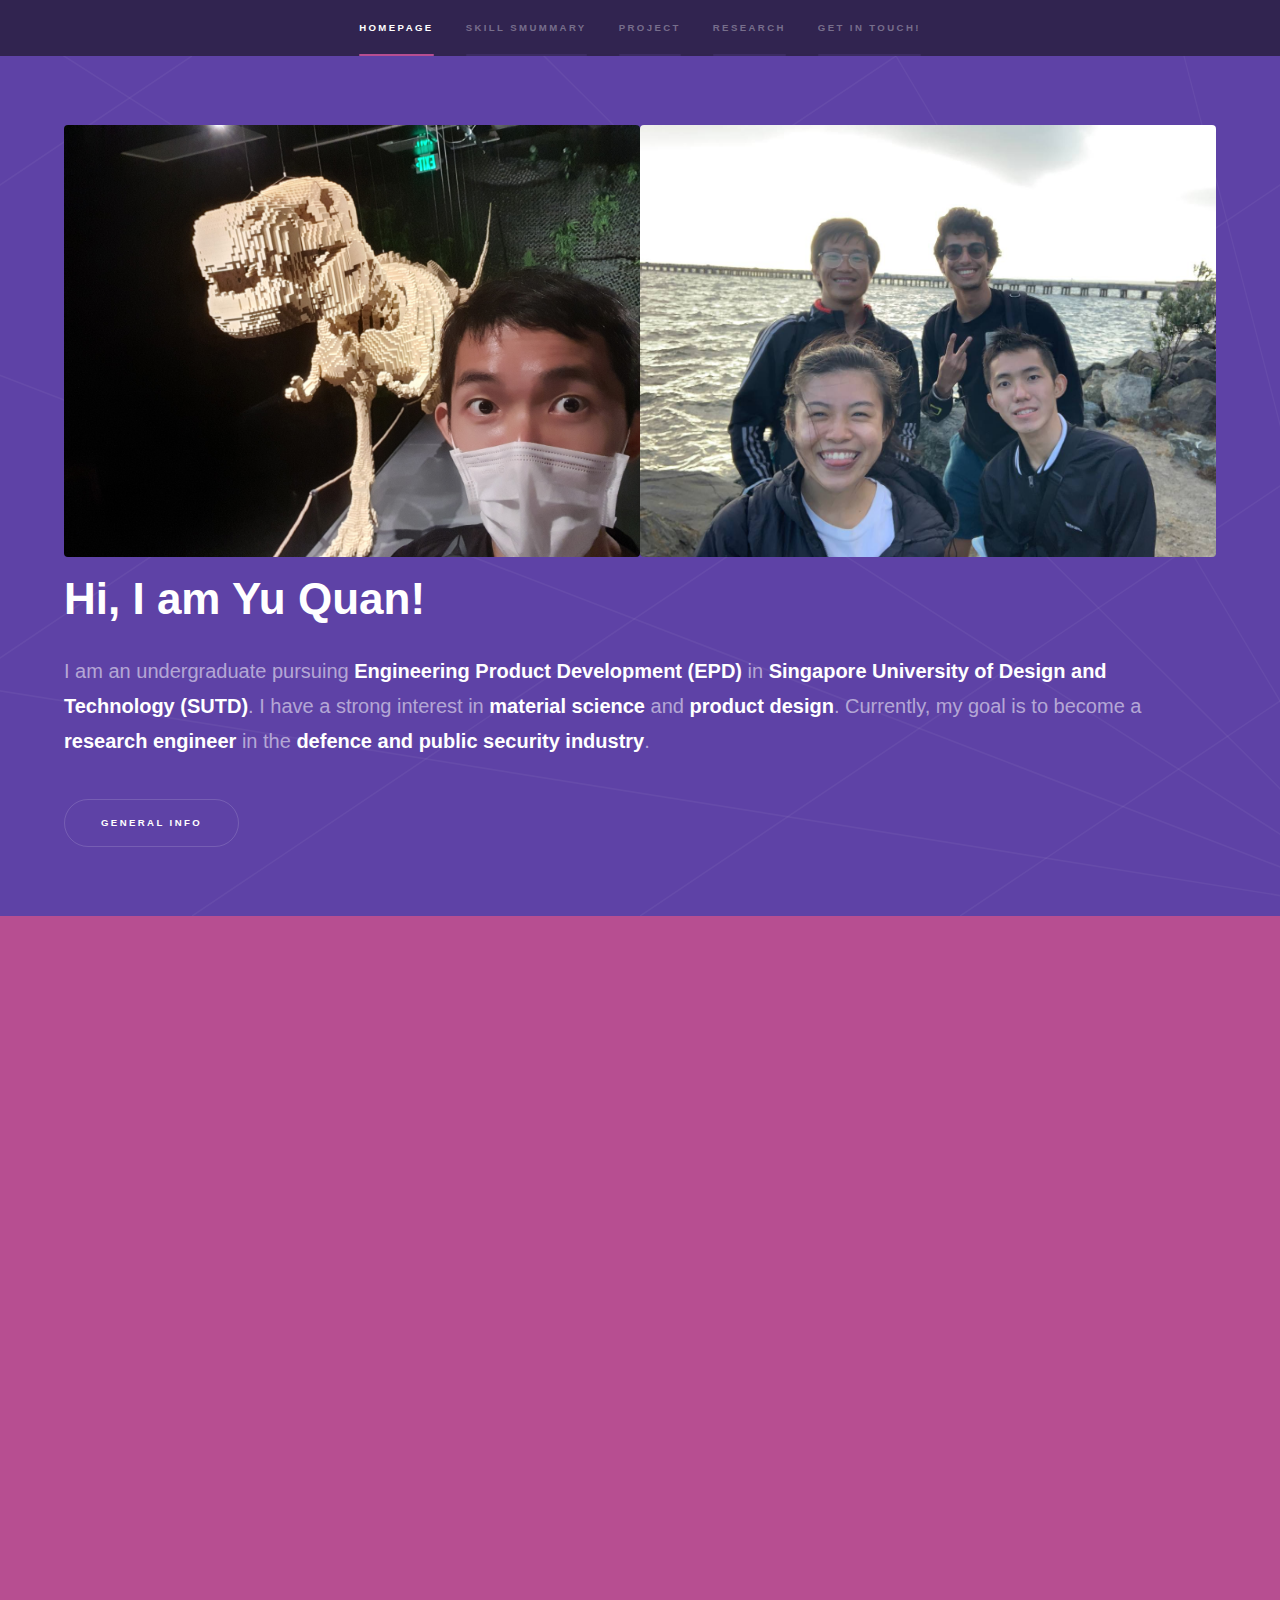
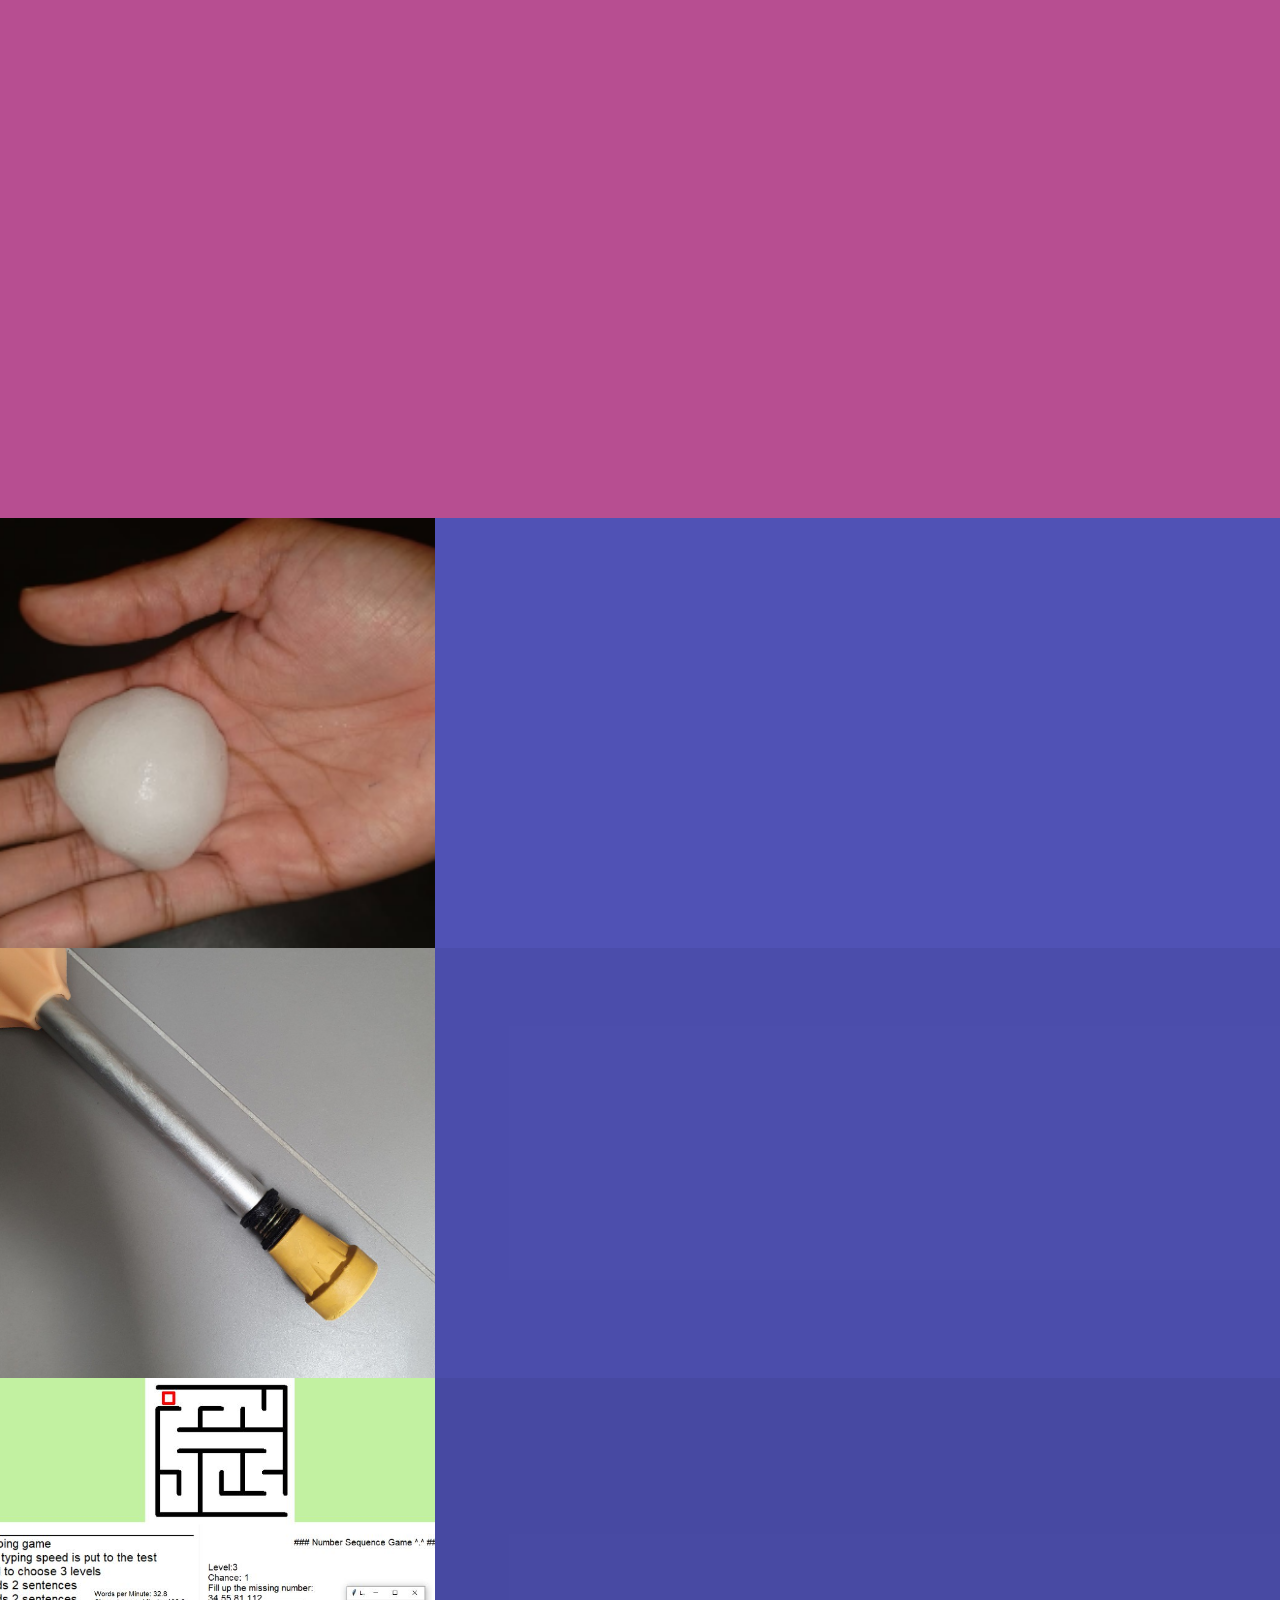
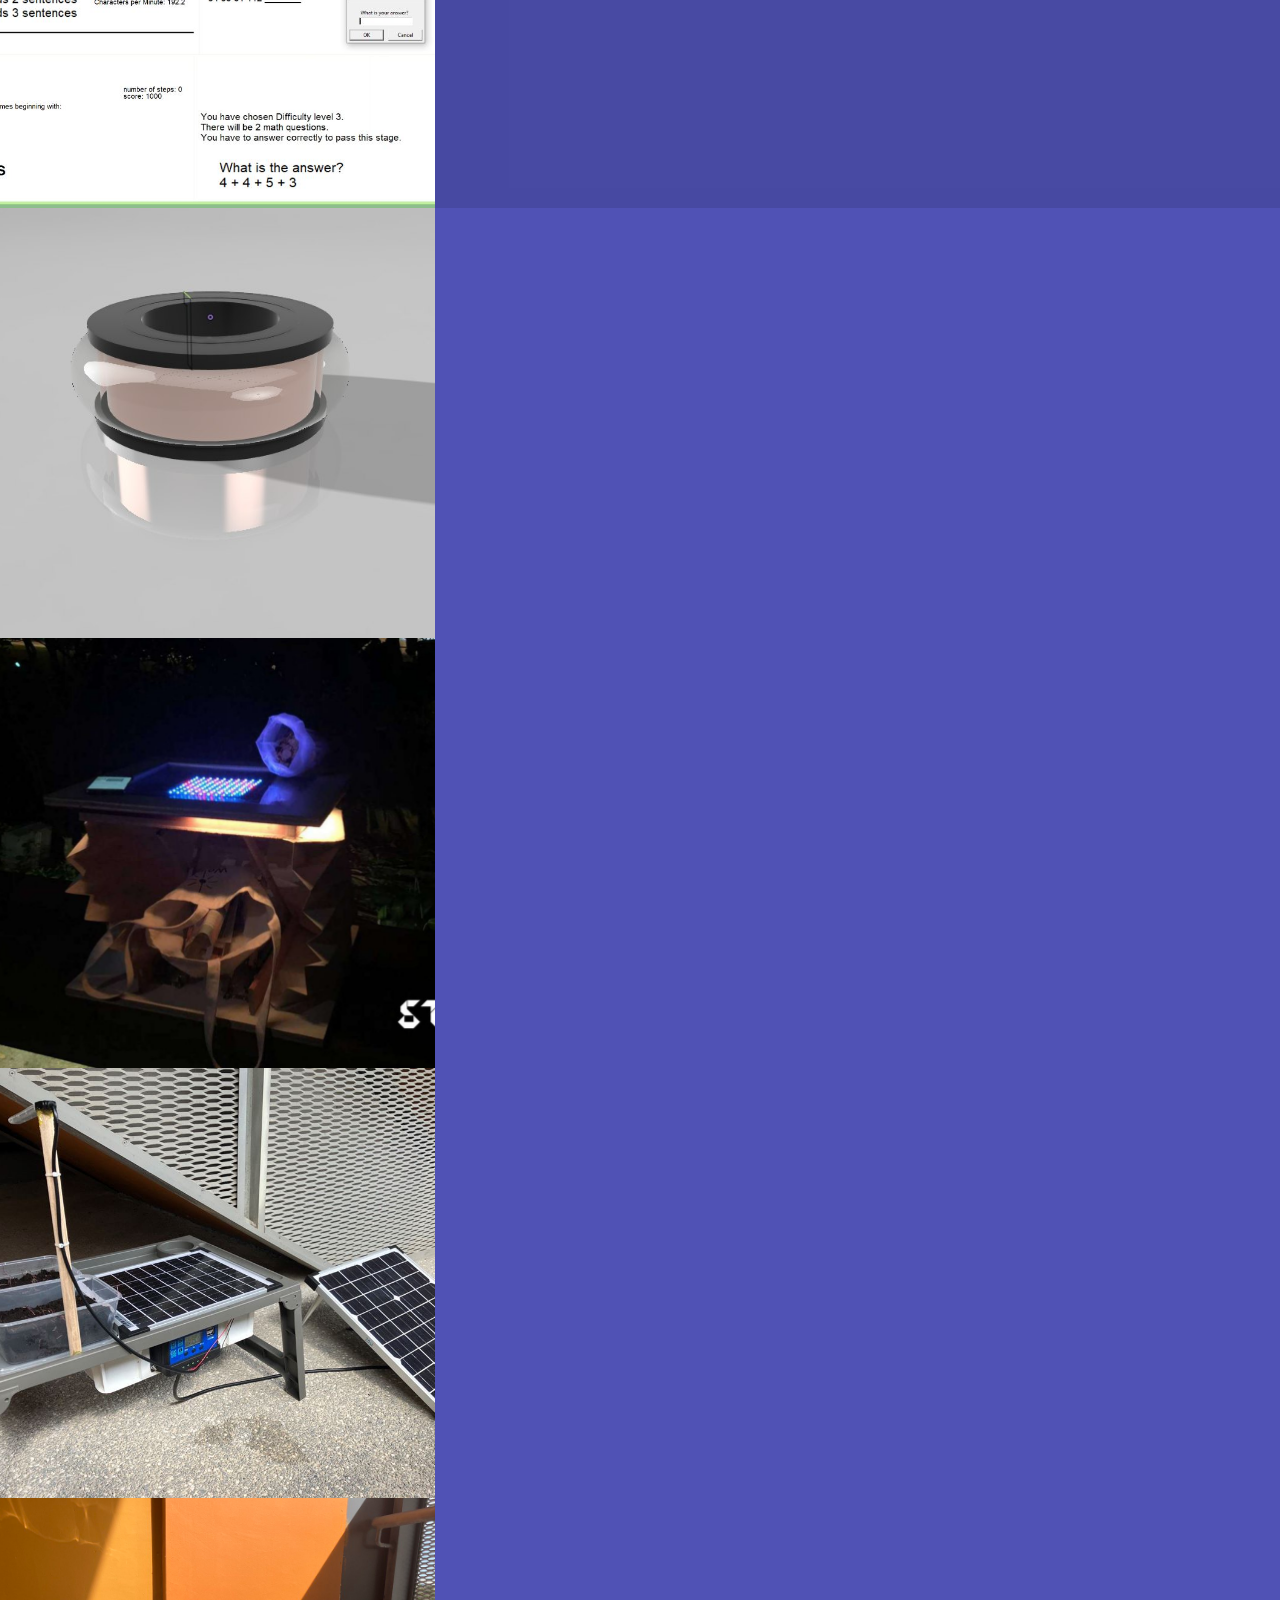
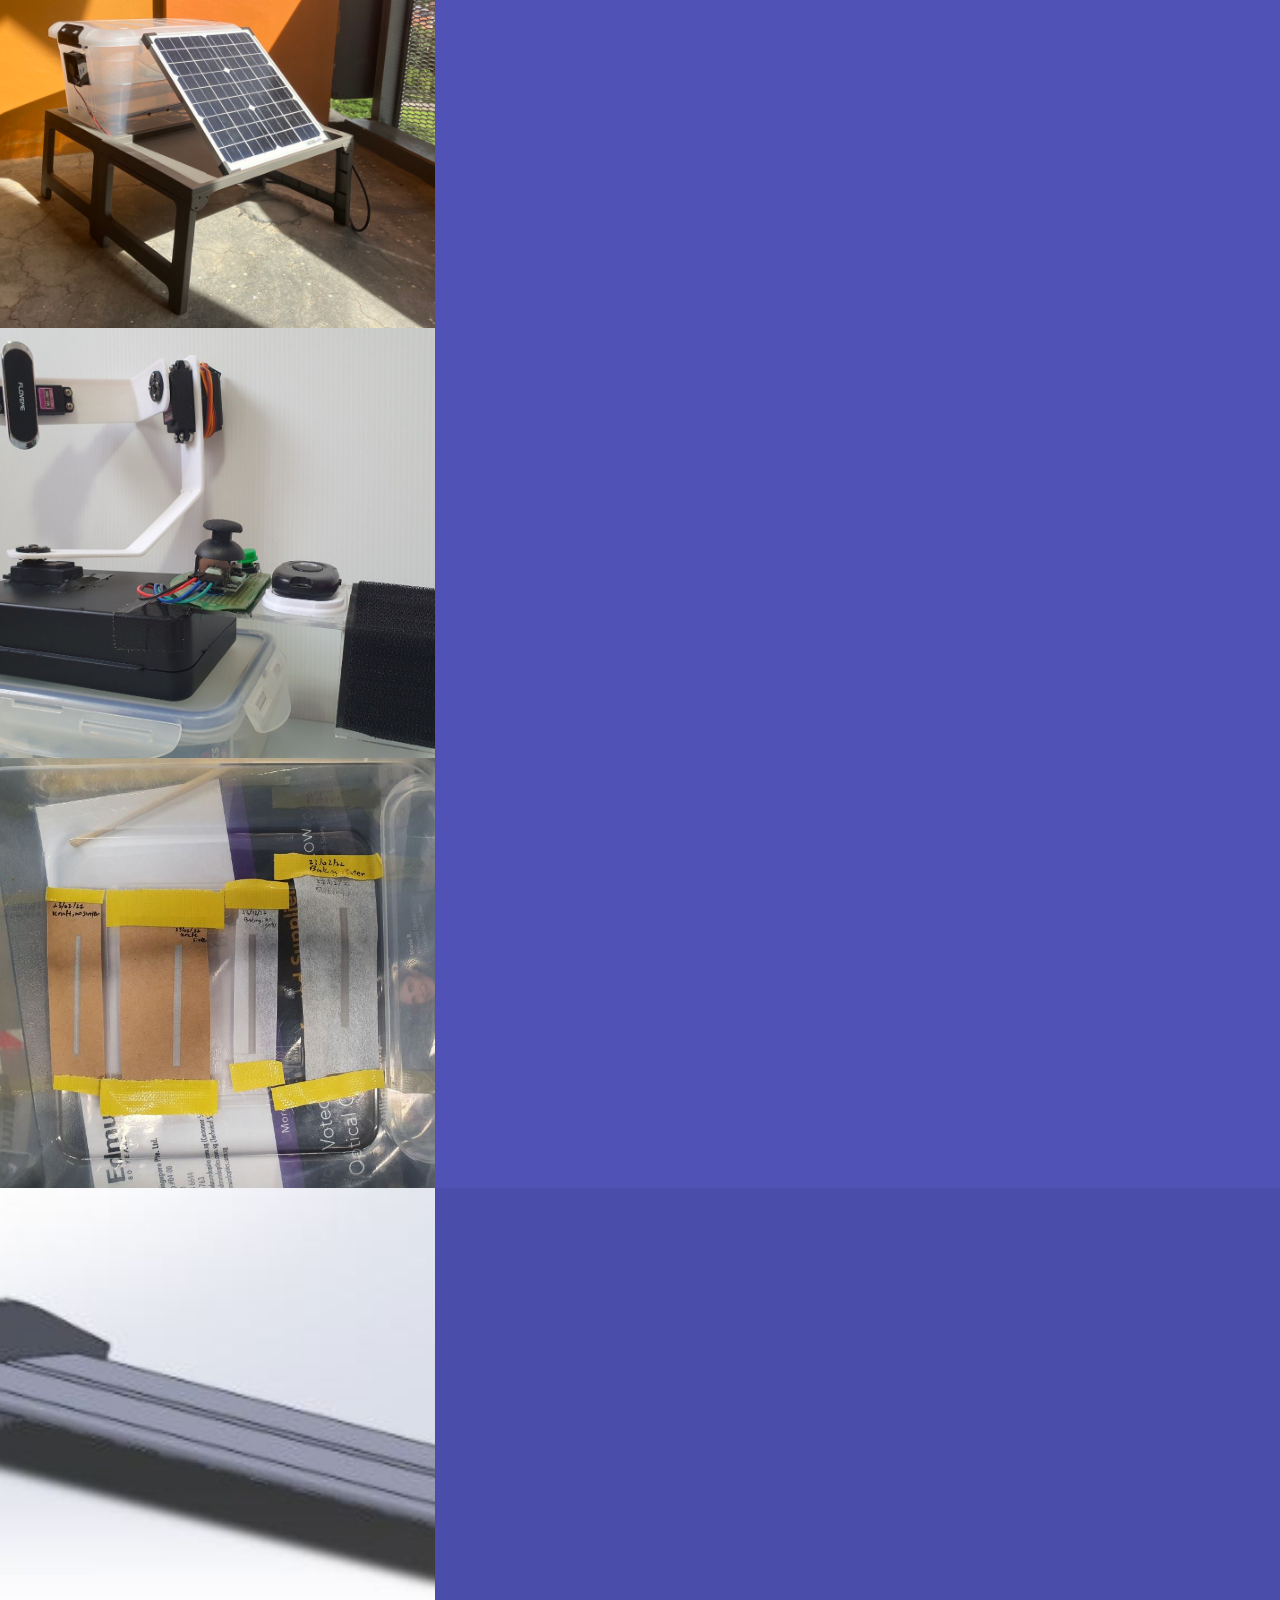
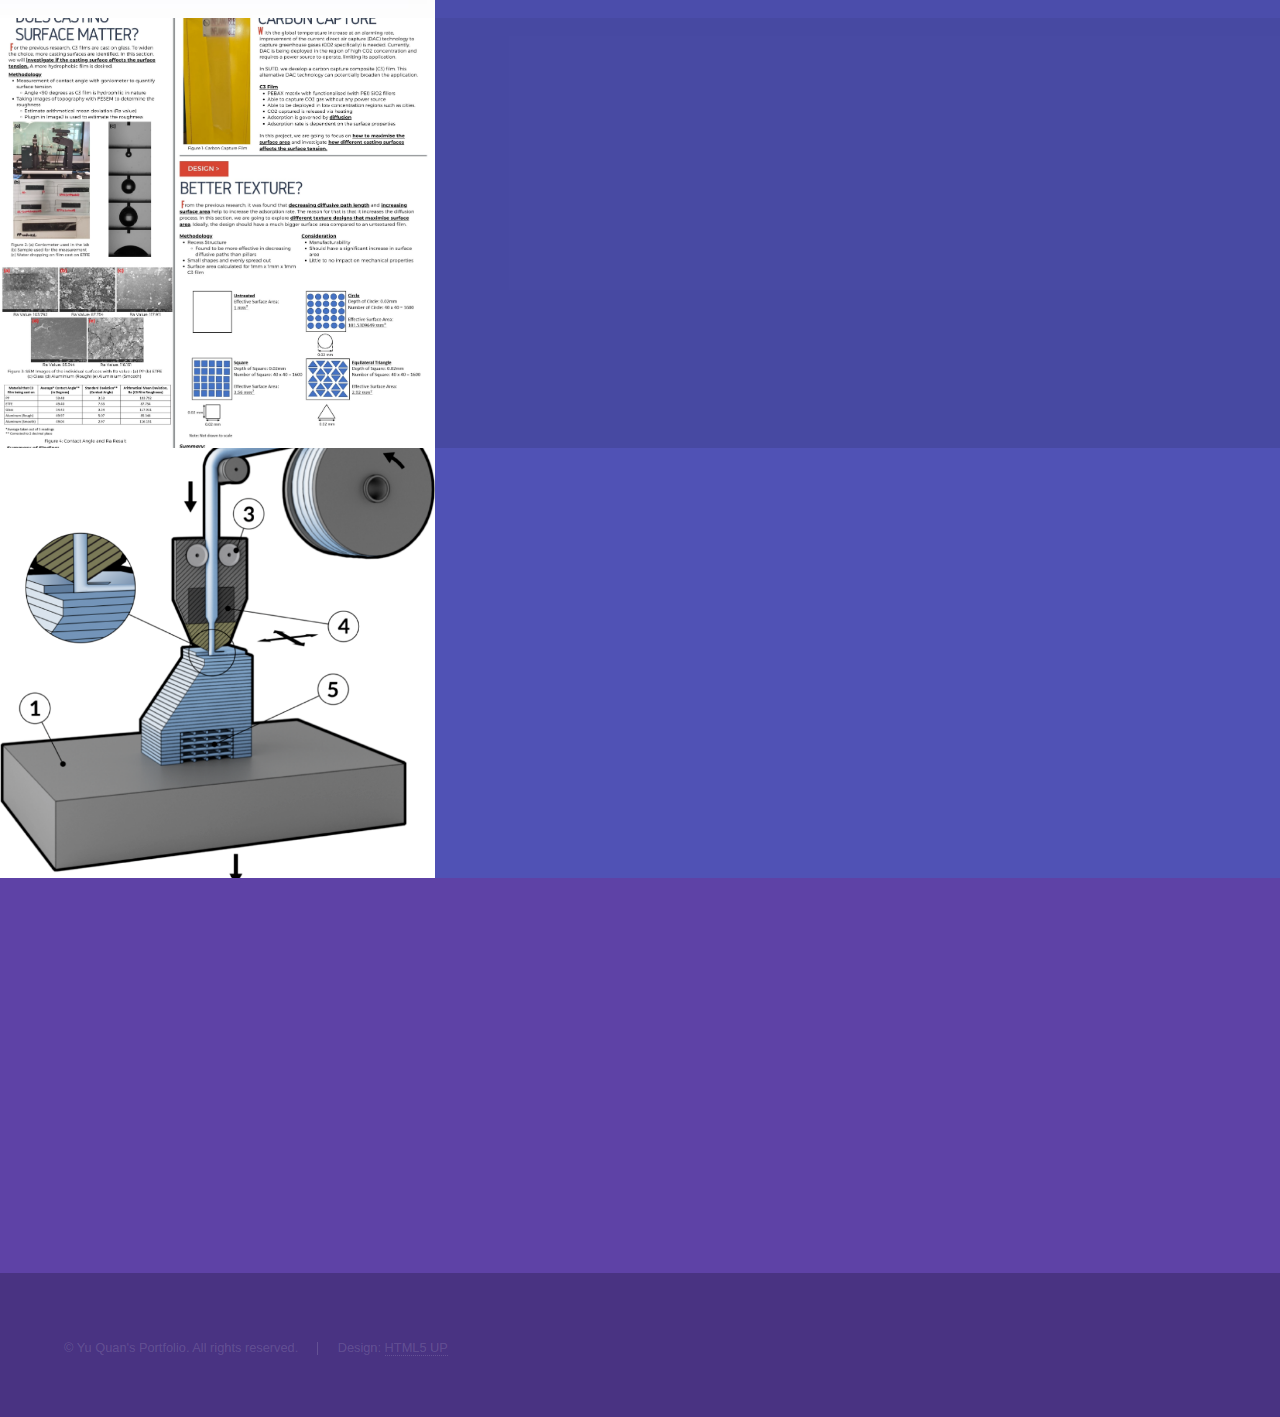
<file: index.html>
<!DOCTYPE HTML>
<!--
	Hyperspace by HTML5 UP
	html5up.net | @ajlkn
	Free for personal and commercial use under the CCA 3.0 license (html5up.net/license)
-->
<html>
	<head>
		<title>Hyperspace by HTML5 UP</title>
		<meta charset="utf-8" />
		<meta name="viewport" content="width=device-width, initial-scale=1, user-scalable=no" />
		<link rel="stylesheet" href="assets/css/main.css" />
		<noscript><link rel="stylesheet" href="assets/css/noscript.css" /></noscript>
	</head>
	<body class="is-preload">

		<!-- Sidebar -->
			<section id="sidebar">
				<div class="inner">
					<nav>
						<ul>
							<li><a href="#intro">Homepage</a></li>
							<li><a href="#skill">Skill Smummary</a></li>
							<li><a href="#project">Project</a></li>
							<li><a href="#research">Research</a></li>
							<li><a href="#contact">Get in touch!</a></li>
						</ul>
					</nav>
				</div>
			</section>

		
		<!-- Wrapper -->
			<div id="wrapper">

				<!-- Intro -->
					<section id="intro" class="wrapper style1 fullscreen fade-up">
						
						<div class="inner">
							<a href="#" class="image"><img src="images/Profile Pic 1.jpg" alt=""style="width:50%;height:50%;" align= "left"/><img src="images/Profile Pic 2.jpg" alt=""style="width:50%;height:50%;" align="right"/></a>
							
							<h1>Hi, I am Yu Quan!</h1>
							<p>I am an undergraduate pursuing <b>Engineering Product Development (EPD)</b> in <b>Singapore University of Design and Technology (SUTD)</b>. I have a strong interest in <b>material science</b> and <b>product design</b>. Currently, my goal is to become a <b>research engineer</b> in the <b>defence and public security industry</b>.</p>
							<ul class="actions">
								<li><a href="General Info.html" class="button scrolly">General Info</a></li>
								<!--<li><a href="generic.html" class="button scrolly">Resume</a></li>-->
							</ul>
						</div>
					</section>

				<!-- Skill -->
					<section id="skill" class="wrapper style3 fade-up">
						<div class="inner">
							<h2>Skill Summary</h2>
							<p>Here is a summary of the things I am capable of doing:</p>
							<div class="features">
								<section>
									<span class="icon solid major fa-code"></span>
									<h3>Programming</h3>
									<p>Proficient in C and Python. Exposure to R and Matlab.</p>
								</section>
								<section>
									<span class="icon solid major fa-desktop"></span>
									<h3>3D Modeling</h3>
									<p>Proficient in modeling and designing with Solidwork and Fusion360.</p>
								</section>
								<section>
									<span class="icon solid major fa-cog"></span>
									<h3>3D Printing</h3>
									<p>Proficient in using Fused Depositon Modeling (FDM), Direct Ink Writing(DIW) and Aerosol Jet Printing(AJP). This include general parameter control and post-processing. Exposure in other 3D printing technique as well, such as SLA</p>
								</section>
								<section>
									<span class="icon solid major fa-flask"></span>
									<h3>Material Characterisation</h3>
									<p>Have experience in operating various material characterisation tools, such as (but not limited to): 
										<ul>
											<li>FESEM</li>
											<li>Goniometer</li>
											<li>TGA</li>
											<li>FTIR</li> 
										</ul></p>
								</section>
								<section>
									<span class="icon solid major fa-link"></span>
									<h3>Material Knowledge</h3>
									<p>Good knowledge in properties of metals, ceramics,polymers,semiconductors and their known materials. General knowledge in choosing,processing and synthesizing of
										various materials.</p>
								</section>
								<section>
									<span class="icon solid major fa-file-word"></span>
									<h3>Software Skills</h3>
									<p>Proficient with Microsoft Office (Word, Powerpoint, Excel) and Google Office (Docs, Slides, Sheets)</p>
								</section>
								<section>
									<span class="icon solid major fa-font"></span>
									<h3>Language</h3>
									<p>Fluent in spoken English and Maindrain</p>
								</section>
								<section>
									
								</section>
							</div>
							
						</div>
					</section>
				
				
				<!-- Project -->
					<section id="project" class="wrapper style2 spotlights">
						<!--NYP Project-->
						<section>
							<div class="container">
								<picture>
									<img src="images/Slime Main.png" alt=""/>
								</picture>
							</div>
							<div class="content">
								<div class="inner">
									<h2>Elixir-N</h2>
									<p>[NYP - EGJ 303H] A bodywashing slime that uses nanosilver to kills bacteria and virus. Suitable for maintaining one's hygiene when
										it is not possible to shower/clean yourself.
									</p>
									<ul class="actions">
										<li><a href="NYP_Y3_NMC.html" class="button">Learn more</a></li>
									</ul>
								</div>
							</div>
						</section>
						
						
						<!--Freshmore Project-->
						<section>
							<div class="container">
								<picture>
									<img src="images/Clutch 7.png" alt=""/>
								</picture>
							</div>
							<div class="content">
								<div class="inner">
									<h2>Improving Clutches Tip</h2>
									<p>[SUTD - 10.015 Physical World] In this project, we aim to apply what we learn to improve the safety of clutches by modifying the tip of it.</p>
									<ul class="actions">
										<li><a href="SUTD_T1_PW.html" class="button">Learn more</a></li>
									</ul>
								</div>
							</div>
						</section>
						
						<section>
							<div class="container">
								<picture>
									<img src="images/Maze 01.JPG" alt=""/>
								</picture>
							</div>
							<div class="content">
								<div class="inner">
									<h2>Impossible Maze</h2>
									<p>[SUTD - 10.014 Computational Thinking for Design] A maze game where students can train their mathematics, geography, and typing skills by doing randomly generated challenges.</p>
									<ul class="actions">
										<li><a href="SUTD_T1_CTD.html" class="button">Learn more</a></li>
									</ul>
								</div>
							</div>
						</section>
						
						<section>
							<div class="container">
								<picture>
									<img src="images/Ring 01.jpg" alt=""/>
								</picture>
							</div>
							<div class="content">
								<div class="inner">
									<h2>Smart Ring</h2>
									<p>[SUTD - 10.017 Technological World] A smart ring that integrate NFC tags and Faraday Cage concept for authorized personnel to access schools or offices premises.</p>
									<ul class="actions">
										<li><a href="SUTD_T2_TW.html" class="button">Learn more</a></li>
									</ul>
								</div>
							</div>
						</section>
						
						<section>
							<div class="container">
								<picture>
									<img src="images/DTI 1.jpg" alt=""/>
								</picture>
							</div>
							<div class="content">
								<div class="inner">
									<h2>Staelite</h2>
									<p>[SUTD - 03.007 Design Thinking and Innovation] A collapsible, expandable and interactive table for people to hang out and bond after office hours in Changi Business Park.</p>
									<ul class="actions">
										<li><a href="SUTD_T2_DTI.html" class="button">Learn more</a></li>
									</ul>
								</div>
							</div>
						</section>

						<section>
							<div class="container">
								<picture>
									<img src="images/Grow 1.jpg" alt=""/>
								</picture>
							</div>
							<div class="content">
								<div class="inner">
									<h2>Growing Table</h2>
									<p>[SUTD - 10.023 Designing Energy Systems] A solar powered table that promote growth of plants by switching on LED growth light at night for a period of time.
										This aims to encourage more Singaporean to grow their own food at home, such as microgreen.
									</p>
									<ul class="actions">
										<li><a href="SUTD_T3_2D.html" class="button">Learn more</a></li>
									</ul>
								</div>
							</div>
						</section>

						<section>
							<div class="container">
								<picture>
									<img src="images/dehydrator 1.jpg" alt=""/>
								</picture>
							</div>
							<div class="content">
								<div class="inner">
									<h2>Solar Dehydrator</h2>
									<p>[SUTD - 01.020 Design Project Thinking III] A dehydrator that uses passive heating and ventilation to dehydrate their own food. This allow households to make their own dried fruits and vegetable to minimise food waste.
									</p>
									<ul class="actions">
										<li><a href="SUTD_T3_DES.html" class="button">Learn more</a></li>
									</ul>
								</div>
							</div>
							
						</section>

						<section>
							<div class="container">
								<picture>
									<img src="images/gimbal 1.jpg" alt=""/>
								</picture>
							</div>
							<div class="content">
								<div class="inner">
									<h2>Photographer Taker</h2>
									<p>[Personal - Tech4Good 2022] A motorized gimbal that is attached to the wheelchair. This is to enpower patients that suffer from Muscular Dystrophy to take photo independently.
									</p>
									<ul class="actions">
										<li><a href="Personal_T4G22.html" class="button">Learn more</a></li>
									</ul>
								</div>
							</div>
						</section>
						


						<!--Sorphone Project-->
					
					</section>

					
					
				<!-- Research -->
					<section id="research" class="wrapper style2 spotlights">
						<section>
							<div class="container">
								<picture>
									<img src="images/AJP 4.JPG" alt=""/>
								</picture>
							</div>
							<div class="content">
								<div class="inner">
									<h2>UROP: Aerosol Jet Printing on Paper-like Substract for Electromagnetism Application</h2>
									<p>[SUTD] Investigate the printing of conductive ink on paper-like substract. This involve the actual printing, characterisation of different paper, literature review and simulation.</p>
									<ul class="actions">
										<li><a href="UROP_AJP.html" class="button">Learn more</a></li>
									</ul>
								</div>
							</div>
						</section>
						<section>
							<div class="container">
								<picture>
									<img src="images/monocopter 2.JPG" alt=""/>
								</picture>
							</div>
							<div class="content">
								<div class="inner">
									<h2>SHARP-UROP: Natural Inspired Aerial Craft</h2>
									<p> [SUTD] Design and develop variants of maple seed inspired monocopter to expand the application of it</p>
									<ul class="actions">
										<li><a href="SHARP_Monocopter.html" class="button">Learn more</a></li>
									</ul>
								</div>
							</div>
						</section>
						<section>
							<div class="container">
								<picture>
									<img src="images/C3 2.jpg" alt=""/>
								</picture>
							</div>
							<div class="content">
								<div class="inner">
									<h2>SHARP-UROP: Surface Texturing for Carbon Capture</h2>
									<p> [SUTD] Develop a theoretical design to maximise the surface area of a film. Investigate the surface texture of different carbon capture film created.</p>
									<ul class="actions">
										<li><a href="SHARP_C3Film.html" class="button">Learn more</a></li>
									</ul>
								</div>
							</div>
						</section>
						<section>
							<div class="container">
								<picture>
									<img src="images/FDM magnetic sample 1.png" alt=""/>
								</picture>
							</div>
							<div class="content">
								<div class="inner">
									<h2>SHARP-UROP: 3D Printing of Magnetic Composite </h2>
									<p> [SUTD - Ongoing] Investigation on how to increase loading of magnetic material on a polymer matrix for 3D printing </p>
									<ul class="actions">
										<li><a href="SHARP_Magnetic_Composite.html" class="button">Learn more</a></li>
									</ul>
								</div>
							</div>
						</section>	

					</section>

				

				<!-- Contact -->
					<section id="contact" class="wrapper style1 fade-up">
						<div class="inner">
							<h2>Get in touch</h2>
							<p>If you are interested in offering me an internship or job opportunity, or just wish to know more about me, feel free to contact me via:</p>
							
								<section>
									<ul class="contact">
										<li>
											<h3>Email</h3>
											<a href="#">yuquantan1999@gmail.com</a>
										</li>
										<li>
											<h3>Social</h3>
											<ul class="icons">
												<li><a href="https://github.com/TanYuQuan" class="icon brands fa-github"><span class="label">GitHub</span></a></li>
												<li><a href="https://linkedin.com/in/tanyuquan" class="icon brands fa-linkedin-in"><span class="label">LinkedIn</span></a></li>
											</ul>
										</li>
									</ul>
								</section>
							</div>
						</div>
					</section>

			</div>

		<!-- Footer -->
			<footer id="footer" class="wrapper style1-alt">
				<div class="inner">
					<ul class="menu">
						<li>&copy; Yu Quan's Portfolio. All rights reserved.</li><li>Design: <a href="http://html5up.net">HTML5 UP</a></li>
					</ul>
				</div>
			</footer>

		<!-- Scripts -->
			<script src="assets/js/jquery.min.js"></script>
			<script src="assets/js/jquery.scrollex.min.js"></script>
			<script src="assets/js/jquery.scrolly.min.js"></script>
			<script src="assets/js/browser.min.js"></script>
			<script src="assets/js/breakpoints.min.js"></script>
			<script src="assets/js/util.js"></script>
			<script src="assets/js/main.js"></script>

	</body>
</html>
</file>
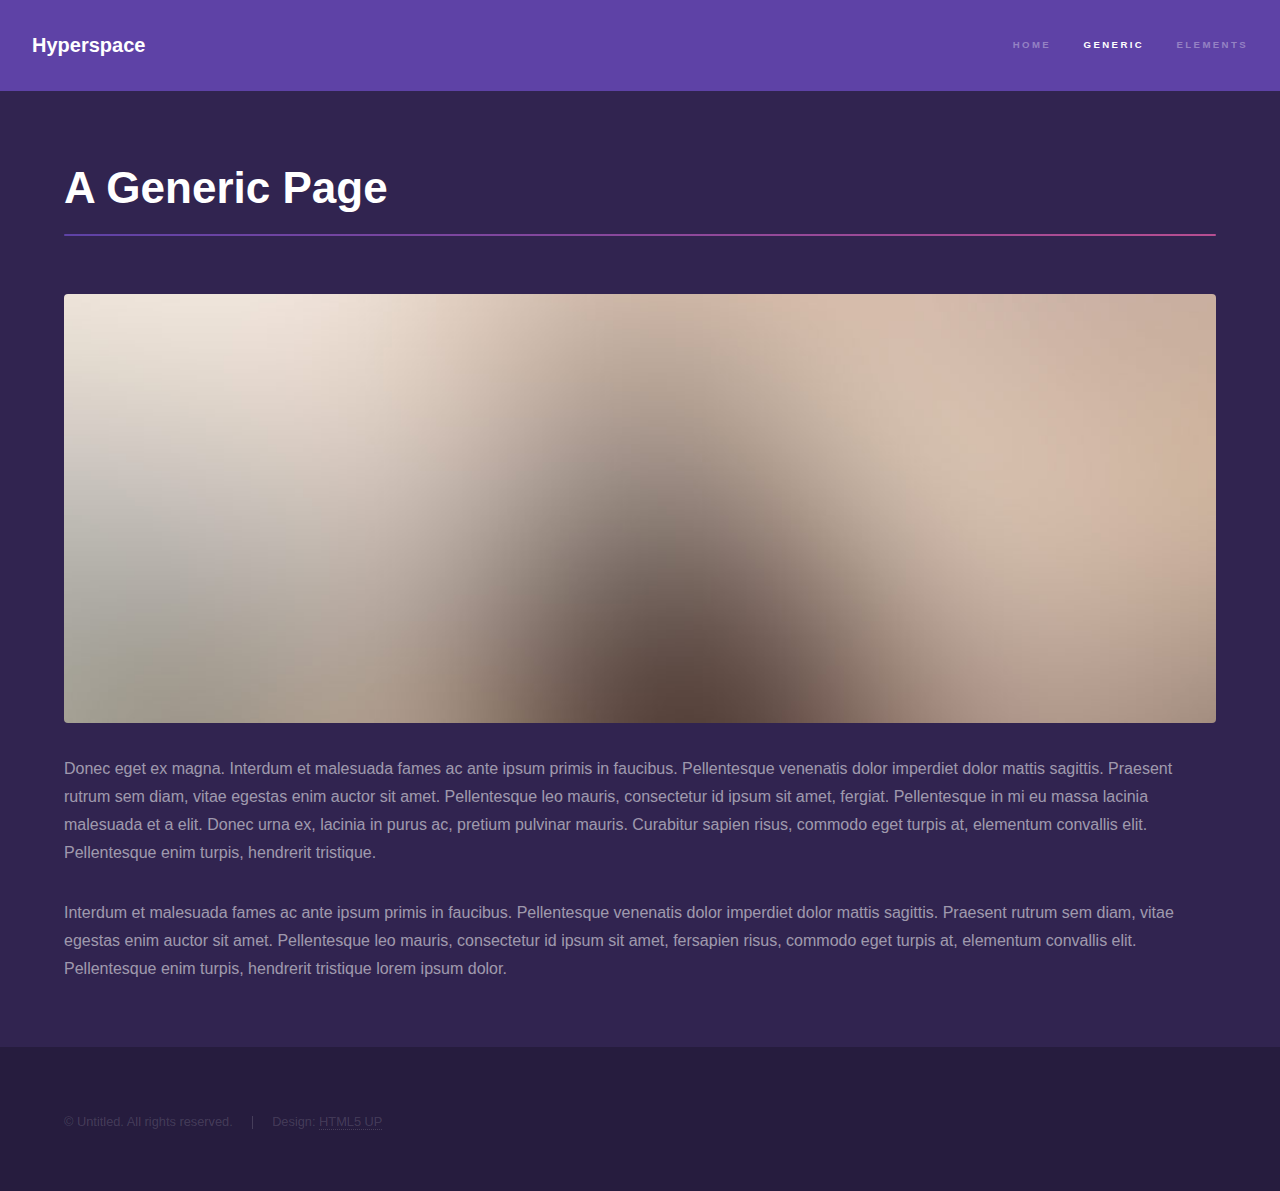
<file: generic.html>
<!DOCTYPE HTML>
<!--
	Hyperspace by HTML5 UP
	html5up.net | @ajlkn
	Free for personal and commercial use under the CCA 3.0 license (html5up.net/license)
-->
<html>
	<head>
		<title>Generic - Hyperspace by HTML5 UP</title>
		<meta charset="utf-8" />
		<meta name="viewport" content="width=device-width, initial-scale=1, user-scalable=no" />
		<link rel="stylesheet" href="assets/css/main.css" />
		<noscript><link rel="stylesheet" href="assets/css/noscript.css" /></noscript>
	</head>
	<body class="is-preload">

		<!-- Header -->
			<header id="header">
				<a href="index.html" class="title">Hyperspace</a>
				<nav>
					<ul>
						<li><a href="index.html">Home</a></li>
						<li><a href="generic.html" class="active">Generic</a></li>
						<li><a href="elements.html">Elements</a></li>
					</ul>
				</nav>
			</header>

		<!-- Wrapper -->
			<div id="wrapper">

				<!-- Main -->
					<section id="main" class="wrapper">
						<div class="inner">
							<h1 class="major">A Generic Page</h1>
							<span class="image fit"><img src="images/pic04.jpg" alt="" /></span>
							<p>Donec eget ex magna. Interdum et malesuada fames ac ante ipsum primis in faucibus. Pellentesque venenatis dolor imperdiet dolor mattis sagittis. Praesent rutrum sem diam, vitae egestas enim auctor sit amet. Pellentesque leo mauris, consectetur id ipsum sit amet, fergiat. Pellentesque in mi eu massa lacinia malesuada et a elit. Donec urna ex, lacinia in purus ac, pretium pulvinar mauris. Curabitur sapien risus, commodo eget turpis at, elementum convallis elit. Pellentesque enim turpis, hendrerit tristique.</p>
							<p>Interdum et malesuada fames ac ante ipsum primis in faucibus. Pellentesque venenatis dolor imperdiet dolor mattis sagittis. Praesent rutrum sem diam, vitae egestas enim auctor sit amet. Pellentesque leo mauris, consectetur id ipsum sit amet, fersapien risus, commodo eget turpis at, elementum convallis elit. Pellentesque enim turpis, hendrerit tristique lorem ipsum dolor.</p>
						</div>
					</section>

			</div>

		<!-- Footer -->
			<footer id="footer" class="wrapper alt">
				<div class="inner">
					<ul class="menu">
						<li>&copy; Untitled. All rights reserved.</li><li>Design: <a href="http://html5up.net">HTML5 UP</a></li>
					</ul>
				</div>
			</footer>

		<!-- Scripts -->
			<script src="assets/js/jquery.min.js"></script>
			<script src="assets/js/jquery.scrollex.min.js"></script>
			<script src="assets/js/jquery.scrolly.min.js"></script>
			<script src="assets/js/browser.min.js"></script>
			<script src="assets/js/breakpoints.min.js"></script>
			<script src="assets/js/util.js"></script>
			<script src="assets/js/main.js"></script>

	</body>
</html>
</file>
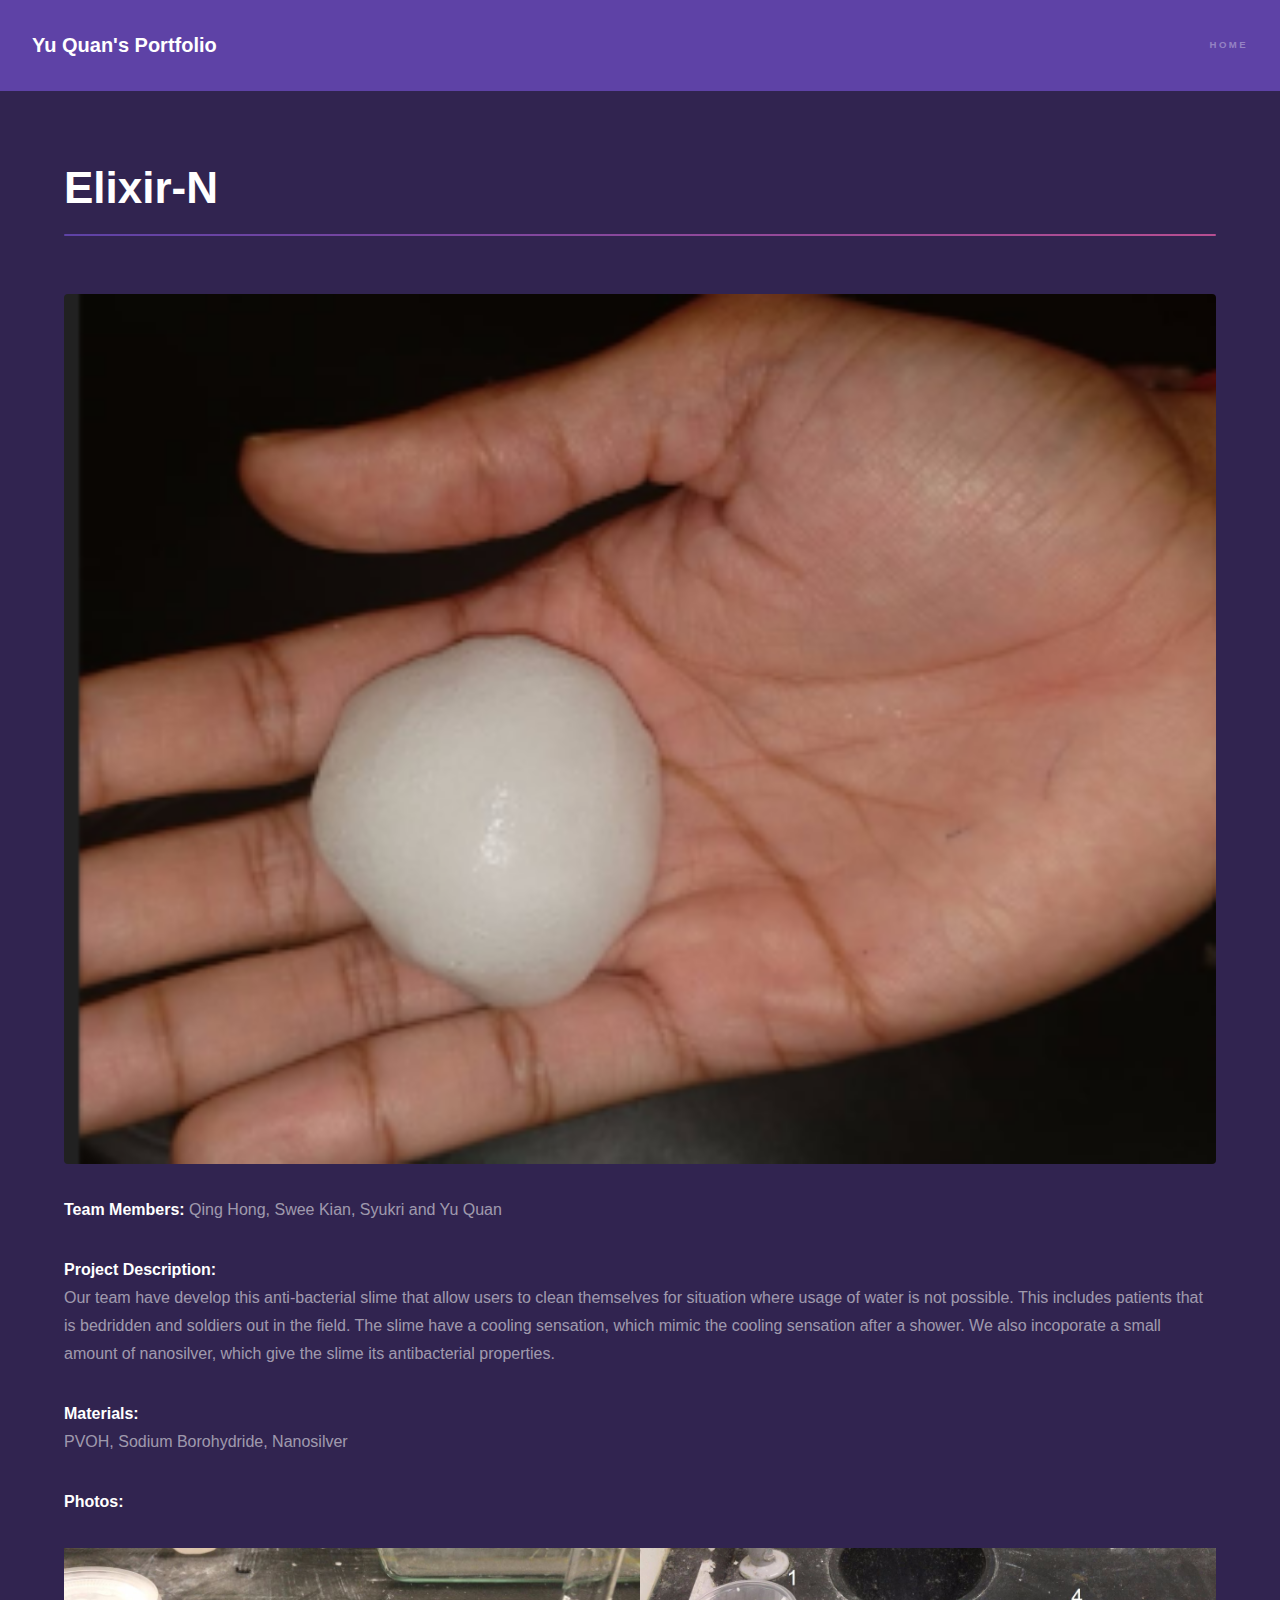
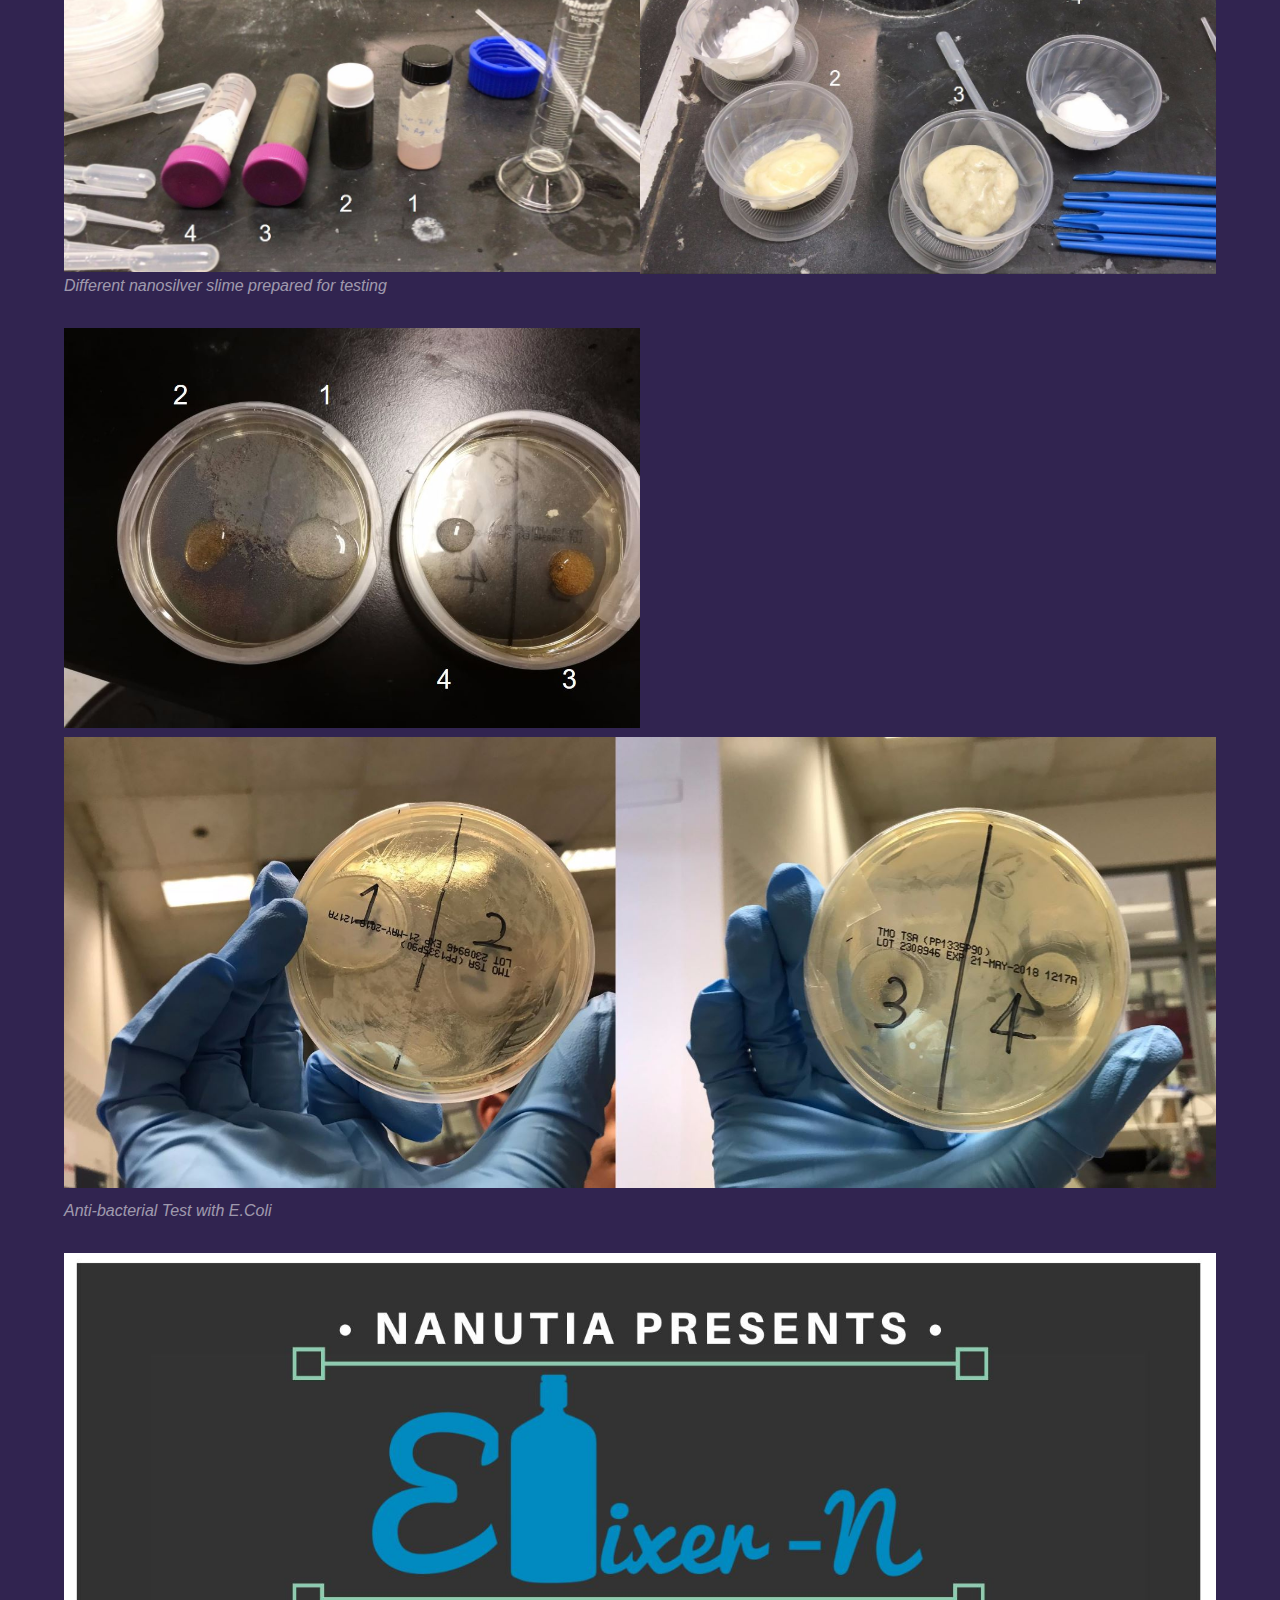
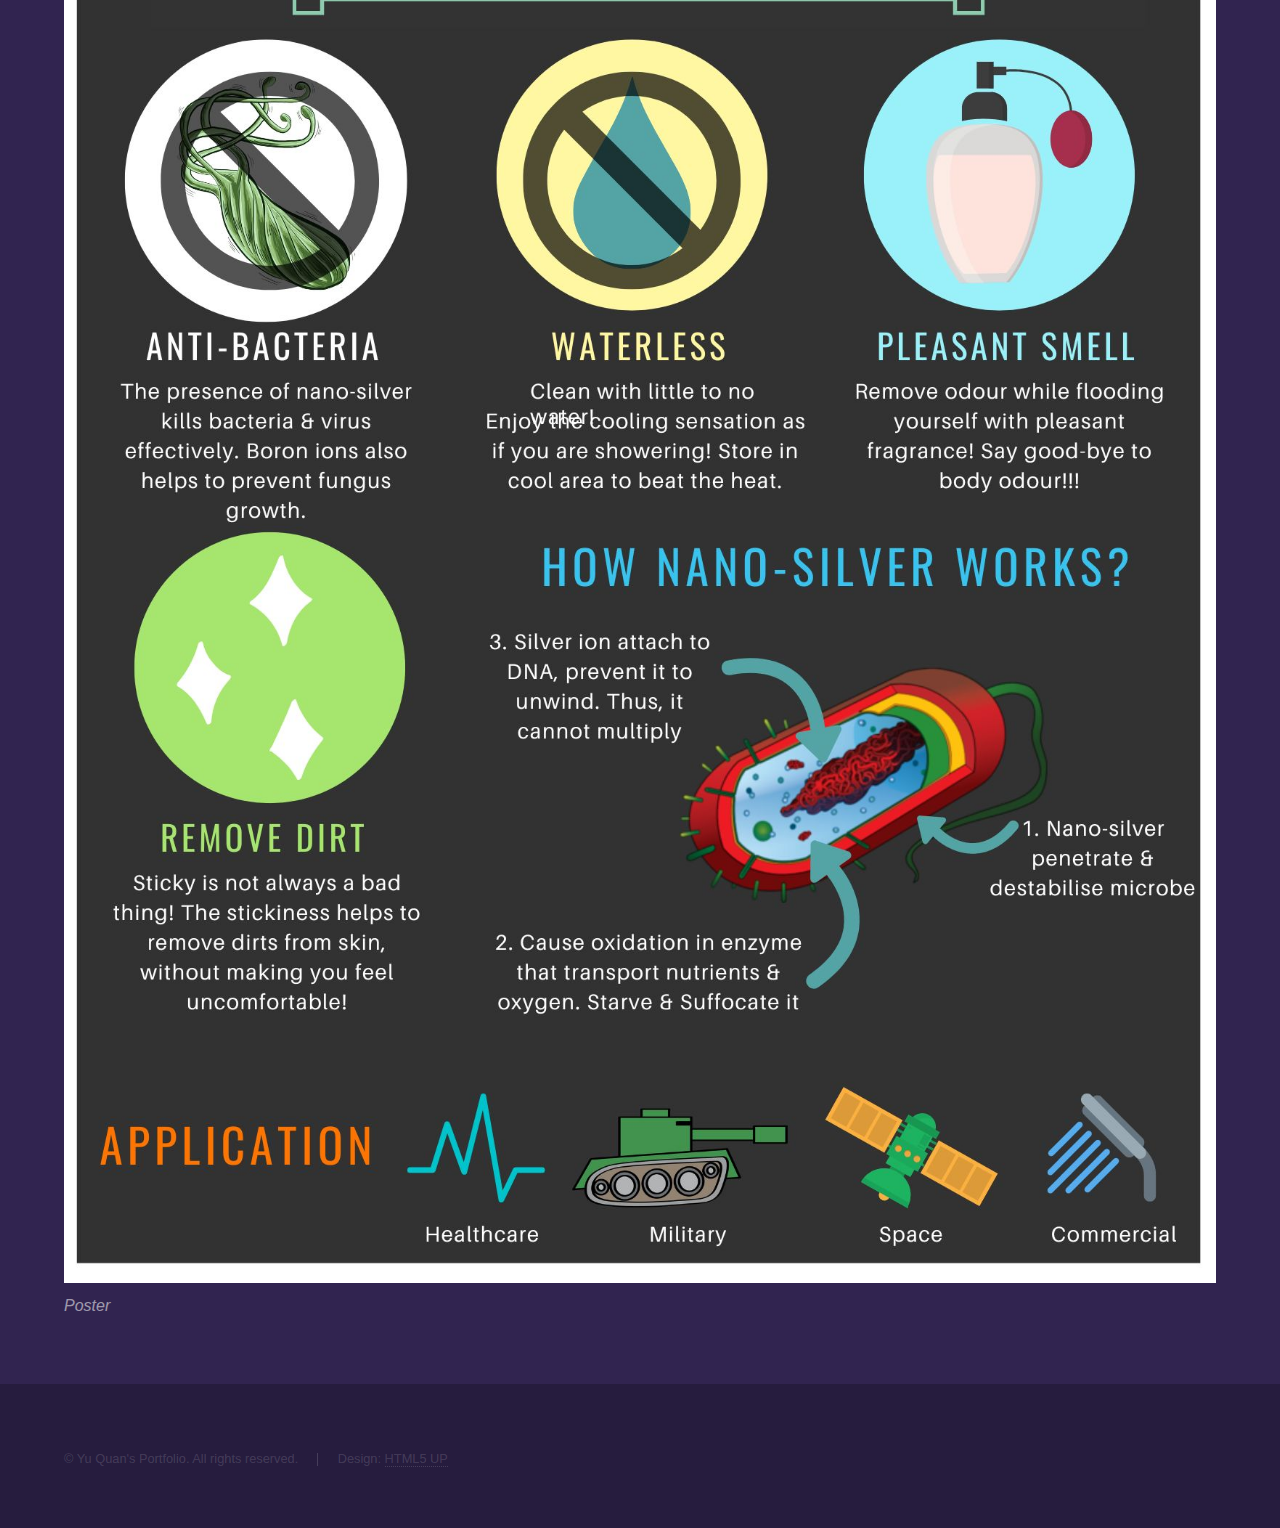
<file: NYP_Y3_NMC.html>
<!DOCTYPE HTML>
<!--
	Hyperspace by HTML5 UP
	html5up.net | @ajlkn
	Free for personal and commercial use under the CCA 3.0 license (html5up.net/license)
-->
<html>
	<head>
		<title>Generic - Hyperspace by HTML5 UP</title>
		<meta charset="utf-8" />
		<meta name="viewport" content="width=device-width, initial-scale=1, user-scalable=no" />
		<link rel="stylesheet" href="assets/css/main.css" />
		<noscript><link rel="stylesheet" href="assets/css/noscript.css" /></noscript>
	</head>
	<body class="is-preload">

		<!-- Header -->
			<header id="header">
				<a href="index.html" class="title">Yu Quan's Portfolio</a>
				<nav>
					<ul>
						<li><a href="index.html">Home</a></li>
					</ul>
				</nav>
			</header>

		<!-- Wrapper -->
			<div id="wrapper">

				<!-- Main -->
					<section id="main" class="wrapper">
						<div class="inner">
							<h1 class="major">Elixir-N</h1>
							<span class="image fit"><img src="images/Slime Main.png" alt="" /></span>
							<p><b>Team Members:</b> 
								Qing Hong, Swee Kian, Syukri and Yu Quan</p>
							<p><b>Project Description:</b> <br> 
								Our team have develop this anti-bacterial slime that allow users to clean themselves for situation where usage of water is not possible. This includes
								patients that is bedridden and soldiers out in the field. The slime have a cooling sensation, which mimic the cooling sensation after a shower.
								We also incoporate a small amount of nanosilver, which give the slime its antibacterial properties.  </p>
							<p><b>Materials:</b> <br>
							PVOH, Sodium Borohydride, Nanosilver</p>
							<p><b>Photos:</b>
								<figure>
									<img src="images/Nanosilver 1.JPG" alt=""style="width:50%;height:50%;" align = "left"/><img src="images/Nanosilver 2.JPG" style="width:50%;height:50%;" alt="" align = "right" />
									<figcaption><em>Different nanosilver slime prepared for testing</em></figcaption>
								</figure>
								<br>
								<figure>
									
									<img src="images/Nanosilver 3.JPG" alt=""style="width:50%;height:50%;"/>
									<img src="images/Nanosilver 4.JPG" style="width:100%;height:100%;" alt=""/>
									<figcaption><em>Anti-bacterial Test with E.Coli</em></figcaption>
								</figure>
								<br>
								<figure>								
									<img src="images/Nanutia.jpg" style="width:100%;height:100%;" alt=""/>
									<figcaption><em>Poster</em></figcaption>
								</figure>
							</p>
							
						</div>
					</section>

			</div>

		<!-- Footer -->
			<footer id="footer" class="wrapper alt">
				<div class="inner">
					<ul class="menu">
						<li>&copy; Yu Quan's Portfolio. All rights reserved.</li><li>Design: <a href="http://html5up.net">HTML5 UP</a></li>
					</ul>
				</div>
			</footer>

		<!-- Scripts -->
			<script src="assets/js/jquery.min.js"></script>
			<script src="assets/js/jquery.scrollex.min.js"></script>
			<script src="assets/js/jquery.scrolly.min.js"></script>
			<script src="assets/js/browser.min.js"></script>
			<script src="assets/js/breakpoints.min.js"></script>
			<script src="assets/js/util.js"></script>
			<script src="assets/js/main.js"></script>

	</body>
</html>
</file>
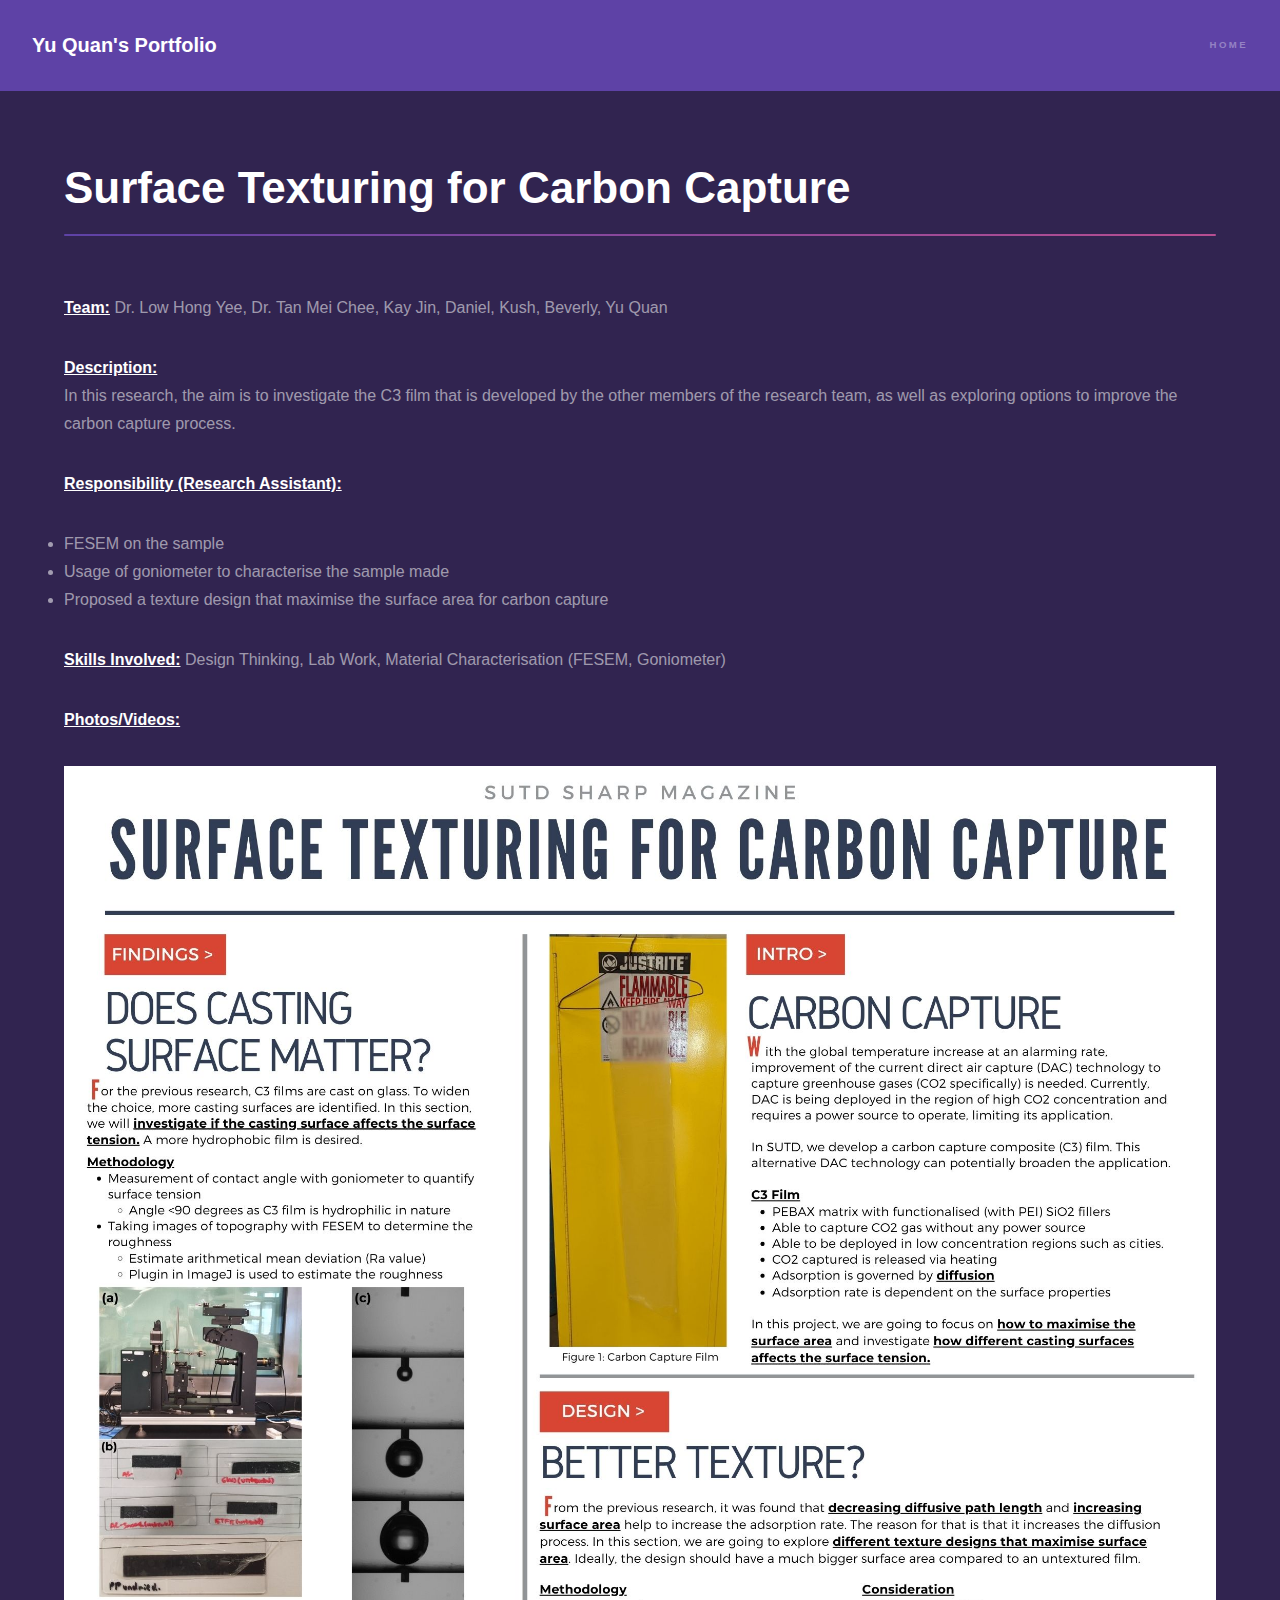
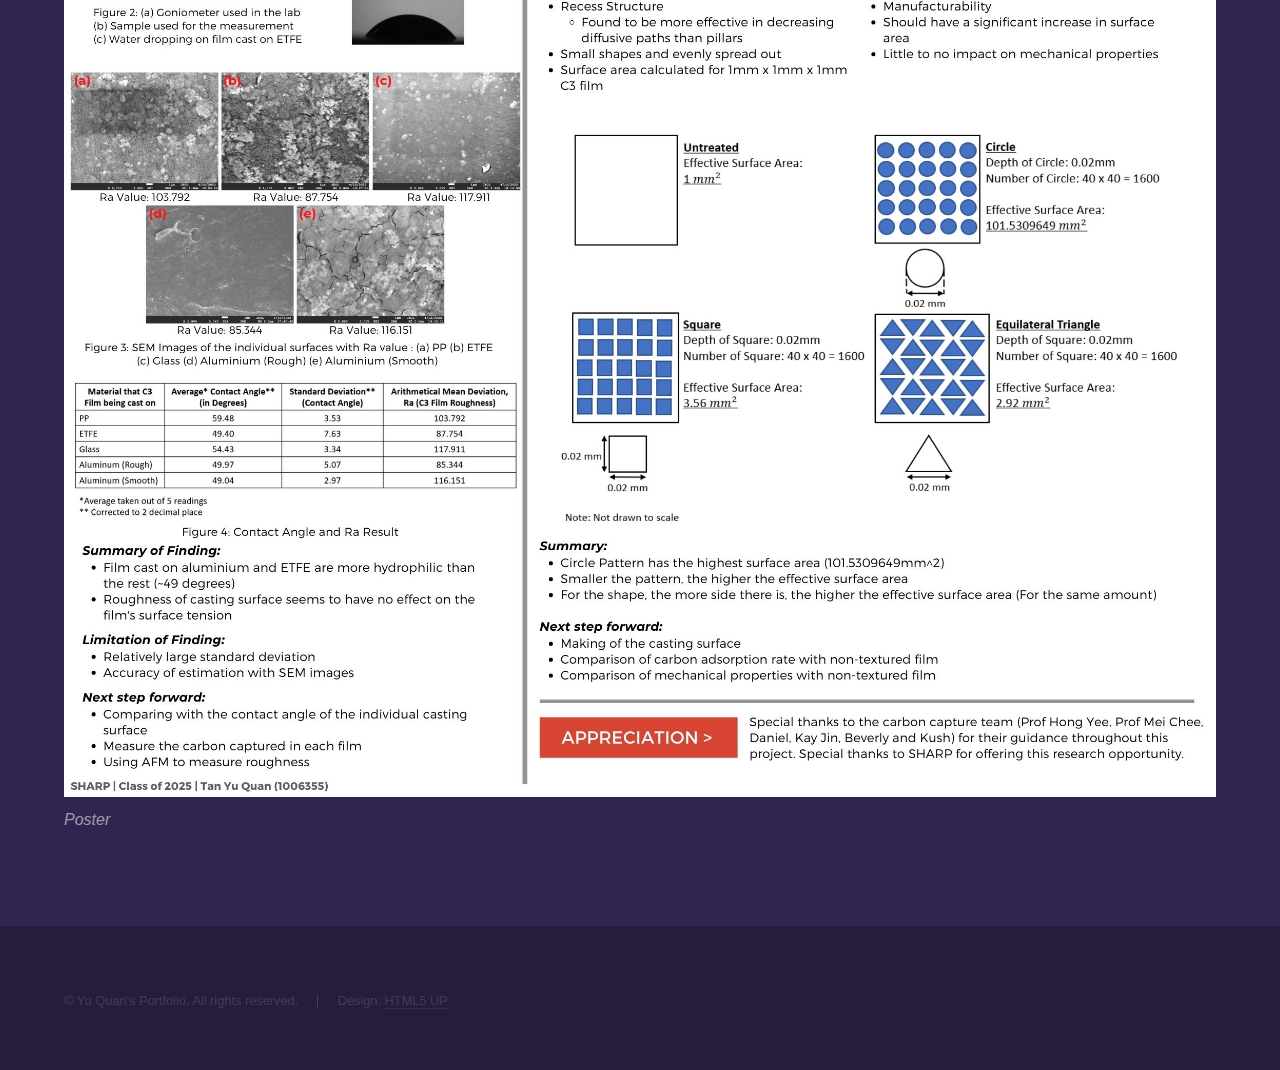
<file: SHARP_C3Film.html>
<!DOCTYPE HTML>
<!--
	Hyperspace by HTML5 UP
	html5up.net | @ajlkn
	Free for personal and commercial use under the CCA 3.0 license (html5up.net/license)
-->
<html>
	<head>
		<title>Generic - Hyperspace by HTML5 UP</title>
		<meta charset="utf-8" />
		<meta name="viewport" content="width=device-width, initial-scale=1, user-scalable=no" />
		<link rel="stylesheet" href="assets/css/main.css" />
		<noscript><link rel="stylesheet" href="assets/css/noscript.css" /></noscript>
	</head>
	<body class="is-preload">

		<!-- Header -->
			<header id="header">
				<a href="index.html" class="title">Yu Quan's Portfolio</a>
				<nav>
					<ul>
						<li><a href="index.html">Home</a></li>
					</ul>
				</nav>
			</header>

		<!-- Wrapper -->
			<div id="wrapper">

				<!-- Main -->
					<section id="main" class="wrapper">
						<div class="inner">
							<h1 class="major"> Surface Texturing for Carbon Capture</h1>
							<!--<span class="image fit"><img src="images/monocopter 1.JPG" alt="" /></span>-->
							<p><b><u>Team:</u></b> Dr. Low Hong Yee, Dr. Tan Mei Chee, Kay Jin, Daniel, Kush, Beverly, Yu Quan </p>
							
							<p><b><u>Description:</u></b> <br>
								In this research, the aim is to investigate the C3 film that is developed by the other members of the research team, as well as exploring
								options to improve the carbon capture process.

							</p>

							<p><b><u>Responsibility (Research Assistant):</u></b>
								<li>FESEM on the sample</li>
								<li>Usage of goniometer to characterise the sample made</li>
								<li>Proposed a texture design that maximise the surface area for carbon capture</li>
								
							</p>

							<p><b><u>Skills Involved:</u></b> Design Thinking, Lab Work, Material Characterisation (FESEM, Goniometer)</p>

							<p><b><u>Photos/Videos:</u></b> <br>
								
								<figure>
									<img src="images/C3 2.jpg" alt=""style="width:100%;height:100%;" />
									<figcaption><em>Poster</em></figcaption>
								</figure>
								<br>
								
							</p>
						</div>
					</section>

			</div>

		<!-- Footer -->
			<footer id="footer" class="wrapper alt">
				<div class="inner">
					<ul class="menu">
						<li>&copy; Yu Quan's Portfolio. All rights reserved.</li><li>Design: <a href="http://html5up.net">HTML5 UP</a></li>
					</ul>
				</div>
			</footer>

		<!-- Scripts -->
			<script src="assets/js/jquery.min.js"></script>
			<script src="assets/js/jquery.scrollex.min.js"></script>
			<script src="assets/js/jquery.scrolly.min.js"></script>
			<script src="assets/js/browser.min.js"></script>
			<script src="assets/js/breakpoints.min.js"></script>
			<script src="assets/js/util.js"></script>
			<script src="assets/js/main.js"></script>

	</body>
</html>
</file>
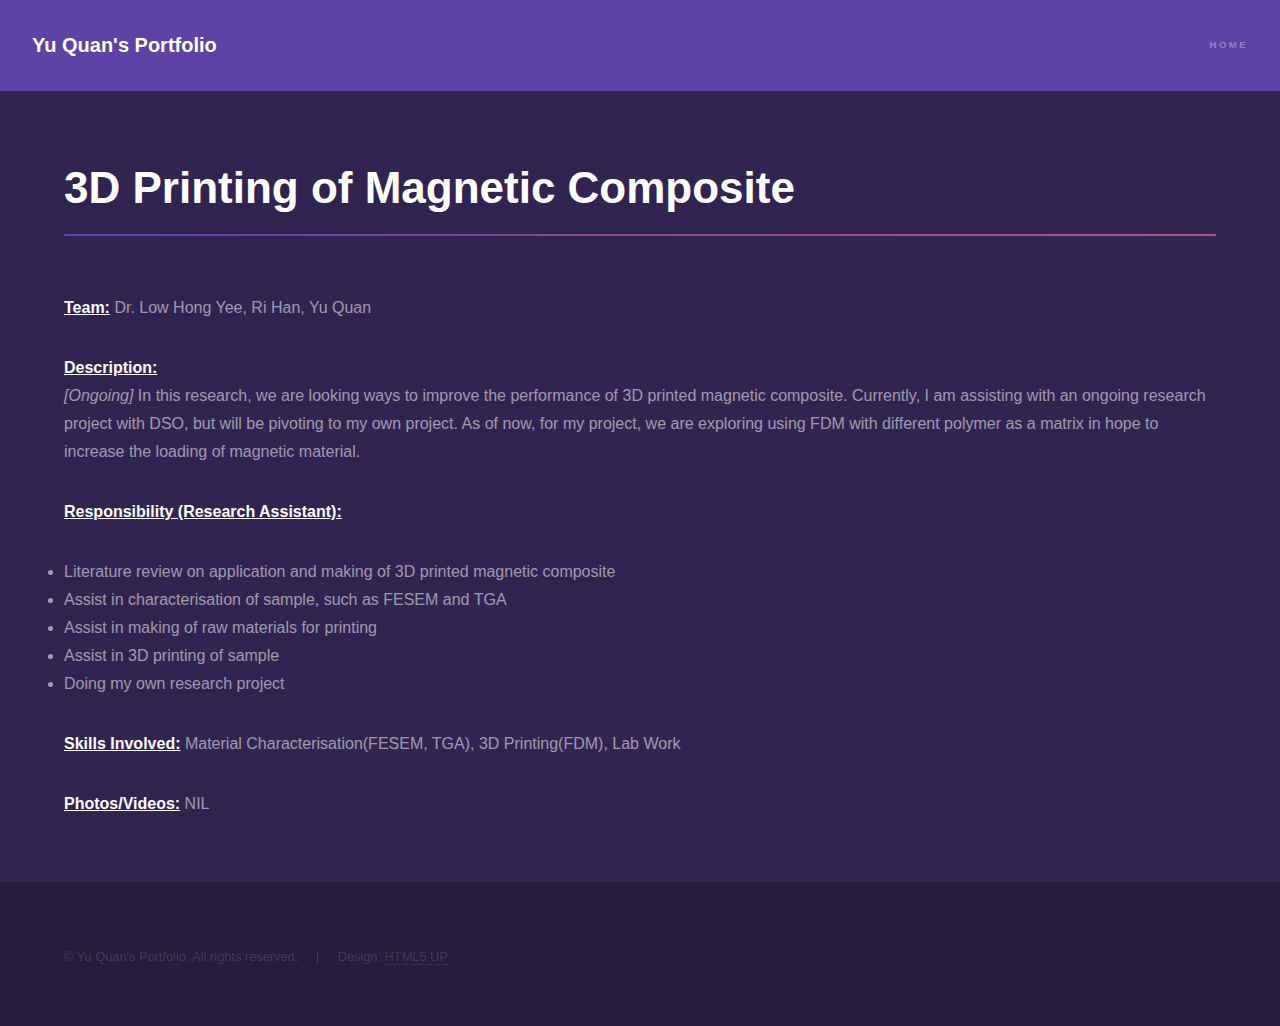
<file: SHARP_Magnetic_Composite.html>
<!DOCTYPE HTML>
<!--
	Hyperspace by HTML5 UP
	html5up.net | @ajlkn
	Free for personal and commercial use under the CCA 3.0 license (html5up.net/license)
-->
<html>
	<head>
		<title>Generic - Hyperspace by HTML5 UP</title>
		<meta charset="utf-8" />
		<meta name="viewport" content="width=device-width, initial-scale=1, user-scalable=no" />
		<link rel="stylesheet" href="assets/css/main.css" />
		<noscript><link rel="stylesheet" href="assets/css/noscript.css" /></noscript>
	</head>
	<body class="is-preload">

		<!-- Header -->
			<header id="header">
				<a href="index.html" class="title">Yu Quan's Portfolio</a>
				<nav>
					<ul>
						<li><a href="index.html">Home</a></li>
					</ul>
				</nav>
			</header>

		<!-- Wrapper -->
			<div id="wrapper">

				<!-- Main -->
					<section id="main" class="wrapper">
						<div class="inner">
							<h1 class="major"> 3D Printing of Magnetic Composite</h1>
							
							<p><b><u>Team:</u></b> Dr. Low Hong Yee, Ri Han, Yu Quan </p>
							
							<p><b><u>Description:</u></b> <br>
								<em>[Ongoing]</em> In this research, we are looking ways to improve the performance of 3D printed magnetic composite. Currently, I am assisting with an ongoing research project with DSO, but will 
								be pivoting to my own project. As of now, for my project, we are exploring using FDM with different polymer as a matrix in hope to increase the loading of magnetic 
								material.
							</p>

							<p><b><u>Responsibility (Research Assistant):</u></b>
								<li>Literature review on application and making of 3D printed magnetic composite</li>
								<li>Assist in characterisation of sample, such as FESEM and TGA</li>
								<li>Assist in making of raw materials for printing</li>
								<li>Assist in 3D printing of sample</li>
								<li>Doing my own research project</li>
							</p>

							<p><b><u>Skills Involved:</u></b> Material Characterisation(FESEM, TGA), 3D Printing(FDM), Lab Work</p>

							<p><b><u>Photos/Videos:</u></b> NIL <br>
								
						</div>
					</section>

			</div>

		<!-- Footer -->
			<footer id="footer" class="wrapper alt">
				<div class="inner">
					<ul class="menu">
						<li>&copy; Yu Quan's Portfolio. All rights reserved.</li><li>Design: <a href="http://html5up.net">HTML5 UP</a></li>
					</ul>
				</div>
			</footer>

		<!-- Scripts -->
			<script src="assets/js/jquery.min.js"></script>
			<script src="assets/js/jquery.scrollex.min.js"></script>
			<script src="assets/js/jquery.scrolly.min.js"></script>
			<script src="assets/js/browser.min.js"></script>
			<script src="assets/js/breakpoints.min.js"></script>
			<script src="assets/js/util.js"></script>
			<script src="assets/js/main.js"></script>

	</body>
</html>
</file>
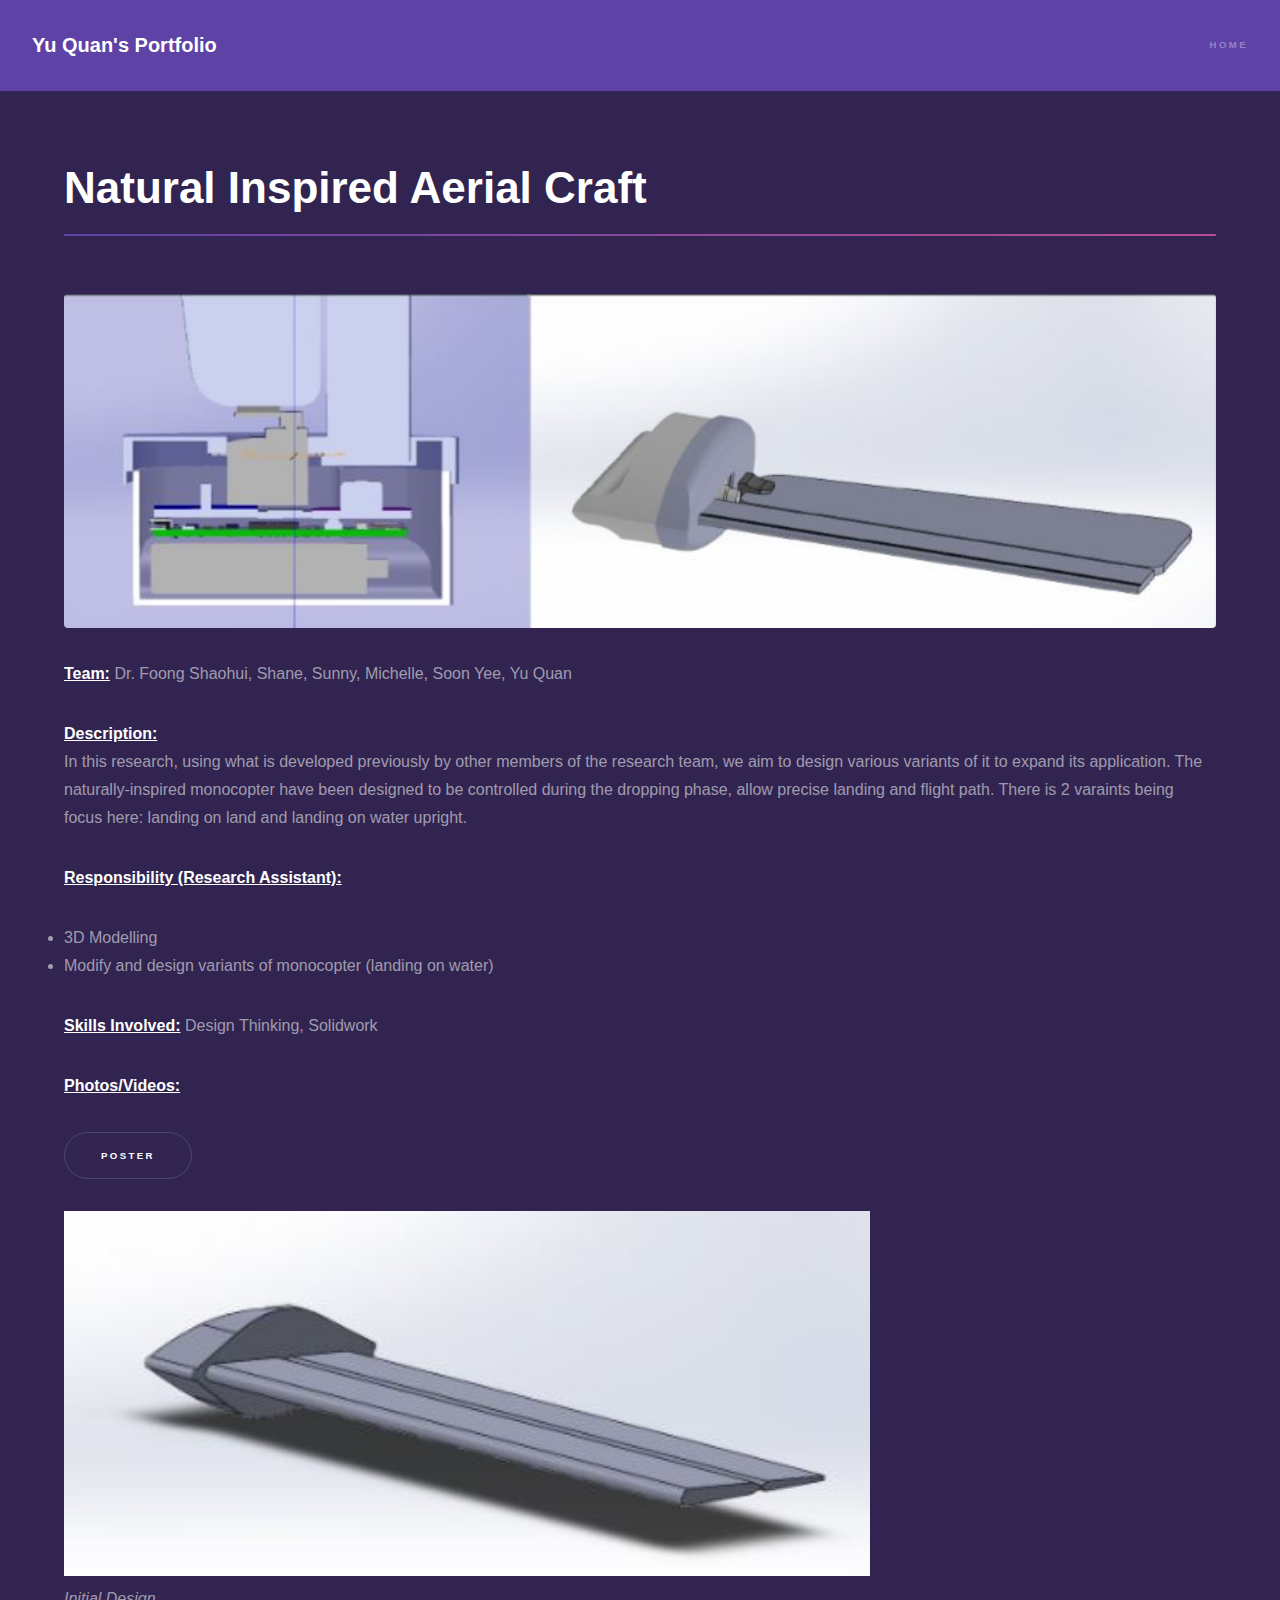
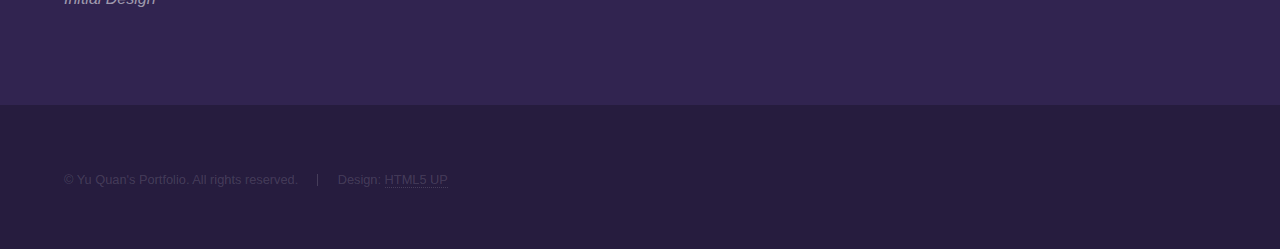
<file: SHARP_Monocopter.html>
<!DOCTYPE HTML>
<!--
	Hyperspace by HTML5 UP
	html5up.net | @ajlkn
	Free for personal and commercial use under the CCA 3.0 license (html5up.net/license)
-->
<html>
	<head>
		<title>Generic - Hyperspace by HTML5 UP</title>
		<meta charset="utf-8" />
		<meta name="viewport" content="width=device-width, initial-scale=1, user-scalable=no" />
		<link rel="stylesheet" href="assets/css/main.css" />
		<noscript><link rel="stylesheet" href="assets/css/noscript.css" /></noscript>
	</head>
	<body class="is-preload">

		<!-- Header -->
			<header id="header">
				<a href="index.html" class="title">Yu Quan's Portfolio</a>
				<nav>
					<ul>
						<li><a href="index.html">Home</a></li>
					</ul>
				</nav>
			</header>

		<!-- Wrapper -->
			<div id="wrapper">

				<!-- Main -->
					<section id="main" class="wrapper">
						<div class="inner">
							<h1 class="major"> Natural Inspired Aerial Craft</h1>
							<span class="image fit"><img src="images/monocopter 1.JPG" alt="" /></span>
							<p><b><u>Team:</u></b> Dr. Foong Shaohui, Shane, Sunny, Michelle, Soon Yee, Yu Quan </p>
							
							<p><b><u>Description:</u></b> <br>
								In this research, using what is developed previously by other members of the research team, we aim to design various variants of it to expand its application.
								The naturally-inspired monocopter have been designed to be controlled during the dropping phase, allow precise landing and flight path. There is 2 varaints being focus here:
								landing on land and landing on water upright.

							</p>

							<p><b><u>Responsibility (Research Assistant):</u></b>
								<li>3D Modelling</li>
								<li>Modify and design variants of monocopter (landing on water)</li>
								
							</p>

							<p><b><u>Skills Involved:</u></b> Design Thinking, Solidwork</p>

							<p><b><u>Photos/Videos:</u></b> <br>
								<ul class="actions">
									<li><a href="https://prezi.com/i/io5vn6e0uear/sharp-hs1-presentation/" class="button scrolly">Poster</a></li>
								</ul>
								<figure>
									<img src="images/monocopter 2.JPG" alt=""style="width:70%;height:70%;" />
									<figcaption><em>Initial Design</em></figcaption>
								</figure>
								<br>
								
							</p>
						</div>
					</section>

			</div>

		<!-- Footer -->
			<footer id="footer" class="wrapper alt">
				<div class="inner">
					<ul class="menu">
						<li>&copy; Yu Quan's Portfolio. All rights reserved.</li><li>Design: <a href="http://html5up.net">HTML5 UP</a></li>
					</ul>
				</div>
			</footer>

		<!-- Scripts -->
			<script src="assets/js/jquery.min.js"></script>
			<script src="assets/js/jquery.scrollex.min.js"></script>
			<script src="assets/js/jquery.scrolly.min.js"></script>
			<script src="assets/js/browser.min.js"></script>
			<script src="assets/js/breakpoints.min.js"></script>
			<script src="assets/js/util.js"></script>
			<script src="assets/js/main.js"></script>

	</body>
</html>
</file>
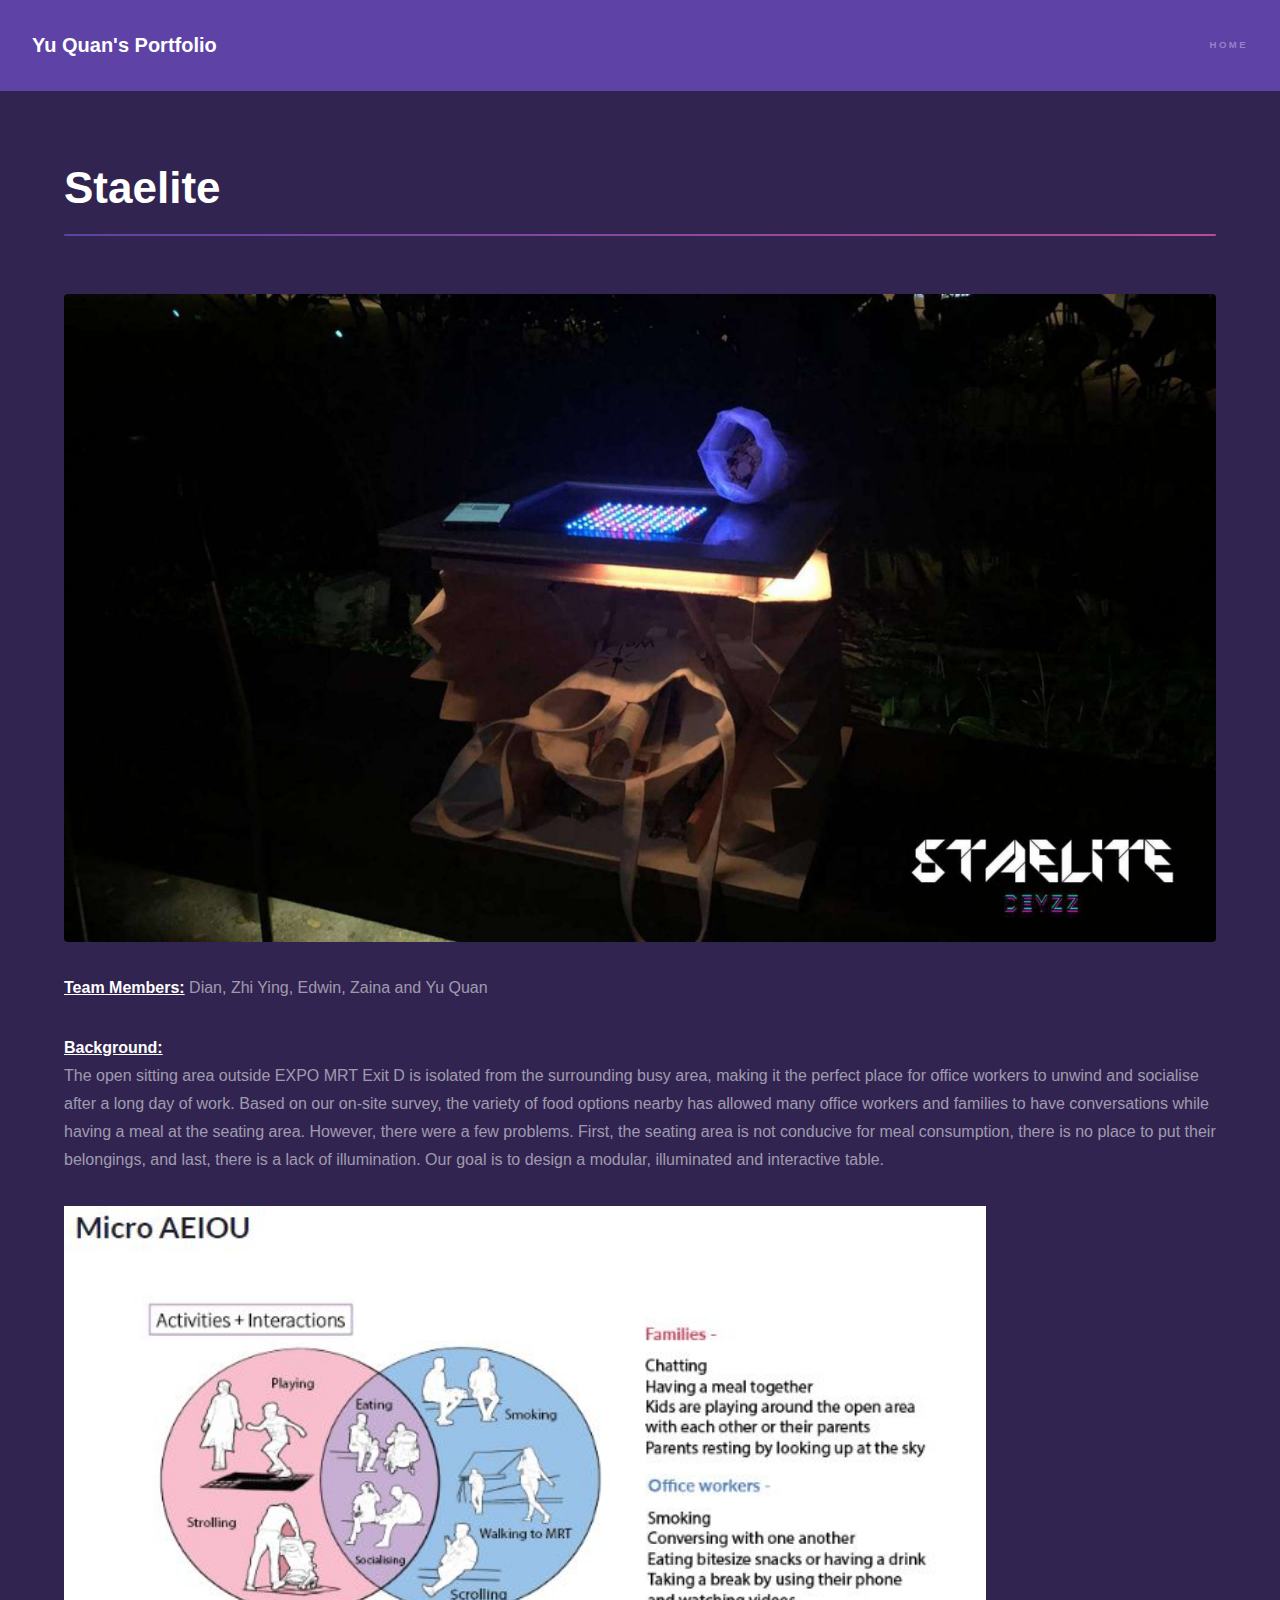
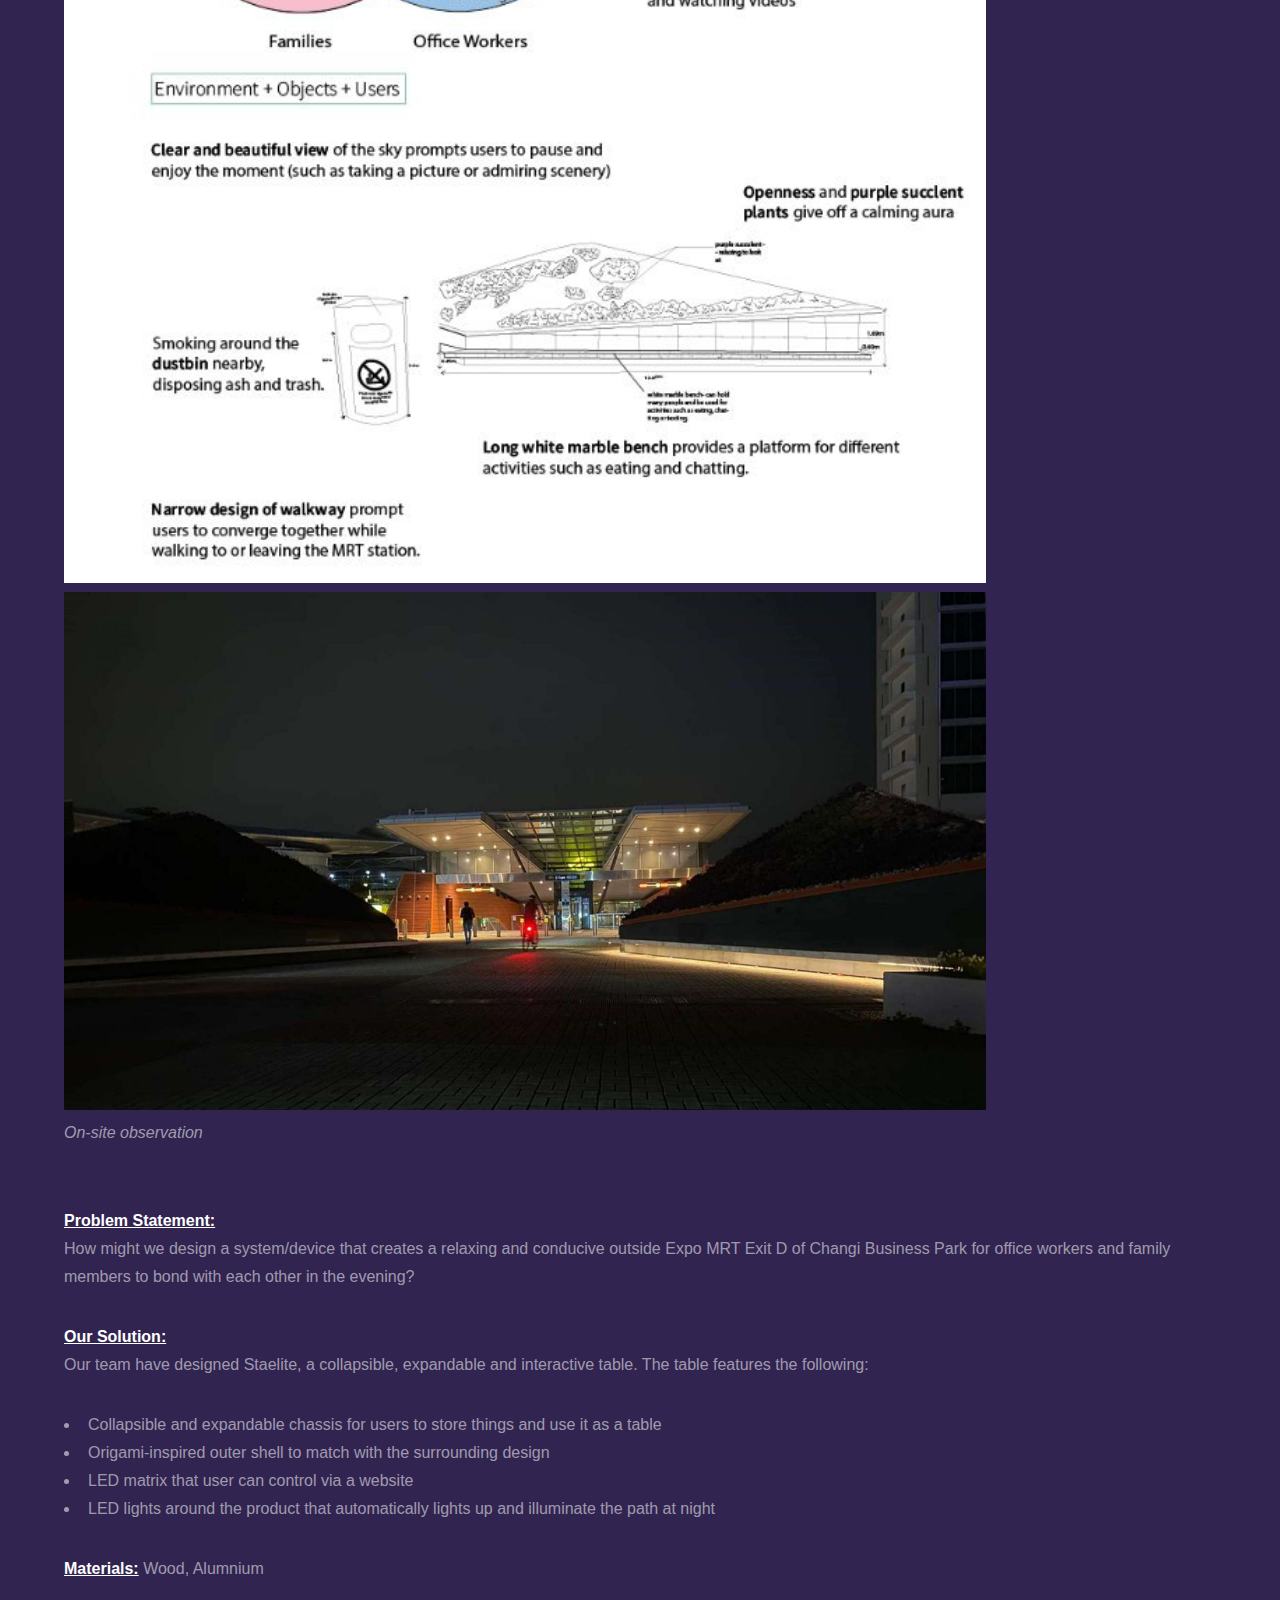
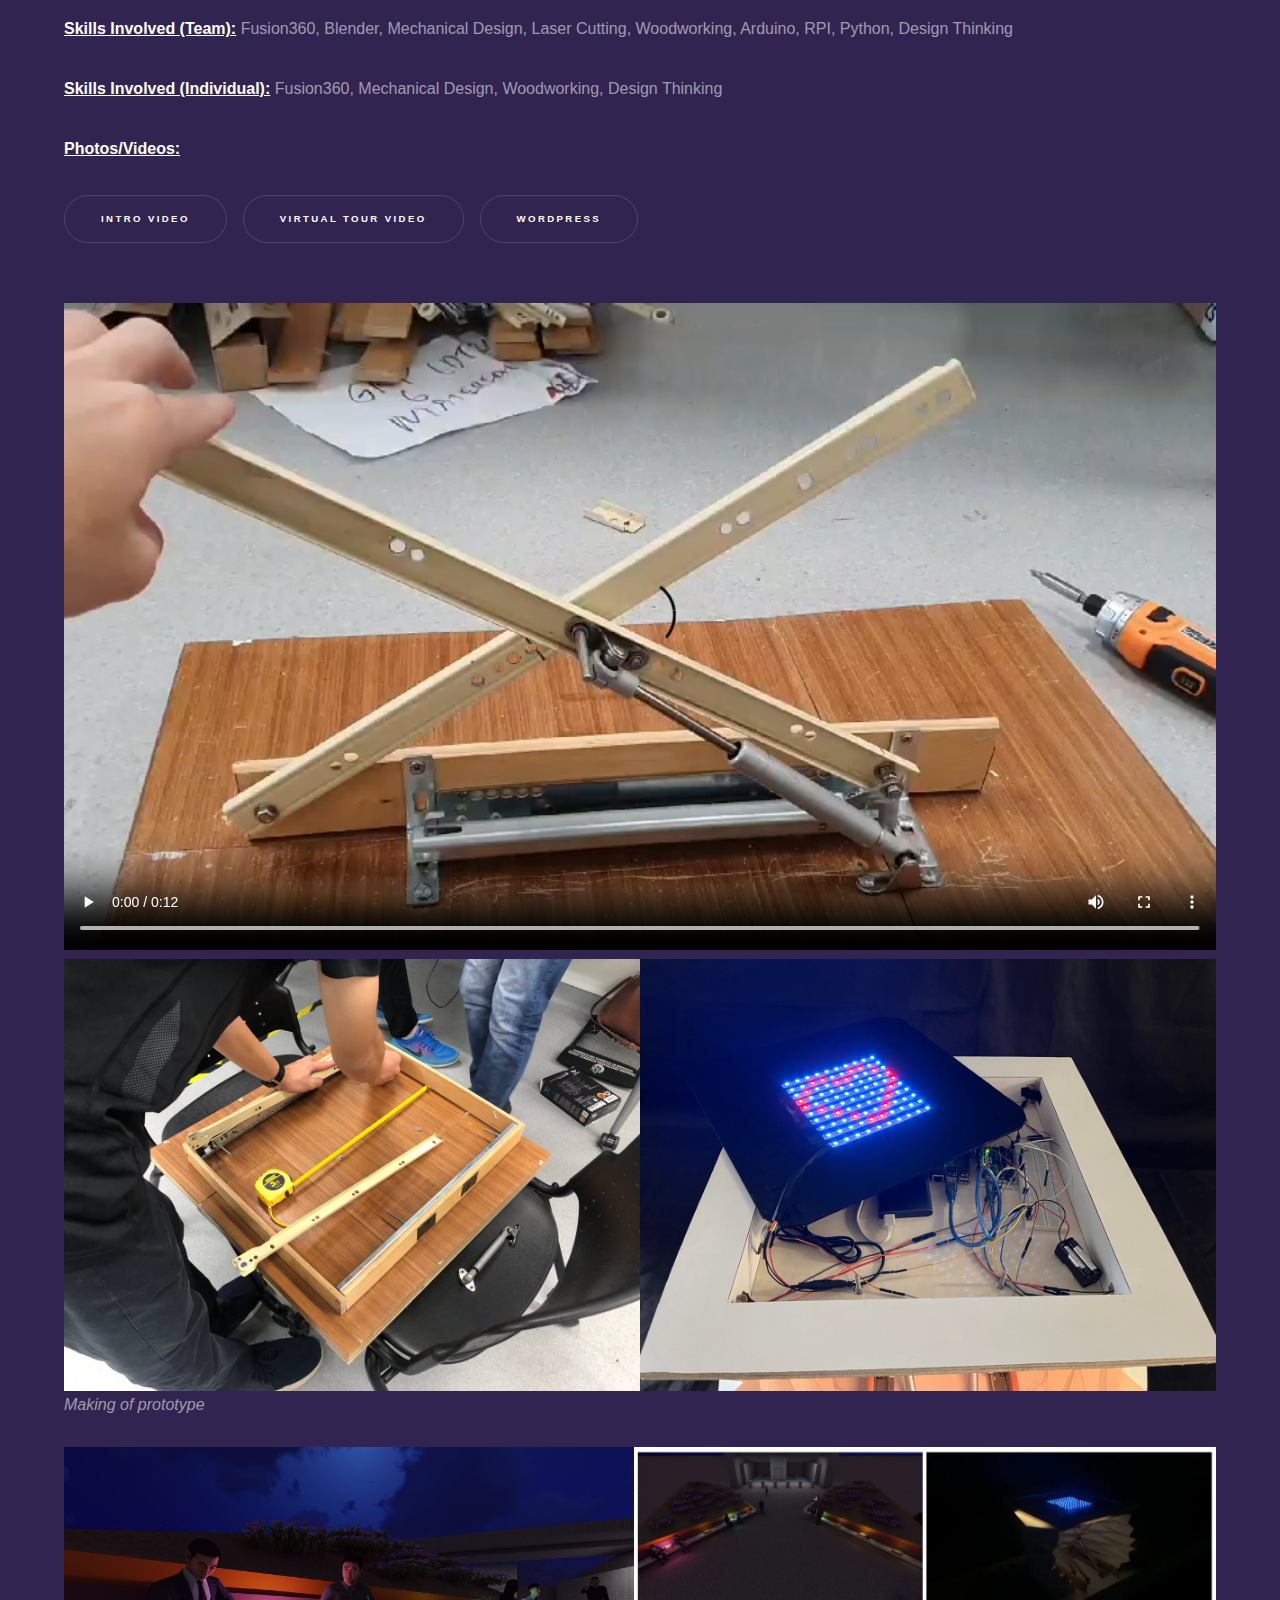
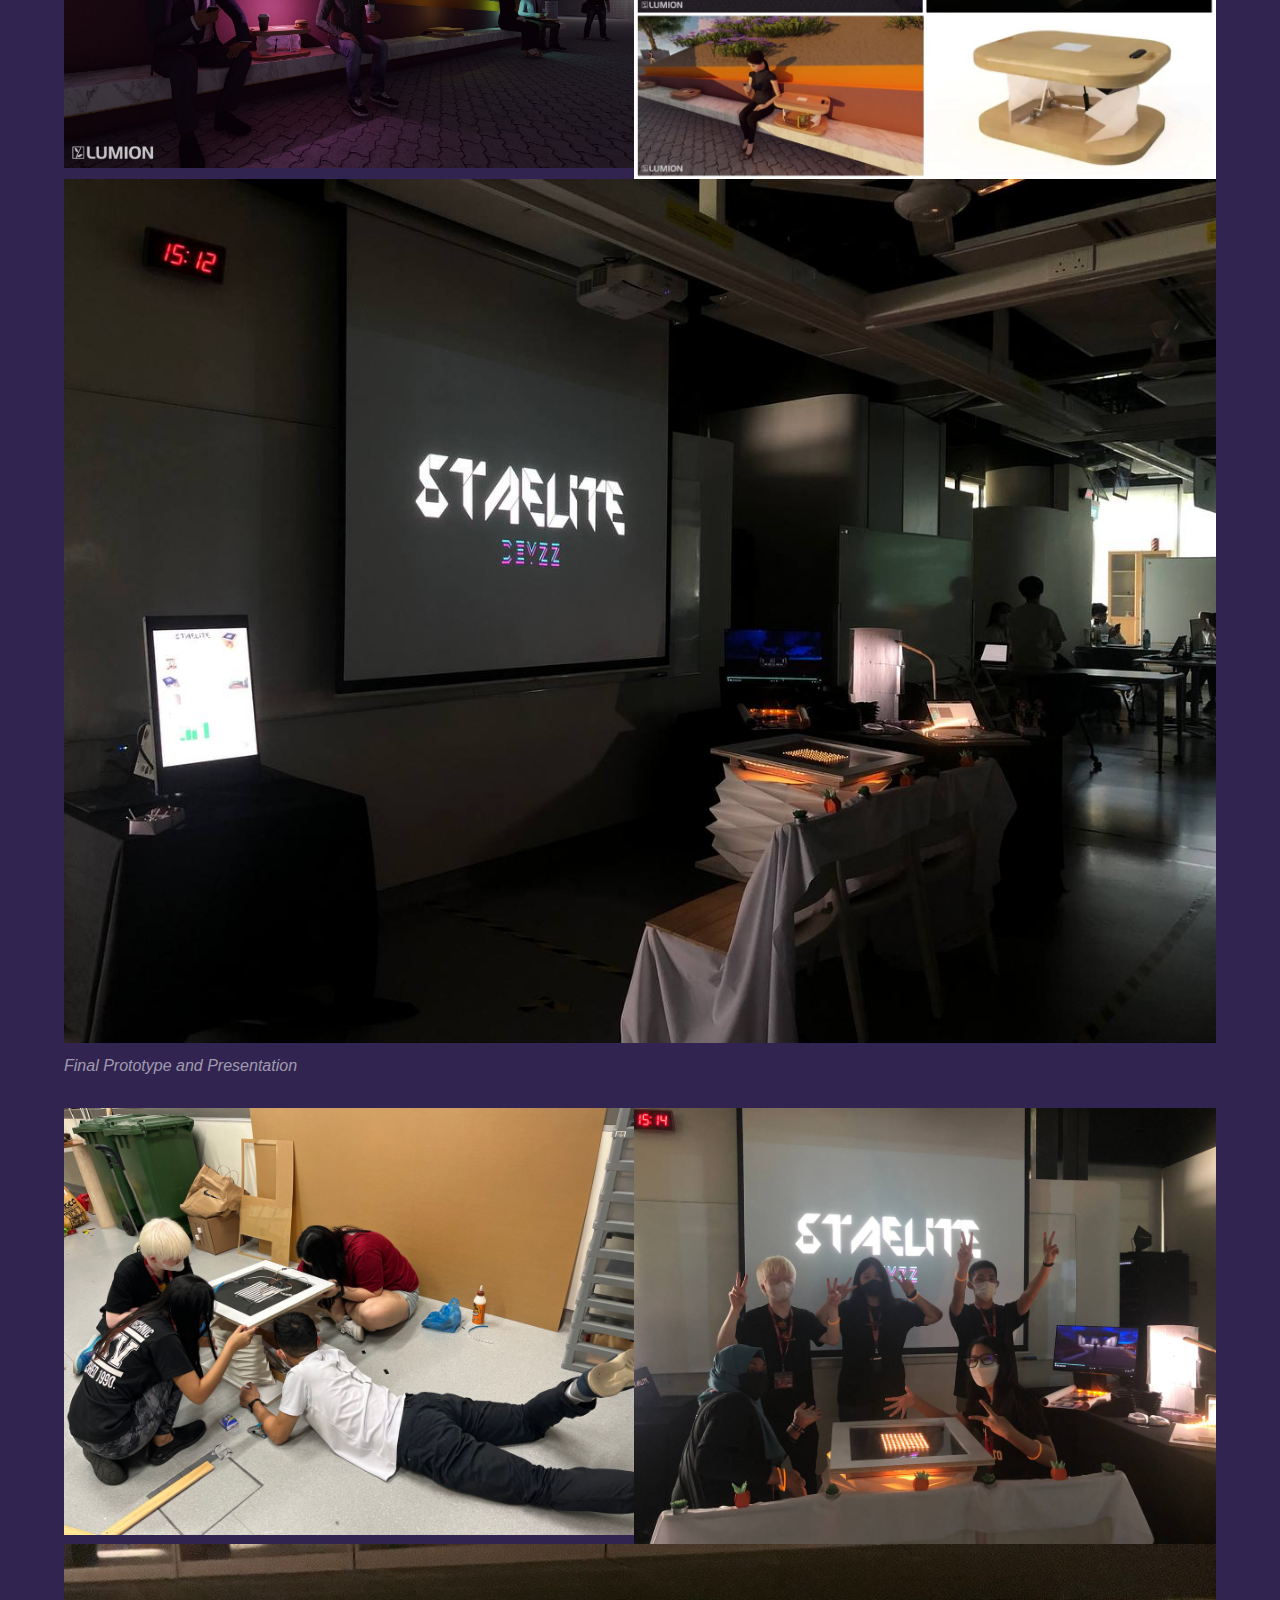
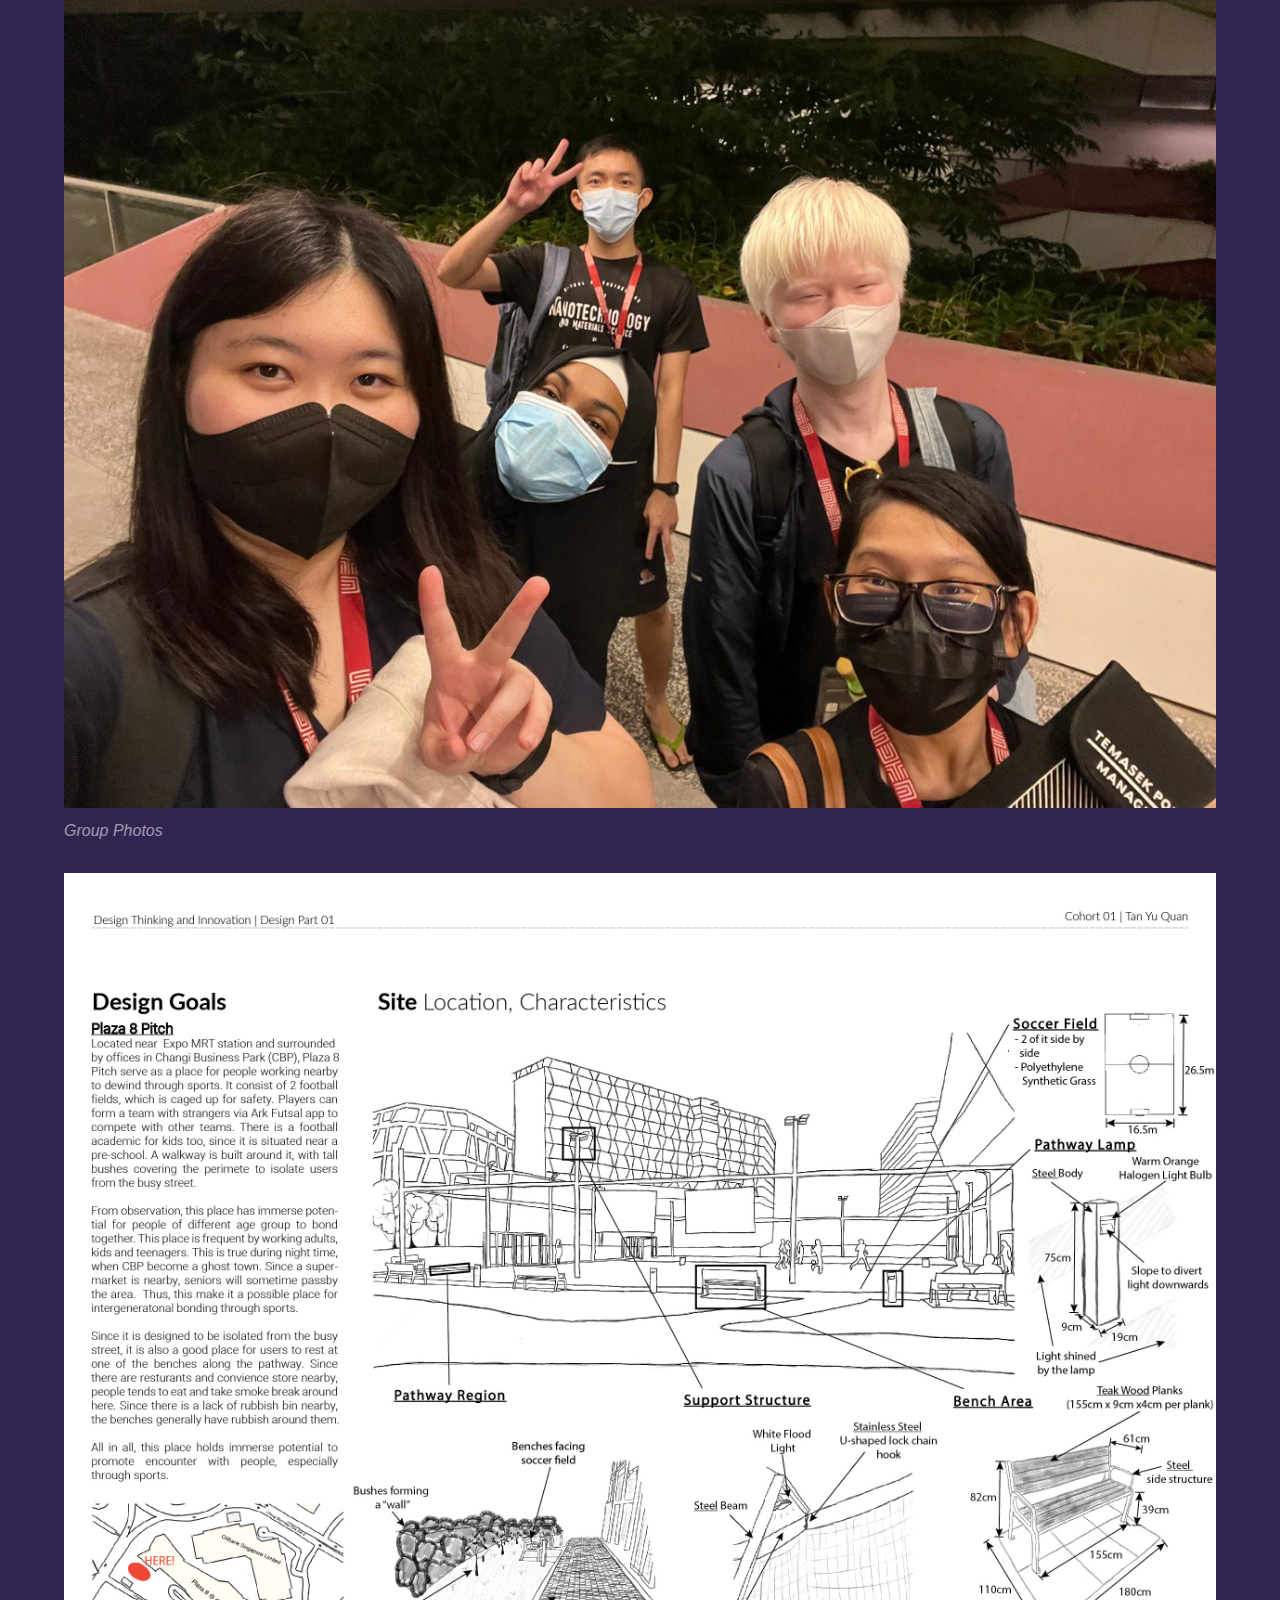
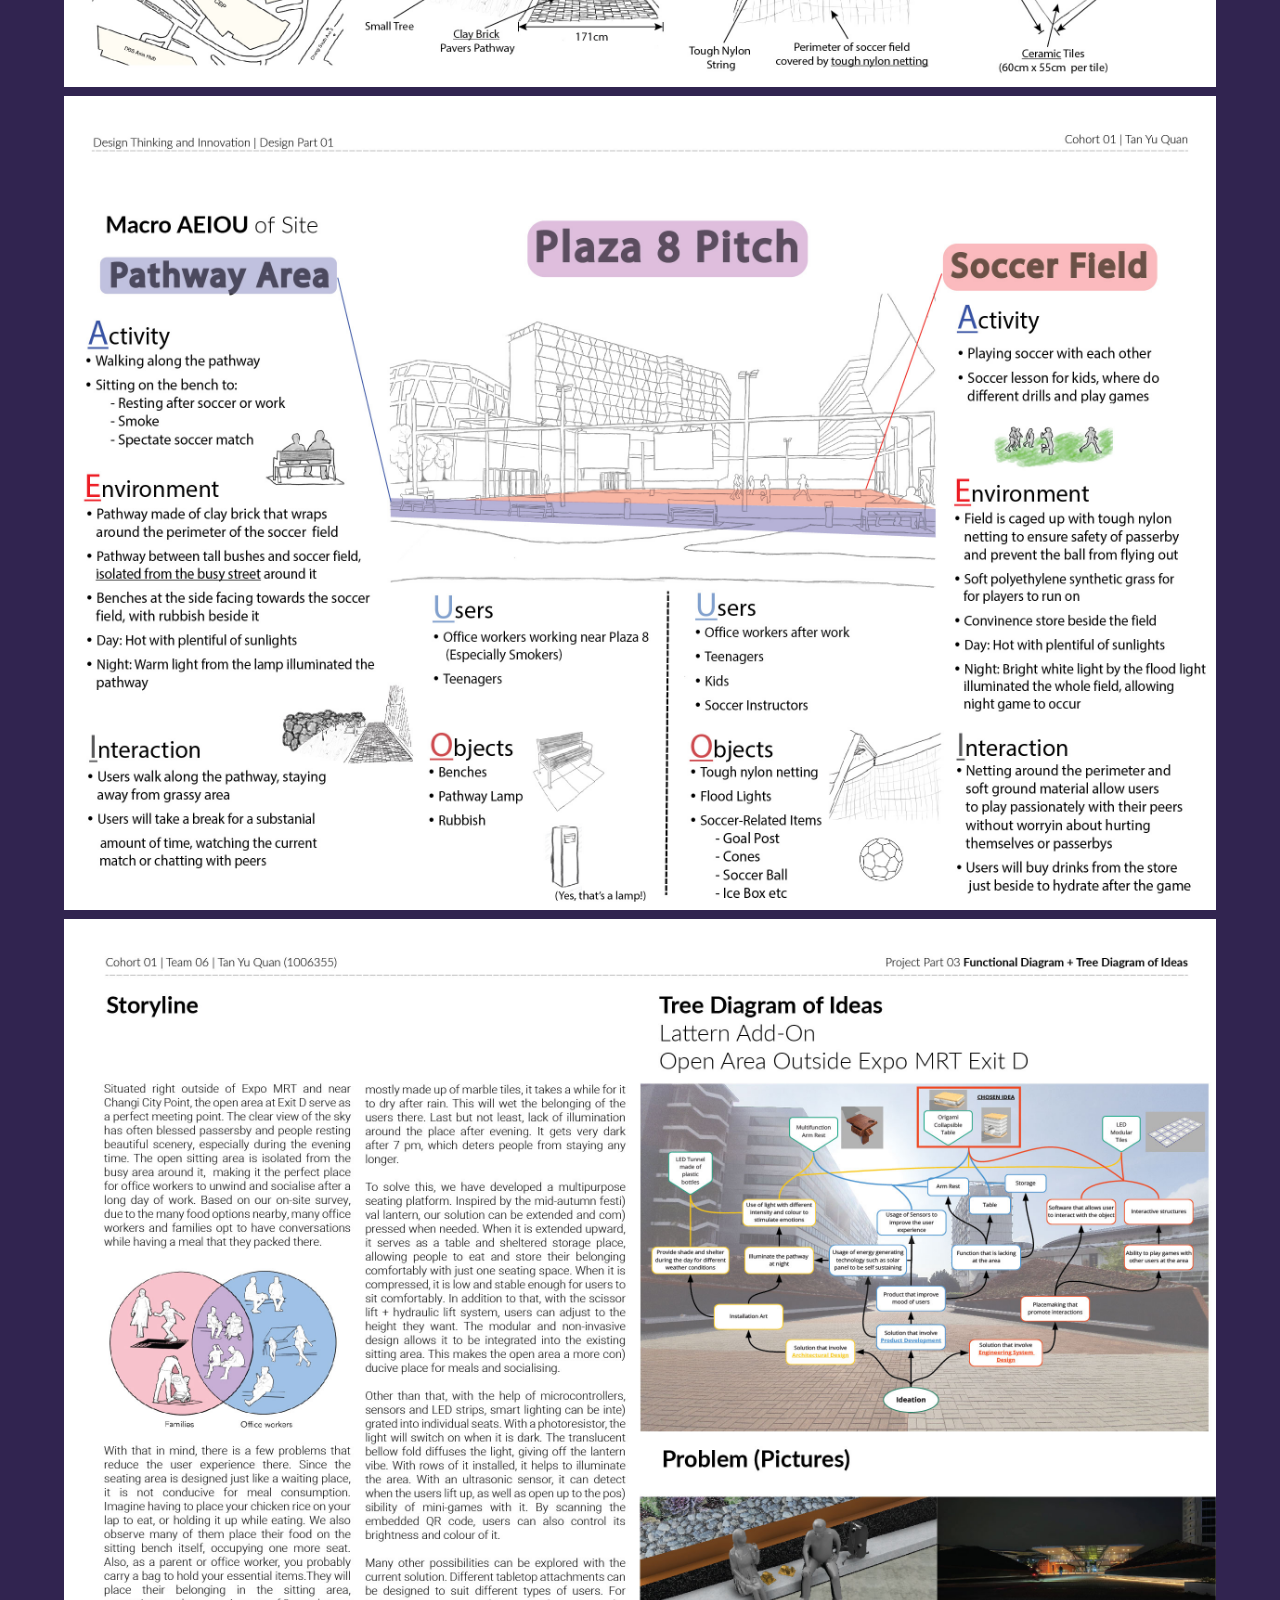
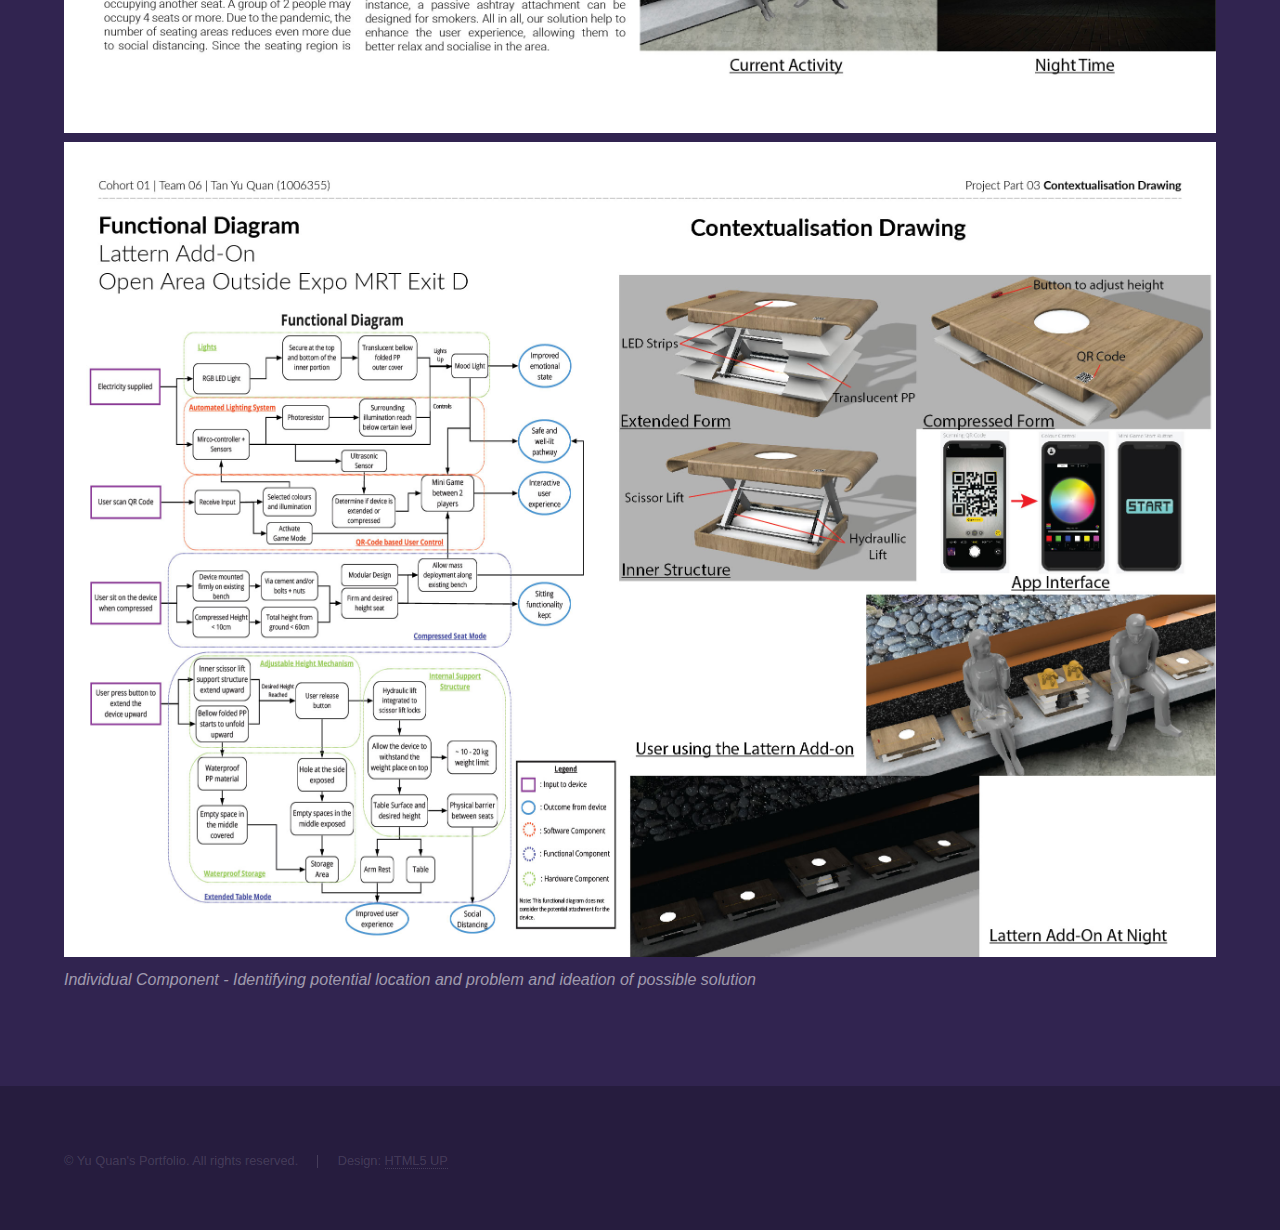
<file: SUTD_T2_DTI.html>
<!DOCTYPE HTML>
<!--
	Hyperspace by HTML5 UP
	html5up.net | @ajlkn
	Free for personal and commercial use under the CCA 3.0 license (html5up.net/license)
-->
<html>
	<head>
		<title>Generic - Hyperspace by HTML5 UP</title>
		<meta charset="utf-8" />
		<meta name="viewport" content="width=device-width, initial-scale=1, user-scalable=no" />
		<link rel="stylesheet" href="assets/css/main.css" />
		<noscript><link rel="stylesheet" href="assets/css/noscript.css" /></noscript>
	</head>
	<body class="is-preload">

		<!-- Header -->
			<header id="header">
				<a href="index.html" class="title">Yu Quan's Portfolio</a>
				<nav>
					<ul>
						<li><a href="index.html">Home</a></li>
					</ul>
				</nav>
			</header>

		<!-- Wrapper -->
			<div id="wrapper">

				<!-- Main -->
					<section id="main" class="wrapper">
						<div class="inner">
							<h1 class="major">Staelite</h1>
							<span class="image fit"><img src="images/DTI 1.jpg" alt="" /></span>
							<p><b><u>Team Members:</u></b> 
								Dian, Zhi Ying, Edwin, Zaina and Yu Quan</p>
							<p><b><u>Background:</u></b> <br> 
								The open sitting area outside EXPO MRT Exit D is isolated from the surrounding busy area, making it the perfect place for office workers to unwind and socialise after a long day of work. 
								Based on our on-site survey, the variety of food options nearby has allowed many office workers and families to have conversations while having a meal at the seating area. However, 
								there were a few problems. First, the seating area is not conducive for meal consumption, there is no place to put their belongings, and last, there is a lack of illumination. 
								Our goal is to design a modular, illuminated and interactive table.
								<br>   
								<figure>
									<img src="images/DTI 3.JPG" alt=""style="width:80%;height:80%;" />
									<img src="images/DTI 2.jpg" alt=""style="width:80%;height:80%;" />
									<figcaption><em>On-site observation</em></figcaption>
								</figure>
								<br>
							</p>
						
							<p><b><u>Problem Statement:</u></b> <br> 
								How might we design a system/device that creates a relaxing and conducive outside Expo MRT Exit D of Changi Business Park for office workers
								and family members to bond with each other in the evening?  
							</p>

							<p><b><u>Our Solution:</u></b> <br> 
								Our team have designed Staelite, a collapsible, expandable and interactive table. The table features the following:
								<ul>
									<li>Collapsible and expandable chassis for users to store things and use it as a table</li>
									<li>Origami-inspired outer shell to match with the surrounding design</li>
									<li>LED matrix that user can control via a website</li>
									<li>LED lights around the product that automatically lights up and illuminate the path at night</li>
								</ul>  
								
							
							
							</p>						
							
							<p><b><u>Materials:</u></b> Wood, Alumnium</p>
							<p><b><u>Skills Involved (Team):</u></b> Fusion360, Blender, Mechanical Design, Laser Cutting, Woodworking, Arduino, RPI, Python, Design Thinking</p>
							<p><b><u>Skills Involved (Individual):</u></b> Fusion360, Mechanical Design, Woodworking, Design Thinking</p>
							<p><b><u>Photos/Videos:</u></b> <br>
								<ul class="actions">
									<li><a href="https://youtu.be/KLaA1X6ZhGY" class="button">Intro Video</a></li>
									<li><a href="https://youtu.be/ETcycLjIIRI" class="button">Virtual Tour Video</a></li>
									<li><a href="http://asd.courses.sutd.edu.sg/dti-teams/cohort-1-team-6/" class="button">Wordpress</a></li>
								</ul>
								<br>
								<video width=100% height="100%" controls>
									<source src="images/DTI Proto 1.mp4" type="video/mp4">
								</video>
								<figure>
									<img src="images/DTI Proto 1 2.jpg" alt=""style="width:50%;height:50%;" align = "left" />
									<img src="images/DTI Proto 2.jpg" alt=""style="width:50%;height:50%;" align = "right"/>
									<figcaption><em>Making of prototype</em></figcaption>
								</figure>
								<br>
								<figure>						
									<img src="images/DTI 5.jpg" alt=""style="width:49.5%;height:49.5%;"align = "left"/><img src="images/DTI 6.JPG" alt=""style="width:50.5%;height:50.5%;"align = "right"/>
									<img src="images/DTI 4.jpg" style="width:100%;height:100%;" alt=""/>
									<figcaption><em>Final Prototype and Presentation</em></figcaption>
								</figure>
								
								<br>
								<figure>						
									<img src="images/DTI Group 1.jpg" alt=""style="width:49.5%;height:49.5%;"align = "left"/><img src="images/DTI Group 3.jpg" alt=""style="width:50.5%;height:50.5%;"align = "right"/>
									<img src="images/DTI Group 2.jpg" style="width:100%;height:100%;" alt=""/>
									<figcaption><em>Group Photos</em></figcaption>
								</figure>
								<br>
								<figure>								
									<img src="images/DTI Individual 1 (1).jpg" style="width:100%;height:100%;" alt="" />
									<img src="images/DTI Individual 1 (2).jpg" style="width:100%;height:100%;" alt="" />
									<img src="images/DTI Individual 2 (1).jpg" style="width:100%;height:100%;" alt="" />
									<img src="images/DTI Individual 2 (2).jpg" style="width:100%;height:100%;" alt="" /> 
									<figcaption><em>Individual Component - Identifying potential location and problem and ideation of possible solution</em></figcaption>
								</figure>
								<br>
								
								
							</p>
							
							
							
							

					</section>

			</div>

		<!-- Footer -->
			<footer id="footer" class="wrapper alt">
				<div class="inner">
					<ul class="menu">
						<li>&copy; Yu Quan's Portfolio. All rights reserved.</li><li>Design: <a href="http://html5up.net">HTML5 UP</a></li>
					</ul>
				</div>
			</footer>

		<!-- Scripts -->
			<script src="assets/js/jquery.min.js"></script>
			<script src="assets/js/jquery.scrollex.min.js"></script>
			<script src="assets/js/jquery.scrolly.min.js"></script>
			<script src="assets/js/browser.min.js"></script>
			<script src="assets/js/breakpoints.min.js"></script>
			<script src="assets/js/util.js"></script>
			<script src="assets/js/main.js"></script>

	</body>
</html>
</file>
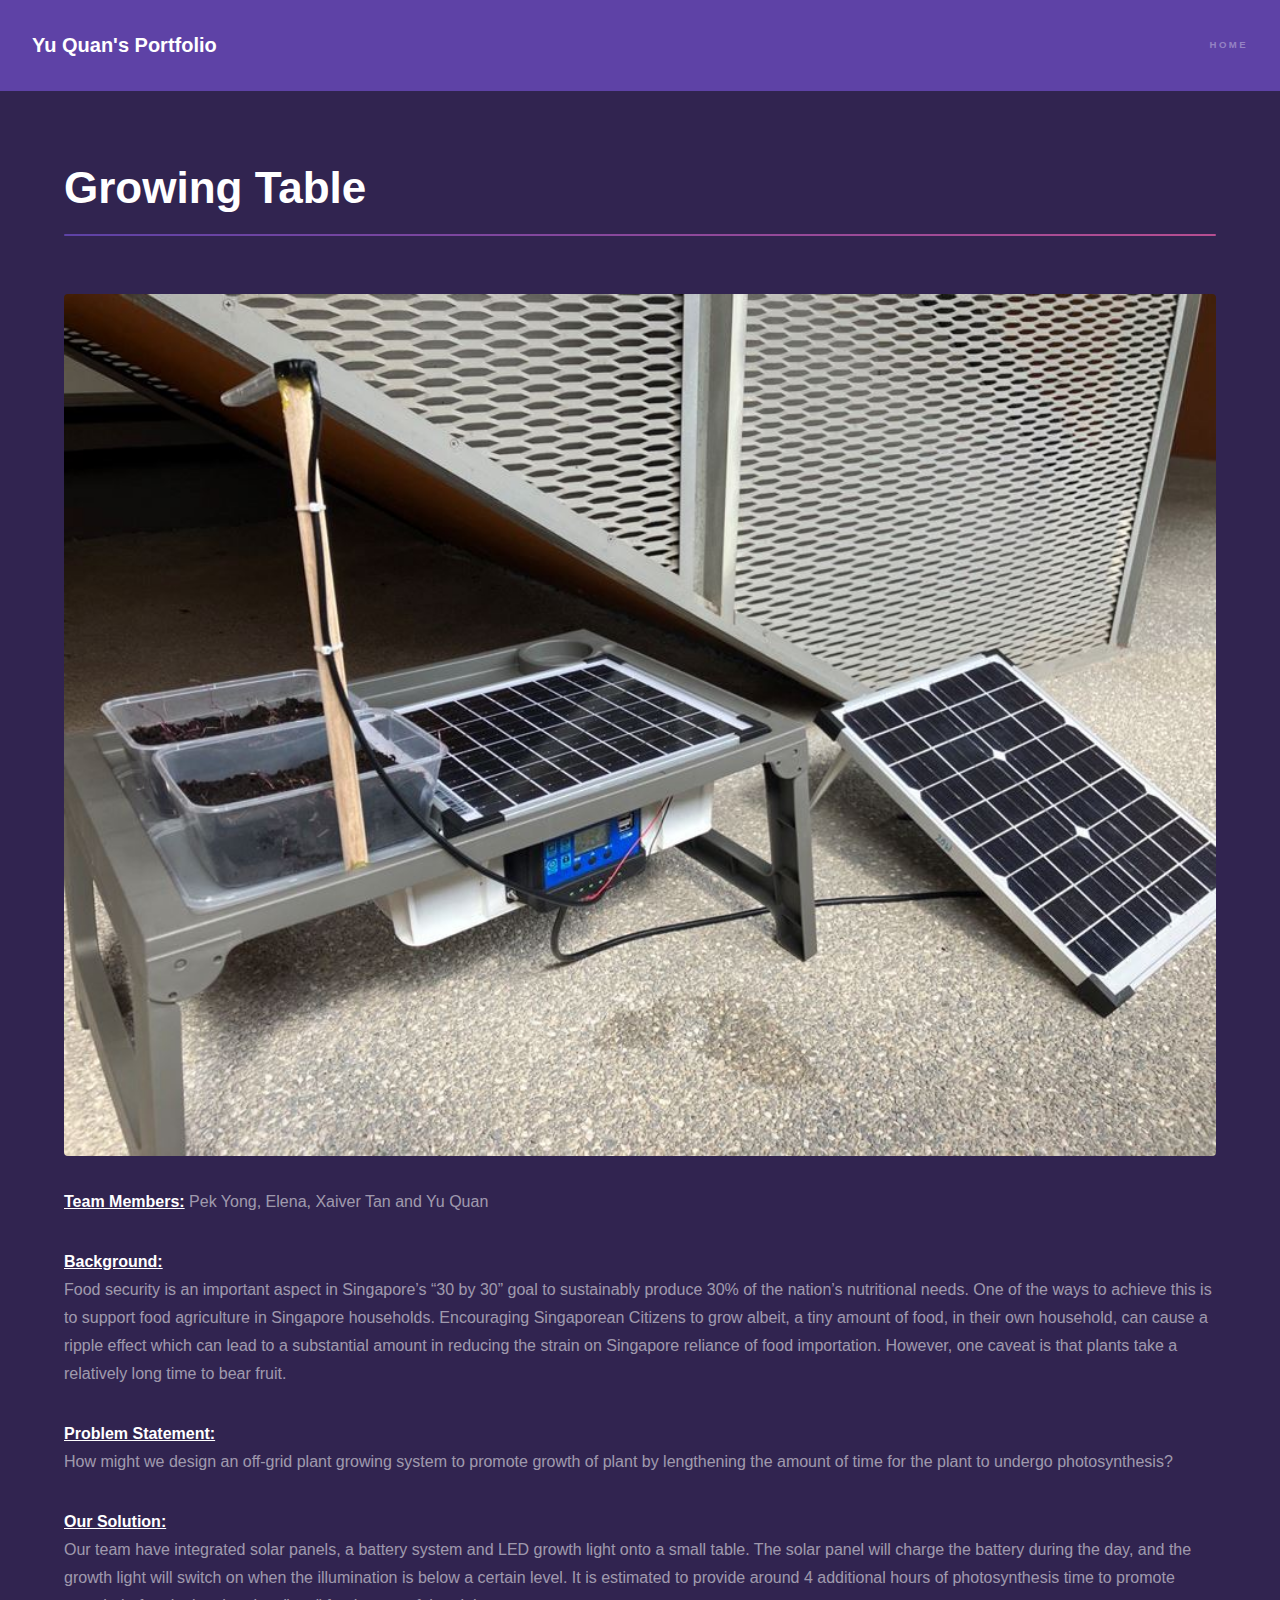
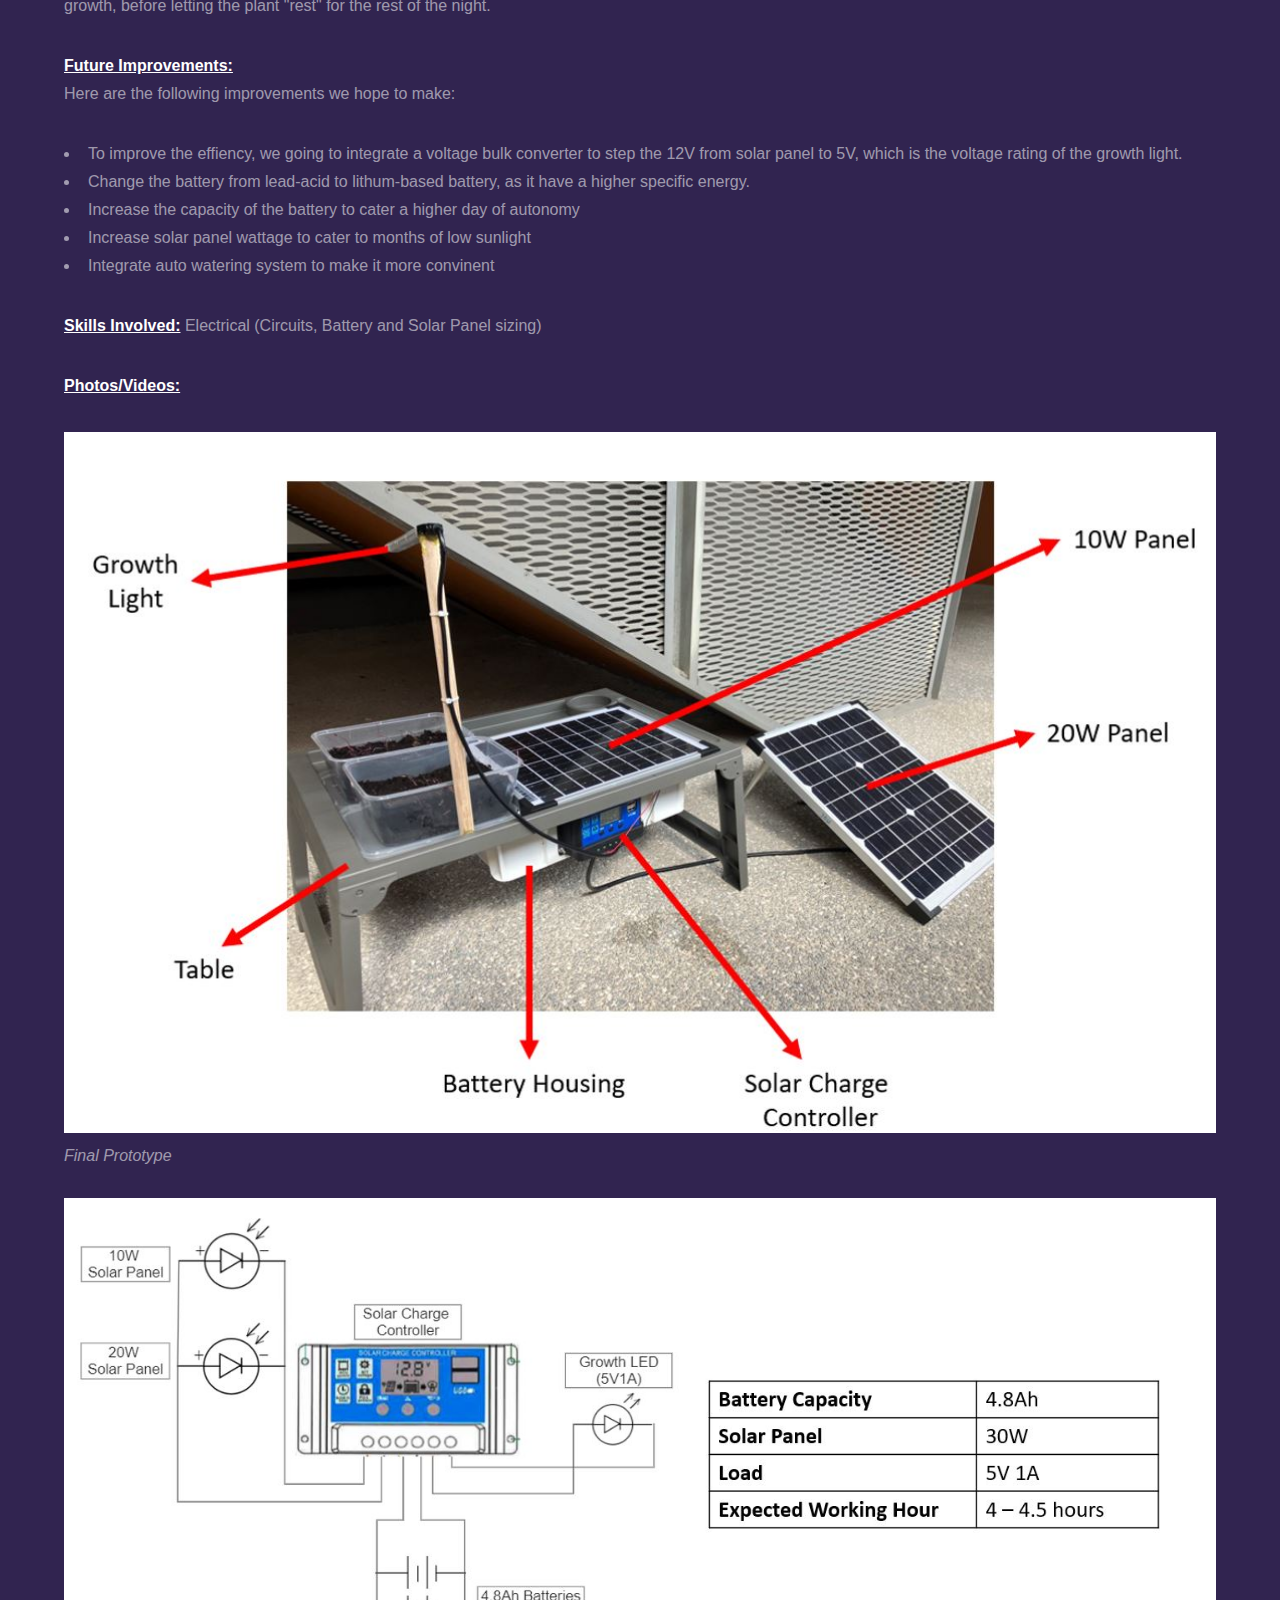
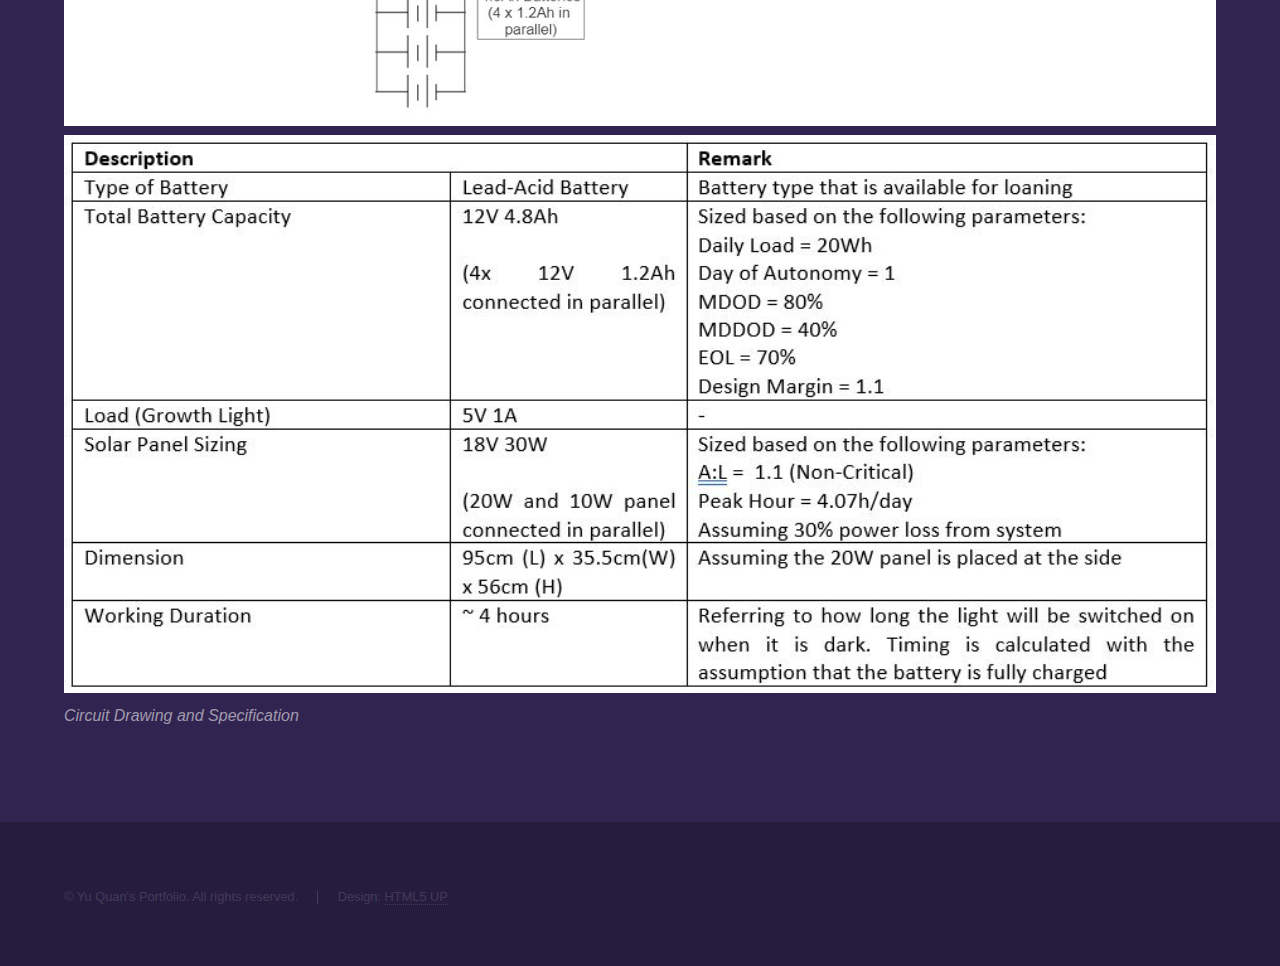
<file: SUTD_T3_2D.html>
<!DOCTYPE HTML>
<!--
	Hyperspace by HTML5 UP
	html5up.net | @ajlkn
	Free for personal and commercial use under the CCA 3.0 license (html5up.net/license)
-->
<html>
	<head>
		<title>Generic - Hyperspace by HTML5 UP</title>
		<meta charset="utf-8" />
		<meta name="viewport" content="width=device-width, initial-scale=1, user-scalable=no" />
		<link rel="stylesheet" href="assets/css/main.css" />
		<noscript><link rel="stylesheet" href="assets/css/noscript.css" /></noscript>
	</head>
	<body class="is-preload">

		<!-- Header -->
			<header id="header">
				<a href="index.html" class="title">Yu Quan's Portfolio</a>
				<nav>
					<ul>
						<li><a href="index.html">Home</a></li>
					</ul>
				</nav>
			</header>

		<!-- Wrapper -->
			<div id="wrapper">

				<!-- Main -->
					<section id="main" class="wrapper">
						<div class="inner">
							<h1 class="major">Growing Table</h1>
							<span class="image fit"><img src="images/Grow 1.jpg" alt="" /></span>
							<p><b><u>Team Members:</u></b> 
								Pek Yong, Elena, Xaiver Tan and Yu Quan</p>
							<p><b><u>Background:</u></b> <br> 
								Food security is an important aspect in Singapore’s “30 by 30” goal to sustainably produce 30% of the nation’s nutritional needs. One of the ways to achieve this is to support food 
								agriculture in Singapore households. Encouraging Singaporean Citizens to grow albeit, a tiny amount of food, in their own household, can cause a ripple effect which can lead to a 
								substantial amount in reducing the strain on Singapore reliance of food importation. However, one caveat is that plants take a relatively long time to bear fruit. 
							</p>
						
							<p><b><u>Problem Statement:</u></b> <br> 
								How might we design an off-grid plant growing system to promote growth of plant by lengthening the amount of time for the plant to undergo photosynthesis?  
							</p>

							<p><b><u>Our Solution:</u></b> <br> 
								Our team have integrated solar panels, a battery system and LED growth light onto a small table. The solar panel will charge the battery during the day, and the growth light
								will switch on when the illumination is below a certain level. It is estimated to provide around 4 additional hours of photosynthesis time to promote growth, before letting the plant
								"rest" for the rest of the night.  						
							</p>

							<p><b><u>Future Improvements:</u></b> <br> 
								Here are the following improvements we hope to make:
								<ul>
									<li>To improve the effiency, we going to integrate a voltage bulk converter to step the 12V from solar panel to 5V, which is the voltage rating of the growth light. </li>
									<li>Change the battery from lead-acid to lithum-based battery, as it have a higher specific energy.</li>
									<li>Increase the capacity of the battery to cater a higher day of autonomy</li>
									<li>Increase solar panel wattage to cater to months of low sunlight</li>
									<li>Integrate auto watering system to make it more convinent</li>
								</ul>
								
							</p>
							
							
							<p><b><u>Skills Involved:</u></b> Electrical (Circuits, Battery and Solar Panel sizing)</p>
							<p><b><u>Photos/Videos:</u></b> <br>
								
								
								<figure>
									<img src="images/Grow 4.JPG" alt=""style="width:100%;height:100%;" />
									<figcaption><em>Final Prototype</em></figcaption>
								</figure>
								<br>
								<figure>						
									<img src="images/Grow 2.JPG" alt=""style="width:100%;height:100%;"/>
									<img src="images/Grow 3.JPG" style="width:100%;height:100%;" alt=""/>
									<figcaption><em>Circuit Drawing and Specification</em></figcaption>
								</figure>
								<br>
								
							</p>
					</section>

			</div>

		<!-- Footer -->
			<footer id="footer" class="wrapper alt">
				<div class="inner">
					<ul class="menu">
						<li>&copy; Yu Quan's Portfolio. All rights reserved.</li><li>Design: <a href="http://html5up.net">HTML5 UP</a></li>
					</ul>
				</div>
			</footer>

		<!-- Scripts -->
			<script src="assets/js/jquery.min.js"></script>
			<script src="assets/js/jquery.scrollex.min.js"></script>
			<script src="assets/js/jquery.scrolly.min.js"></script>
			<script src="assets/js/browser.min.js"></script>
			<script src="assets/js/breakpoints.min.js"></script>
			<script src="assets/js/util.js"></script>
			<script src="assets/js/main.js"></script>

	</body>
</html>
</file>
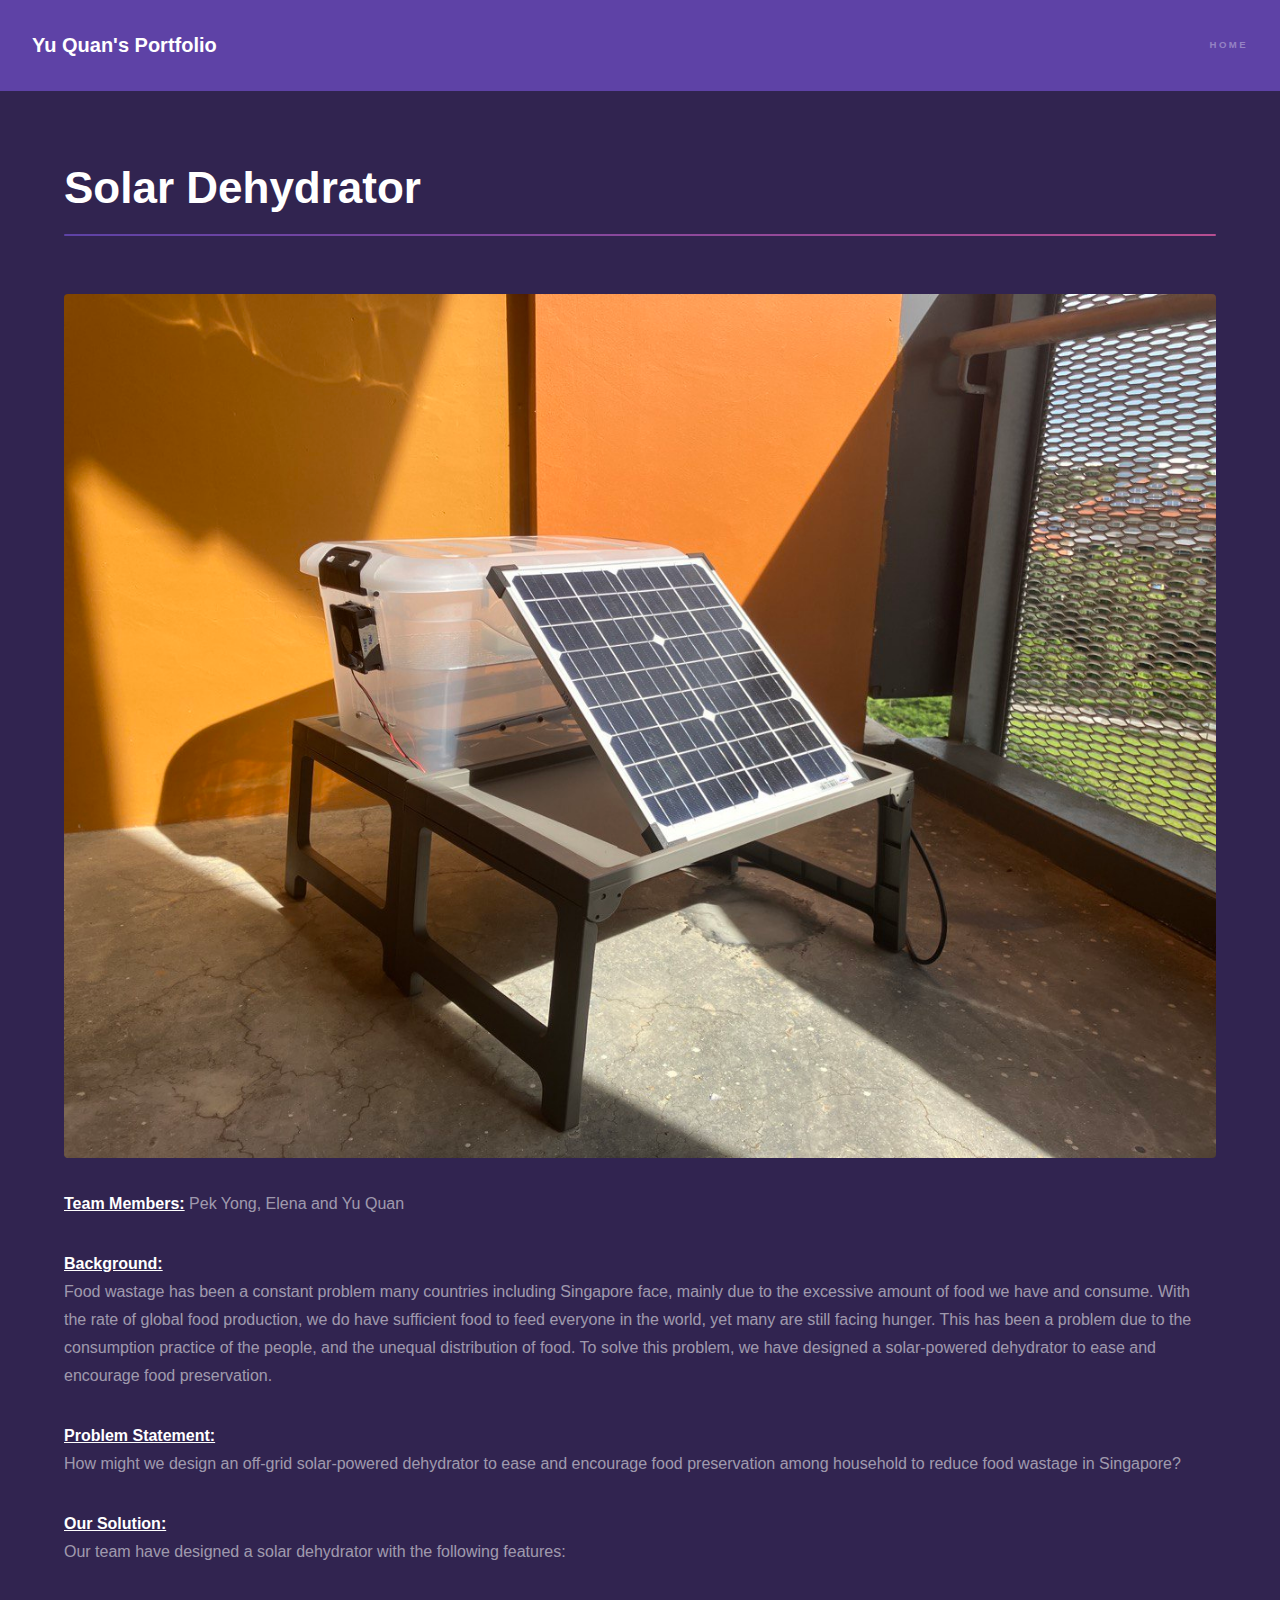
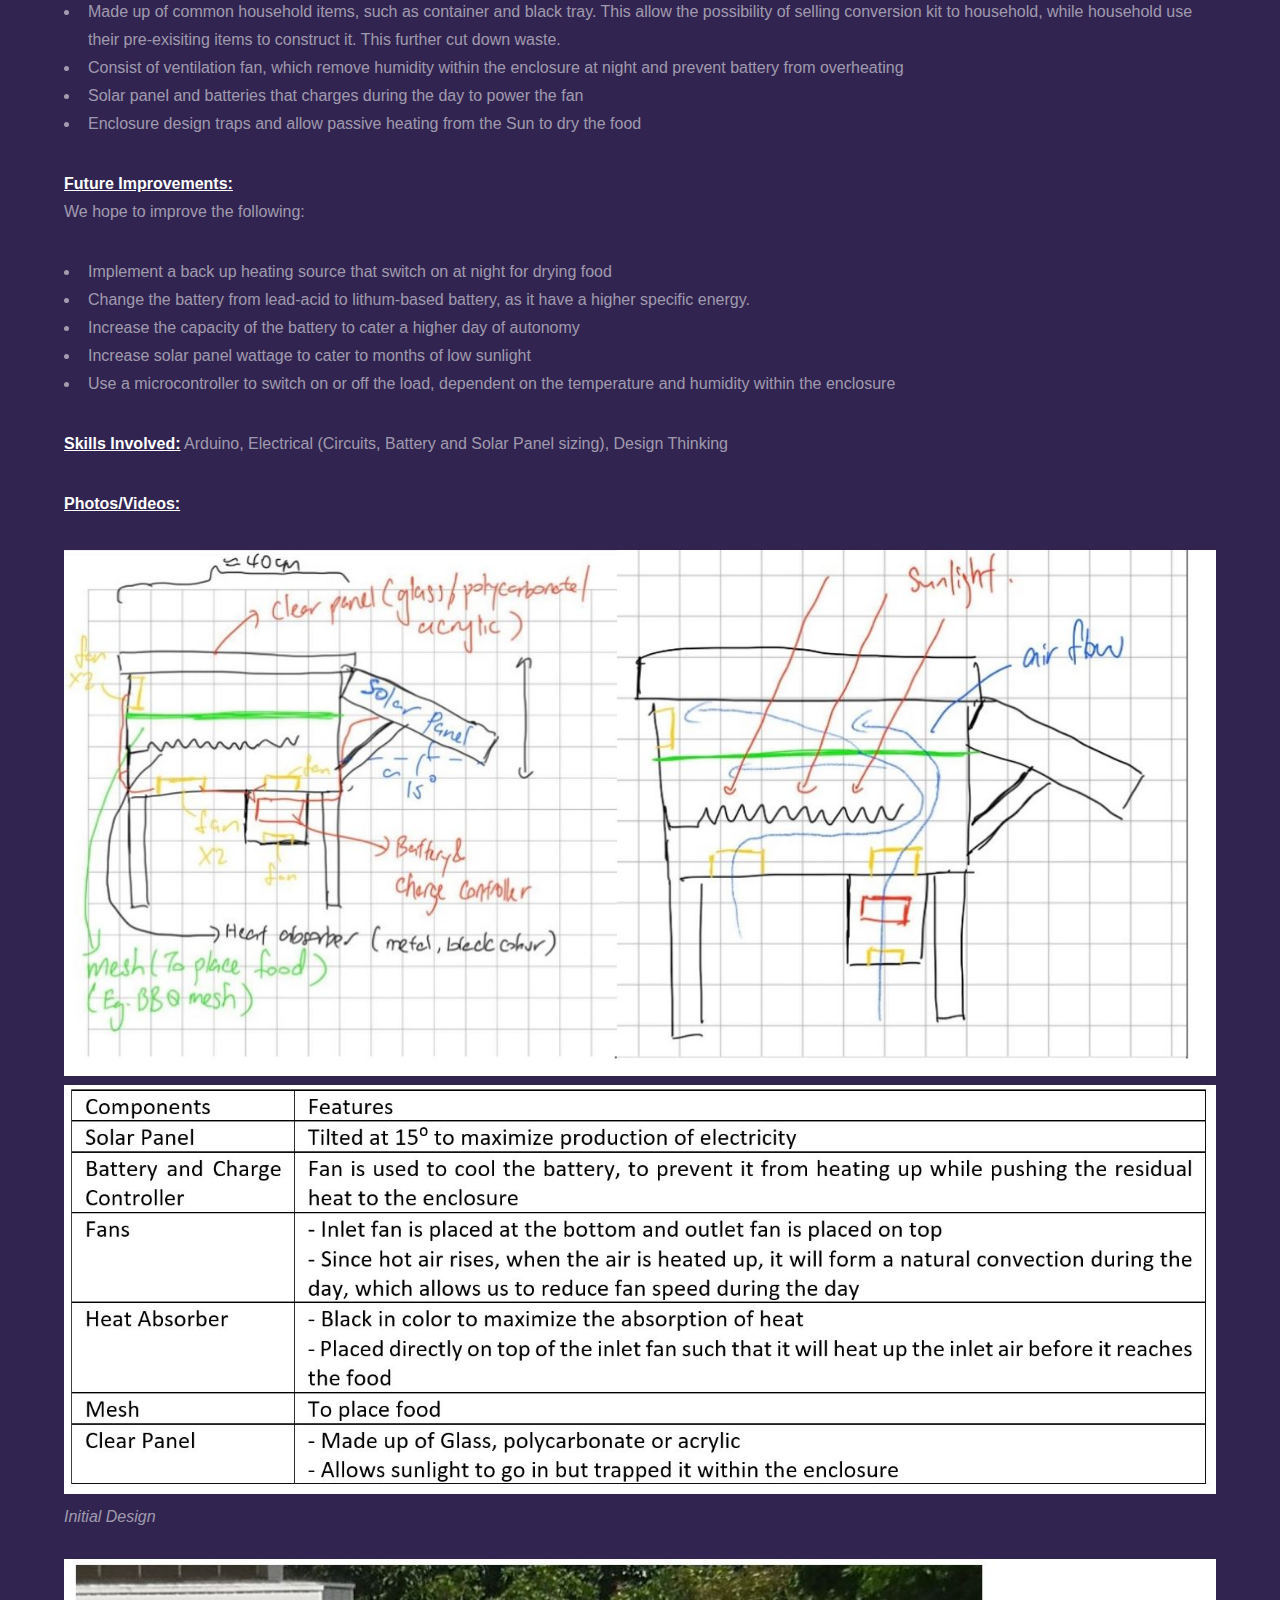
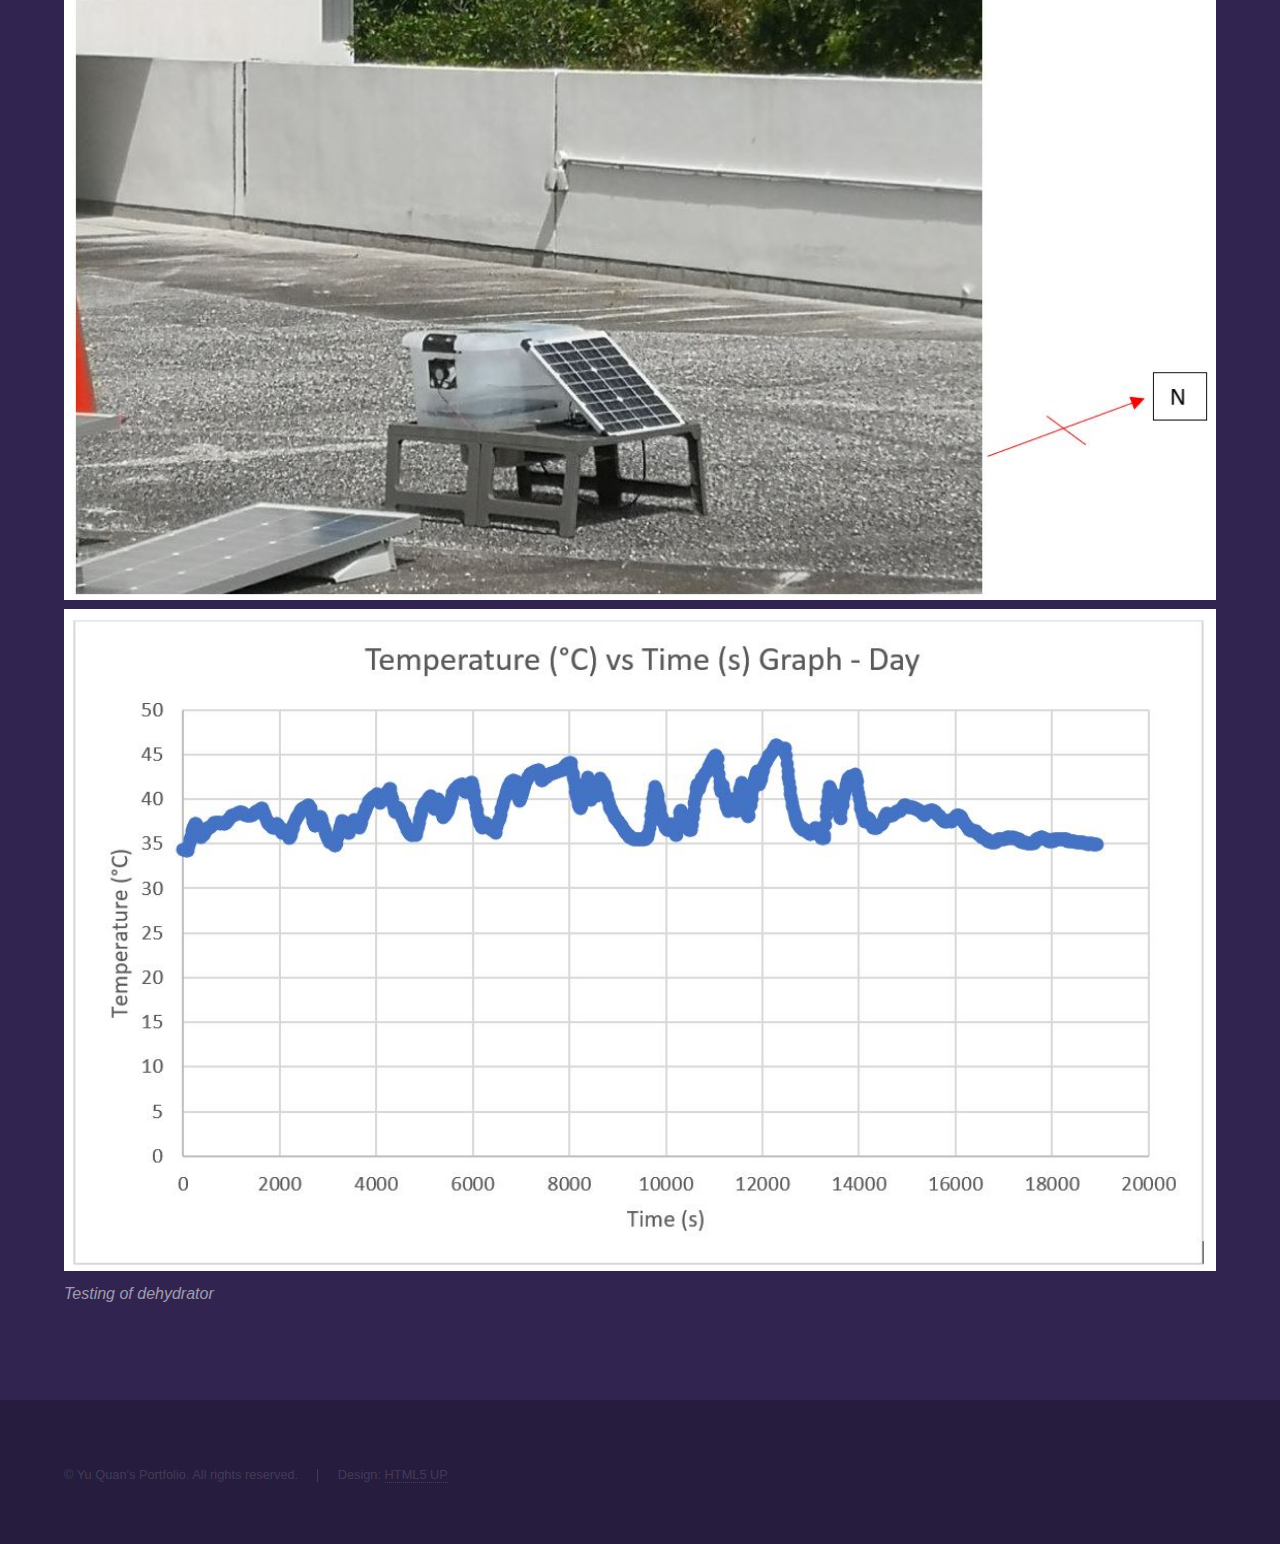
<file: SUTD_T3_DES.html>
<!DOCTYPE HTML>
<!--
	Hyperspace by HTML5 UP
	html5up.net | @ajlkn
	Free for personal and commercial use under the CCA 3.0 license (html5up.net/license)
-->
<html>
	<head>
		<title>Generic - Hyperspace by HTML5 UP</title>
		<meta charset="utf-8" />
		<meta name="viewport" content="width=device-width, initial-scale=1, user-scalable=no" />
		<link rel="stylesheet" href="assets/css/main.css" />
		<noscript><link rel="stylesheet" href="assets/css/noscript.css" /></noscript>
	</head>
	<body class="is-preload">

		<!-- Header -->
			<header id="header">
				<a href="index.html" class="title">Yu Quan's Portfolio</a>
				<nav>
					<ul>
						<li><a href="index.html">Home</a></li>
					</ul>
				</nav>
			</header>

		<!-- Wrapper -->
			<div id="wrapper">

				<!-- Main -->
					<section id="main" class="wrapper">
						<div class="inner">
							<h1 class="major">Solar Dehydrator</h1>
							<span class="image fit"><img src="images/dehydrator 1.jpg" alt="" /></span>
							<p><b><u>Team Members:</u></b> 
								Pek Yong, Elena and Yu Quan</p>
							<p><b><u>Background:</u></b> <br> 
								Food wastage has been a constant problem many countries including Singapore face, mainly due to the excessive amount of food we have and consume. With the rate of global food production, 
								we do have sufficient food to feed everyone in the world, yet many are still facing hunger. This has been a problem due to the consumption practice of the people, and the unequal 
								distribution of food. To solve this problem, we have designed a solar-powered dehydrator to ease and encourage food preservation. 
								
							</p>
						
							<p><b><u>Problem Statement:</u></b> <br> 
								How might we design an off-grid solar-powered dehydrator to ease and encourage food preservation among household to reduce food wastage in Singapore? 
							</p>

							<p><b><u>Our Solution:</u></b> <br> 
								Our team have designed a solar dehydrator with the following features:
								<ul>
									<li>Made up of common household items, such as container and black tray. This allow the possibility of selling conversion kit to household, while household use their pre-exisiting items to construct it. This further cut down waste.</li>
									<li>Consist of ventilation fan, which remove humidity within the enclosure at night and prevent battery from overheating</li>
									<li>Solar panel and batteries that charges during the day to power the fan</li>
									<li>Enclosure design traps and allow passive heating from the Sun to dry the food</li>
								</ul>
							</p>

							<p><b><u>Future Improvements:</u></b> <br> 
								We hope to improve the following:
								<ul>
									<li>Implement a back up heating source that switch on at night for drying food</li>
									<li>Change the battery from lead-acid to lithum-based battery, as it have a higher specific energy.</li>
									<li>Increase the capacity of the battery to cater a higher day of autonomy</li>
									<li>Increase solar panel wattage to cater to months of low sunlight</li>
									<li>Use a microcontroller to switch on or off the load, dependent on the temperature and humidity within the enclosure</li>
								</ul> 
							
							</p>
							
							
					
							<p><b><u>Skills Involved:</u></b> Arduino, Electrical (Circuits, Battery and Solar Panel sizing), Design Thinking</p>
							<p><b><u>Photos/Videos:</u></b> <br>
								
								
								<figure>
									<img src="images/dehydrator 2.JPG" alt=""style="width:100%;height:100%;" />
									<img src="images/dehydrator 2-2.JPG" alt=""style="width:100%;height:100%;" />
									<figcaption><em>Initial Design</em></figcaption>
								</figure>
								<br>
								<figure>						
									<img src="images/dehydrator 3.JPG" style="width:100%;height:100%;" alt=""/>
									<img src="images/dehydrator 3-2.JPG" style="width:100%;height:100%;" alt=""/>
									<figcaption><em>Testing of dehydrator</em></figcaption>
								</figure>
								<br>
								
								
							</p>
						</div>
					</section>

			</div>

		<!-- Footer -->
			<footer id="footer" class="wrapper alt">
				<div class="inner">
					<ul class="menu">
						<li>&copy; Yu Quan's Portfolio. All rights reserved.</li><li>Design: <a href="http://html5up.net">HTML5 UP</a></li>
					</ul>
				</div>
			</footer>

		<!-- Scripts -->
			<script src="assets/js/jquery.min.js"></script>
			<script src="assets/js/jquery.scrollex.min.js"></script>
			<script src="assets/js/jquery.scrolly.min.js"></script>
			<script src="assets/js/browser.min.js"></script>
			<script src="assets/js/breakpoints.min.js"></script>
			<script src="assets/js/util.js"></script>
			<script src="assets/js/main.js"></script>

	</body>
</html>
</file>
<file: assets/css/noscript.css>
/*
	Hyperspace by HTML5 UP
	html5up.net | @ajlkn
	Free for personal and commercial use under the CCA 3.0 license (html5up.net/license)
*/

/* Spotlights */

	.spotlights > section > .image:before {
		opacity: 0 !important;
	}

	.spotlights > section > .content > .inner {
		-moz-transform: none !important;
		-webkit-transform: none !important;
		-ms-transform: none !important;
		transform: none !important;
		opacity: 1 !important;
	}

/* Wrapper */

	.wrapper > .inner {
		opacity: 1 !important;
		-moz-transform: none !important;
		-webkit-transform: none !important;
		-ms-transform: none !important;
		transform: none !important;
	}

/* Sidebar */

	#sidebar > .inner {
		opacity: 1 !important;
	}

	#sidebar nav > ul > li {
		-moz-transform: none !important;
		-webkit-transform: none !important;
		-ms-transform: none !important;
		transform: none !important;
		opacity: 1 !important;
	}
</file>
<file: assets/css/main.css>
@import url(fontawesome-all.min.css);

/*
	Hyperspace by HTML5 UP
	html5up.net | @ajlkn
	Free for personal and commercial use under the CCA 3.0 license (html5up.net/license)
*/

html, body, div, span, applet, object,
iframe, h1, h2, h3, h4, h5, h6, p, blockquote,
pre, a, abbr, acronym, address, big, cite,
code, del, dfn, em, img, ins, kbd, q, s, samp,
small, strike, strong, sub, sup, tt, var, b,
u, i, center, dl, dt, dd, ol, ul, li, fieldset,
form, label, legend, table, caption, tbody,
tfoot, thead, tr, th, td, article, aside,
canvas, details, embed, figure, figcaption,
footer, header, hgroup, menu, nav, output, ruby,
section, summary, time, mark, audio, video {
	margin: 0;
	padding: 0;
	border: 0;
	font-size: 100%;
	font: inherit;
	vertical-align: baseline;}

article, aside, details, figcaption, figure,
footer, header, hgroup, menu, nav, section {
	display: block;}

body {
	line-height: 1;
}

ol, ul {
	list-style: none;
}

blockquote, q {
	quotes: none;
}

	blockquote:before, blockquote:after, q:before, q:after {
		content: '';
		content: none;
	}

table {
	border-collapse: collapse;
	border-spacing: 0;
}

body {
	-webkit-text-size-adjust: none;
}

mark {
	background-color: transparent;
	color: inherit;
}

input::-moz-focus-inner {
	border: 0;
	padding: 0;
}

input, select, textarea {
	-moz-appearance: none;
	-webkit-appearance: none;
	-ms-appearance: none;
	appearance: none;
}

/* Basic */

	@-ms-viewport {
		width: device-width;
	}

	body {
		-ms-overflow-style: scrollbar;
	}

	@media screen and (max-width: 480px) {

		html, body {
			min-width: 320px;
		}

	}

	html {
		box-sizing: border-box;
	}

	*, *:before, *:after {
		box-sizing: inherit;
	}

	body {
		background: #312450;
	}

		body.is-preload *, body.is-preload *:before, body.is-preload *:after {
			-moz-animation: none !important;
			-webkit-animation: none !important;
			-ms-animation: none !important;
			animation: none !important;
			-moz-transition: none !important;
			-webkit-transition: none !important;
			-ms-transition: none !important;
			transition: none !important;
		}

/* Type */

	body, input, select, textarea {
		color: rgba(255, 255, 255, 0.55);
		font-family: Arial, Helvetica, sans-serif;
		font-size: 16.5pt;
		font-weight: normal;
		line-height: 1.75;
	}

		@media screen and (max-width: 1680px) {

			body, input, select, textarea {
				font-size: 13pt;
			}

		}

		@media screen and (max-width: 1280px) {

			body, input, select, textarea {
				font-size: 12pt;
			}

		}

		@media screen and (max-width: 360px) {

			body, input, select, textarea {
				font-size: 11pt;
			}

		}

	a {
		-moz-transition: color 0.2s ease, border-bottom-color 0.2s ease;
		-webkit-transition: color 0.2s ease, border-bottom-color 0.2s ease;
		-ms-transition: color 0.2s ease, border-bottom-color 0.2s ease;
		transition: color 0.2s ease, border-bottom-color 0.2s ease;
		border-bottom: dotted 1px rgba(255, 255, 255, 0.35);
		color: inherit;
		text-decoration: none;
	}

		a:hover {
			border-bottom-color: transparent;
			color: #ffffff;
		}

	strong, b {
		color: #ffffff;
		font-weight: bold;
	}

	em, i {
		font-style: italic;
	}

	p {
		margin: 0 0 2em 0;
	}

	h1, h2, h3, h4, h5, h6 {
		color: #ffffff;
		font-weight: bold;
		line-height: 1.5;
		margin: 0 0 0.5em 0;
	}

		h1 a, h2 a, h3 a, h4 a, h5 a, h6 a {
			color: inherit;
			text-decoration: none;
		}

	h1 {
		font-size: 2.75em;
	}

		h1.major {
			margin: 0 0 1.3em 0;
			position: relative;
			padding-bottom: 0.35em;
		}

			h1.major:after {
				background-image: -moz-linear-gradient(to right, #5e42a6, #b74e91);
				background-image: -webkit-linear-gradient(to right, #5e42a6, #b74e91);
				background-image: -ms-linear-gradient(to right, #5e42a6, #b74e91);
				background-image: linear-gradient(to right, #5e42a6, #b74e91);
				-moz-transition: max-width 0.2s ease;
				-webkit-transition: max-width 0.2s ease;
				-ms-transition: max-width 0.2s ease;
				transition: max-width 0.2s ease;
				border-radius: 0.2em;
				bottom: 0;
				content: '';
				height: 0.05em;
				position: absolute;
				right: 0;
				width: 100%;
			}

	h2 {
		font-size: 1.75em;
	}

	h3 {
		font-size: 1.1em;
	}

	h4 {
		font-size: 1em;
	}

	h5 {
		font-size: 0.8em;
	}

	h6 {
		font-size: 0.6em;
	}

	@media screen and (max-width: 736px) {

		h1 {
			font-size: 2em;
		}

		h2 {
			font-size: 1.25em;
		}

		h3 {
			font-size: 1em;
		}

		h4 {
			font-size: 0.8em;
		}

		h5 {
			font-size: 0.6em;
		}

		h6 {
			font-size: 0.6em;
		}

	}

	sub {
		font-size: 0.8em;
		position: relative;
		top: 0.5em;
	}

	sup {
		font-size: 0.8em;
		position: relative;
		top: -0.5em;
	}

	blockquote {
		border-left: solid 4px rgba(255, 255, 255, 0.15);
		font-style: italic;
		margin: 0 0 2em 0;
		padding: 0.5em 0 0.5em 2em;
	}

	code {
		background: rgba(255, 255, 255, 0.05);
		border-radius: 0.25em;
		border: solid 1px rgba(255, 255, 255, 0.15);
		font-family: "Courier New", monospace;
		font-size: 0.9em;
		margin: 0 0.25em;
		padding: 0.25em 0.65em;
	}

	pre {
		-webkit-overflow-scrolling: touch;
		font-family: "Courier New", monospace;
		font-size: 0.9em;
		margin: 0 0 2em 0;
	}

		pre code {
			display: block;
			line-height: 1.75em;
			padding: 1em 1.5em;
			overflow-x: auto;
		}

	hr {
		border: 0;
		border-bottom: solid 1px rgba(255, 255, 255, 0.15);
		margin: 2em 0;
	}

		hr.major {
			margin: 3em 0;
		}

	.align-left {
		text-align: left;
	}

	.align-center {
		text-align: center;
	}

	.align-right {
		text-align: right;
	}

/* Row */

	.row {
		display: flex;
		flex-wrap: wrap;
		box-sizing: border-box;
		align-items: stretch;
	}

		.row > * {
			box-sizing: border-box;
		}

		.row.gtr-uniform > * > :last-child {
			margin-bottom: 0;
		}

		.row.aln-left {
			justify-content: flex-start;
		}

		.row.aln-center {
			justify-content: center;
		}

		.row.aln-right {
			justify-content: flex-end;
		}

		.row.aln-top {
			align-items: flex-start;
		}

		.row.aln-middle {
			align-items: center;
		}

		.row.aln-bottom {
			align-items: flex-end;
		}

		.row > .imp {
			order: -1;
		}

		.row > .col-1 {
			width: 8.33333%;
		}

		.row > .off-1 {
			margin-left: 8.33333%;
		}

		.row > .col-2 {
			width: 16.66667%;
		}

		.row > .off-2 {
			margin-left: 16.66667%;
		}

		.row > .col-3 {
			width: 25%;
		}

		.row > .off-3 {
			margin-left: 25%;
		}

		.row > .col-4 {
			width: 33.33333%;
		}

		.row > .off-4 {
			margin-left: 33.33333%;
		}

		.row > .col-5 {
			width: 41.66667%;
		}

		.row > .off-5 {
			margin-left: 41.66667%;
		}

		.row > .col-6 {
			width: 50%;
		}

		.row > .off-6 {
			margin-left: 50%;
		}

		.row > .col-7 {
			width: 58.33333%;
		}

		.row > .off-7 {
			margin-left: 58.33333%;
		}

		.row > .col-8 {
			width: 66.66667%;
		}

		.row > .off-8 {
			margin-left: 66.66667%;
		}

		.row > .col-9 {
			width: 75%;
		}

		.row > .off-9 {
			margin-left: 75%;
		}

		.row > .col-10 {
			width: 83.33333%;
		}

		.row > .off-10 {
			margin-left: 83.33333%;
		}

		.row > .col-11 {
			width: 91.66667%;
		}

		.row > .off-11 {
			margin-left: 91.66667%;
		}

		.row > .col-12 {
			width: 100%;
		}

		.row > .off-12 {
			margin-left: 100%;
		}

		.row.gtr-0 {
			margin-top: 0;
			margin-left: 0em;
		}

			.row.gtr-0 > * {
				padding: 0 0 0 0em;
			}

			.row.gtr-0.gtr-uniform {
				margin-top: 0em;
			}

				.row.gtr-0.gtr-uniform > * {
					padding-top: 0em;
				}

		.row.gtr-25 {
			margin-top: 0;
			margin-left: -0.375em;
		}

			.row.gtr-25 > * {
				padding: 0 0 0 0.375em;
			}

			.row.gtr-25.gtr-uniform {
				margin-top: -0.375em;
			}

				.row.gtr-25.gtr-uniform > * {
					padding-top: 0.375em;
				}

		.row.gtr-50 {
			margin-top: 0;
			margin-left: -0.75em;
		}

			.row.gtr-50 > * {
				padding: 0 0 0 0.75em;
			}

			.row.gtr-50.gtr-uniform {
				margin-top: -0.75em;
			}

				.row.gtr-50.gtr-uniform > * {
					padding-top: 0.75em;
				}

		.row {
			margin-top: 0;
			margin-left: -1.5em;
		}

			.row > * {
				padding: 0 0 0 1.5em;
			}

			.row.gtr-uniform {
				margin-top: -1.5em;
			}

				.row.gtr-uniform > * {
					padding-top: 1.5em;
				}

		.row.gtr-150 {
			margin-top: 0;
			margin-left: -2.25em;
		}

			.row.gtr-150 > * {
				padding: 0 0 0 2.25em;
			}

			.row.gtr-150.gtr-uniform {
				margin-top: -2.25em;
			}

				.row.gtr-150.gtr-uniform > * {
					padding-top: 2.25em;
				}

		.row.gtr-200 {
			margin-top: 0;
			margin-left: -3em;
		}

			.row.gtr-200 > * {
				padding: 0 0 0 3em;
			}

			.row.gtr-200.gtr-uniform {
				margin-top: -3em;
			}

				.row.gtr-200.gtr-uniform > * {
					padding-top: 3em;
				}

		@media screen and (max-width: 1680px) {

			.row {
				display: flex;
				flex-wrap: wrap;
				box-sizing: border-box;
				align-items: stretch;
			}

				.row > * {
					box-sizing: border-box;
				}

				.row.gtr-uniform > * > :last-child {
					margin-bottom: 0;
				}

				.row.aln-left {
					justify-content: flex-start;
				}

				.row.aln-center {
					justify-content: center;
				}

				.row.aln-right {
					justify-content: flex-end;
				}

				.row.aln-top {
					align-items: flex-start;
				}

				.row.aln-middle {
					align-items: center;
				}

				.row.aln-bottom {
					align-items: flex-end;
				}

				.row > .imp-xlarge {
					order: -1;
				}

				.row > .col-1-xlarge {
					width: 8.33333%;
				}

				.row > .off-1-xlarge {
					margin-left: 8.33333%;
				}

				.row > .col-2-xlarge {
					width: 16.66667%;
				}

				.row > .off-2-xlarge {
					margin-left: 16.66667%;
				}

				.row > .col-3-xlarge {
					width: 25%;
				}

				.row > .off-3-xlarge {
					margin-left: 25%;
				}

				.row > .col-4-xlarge {
					width: 33.33333%;
				}

				.row > .off-4-xlarge {
					margin-left: 33.33333%;
				}

				.row > .col-5-xlarge {
					width: 41.66667%;
				}

				.row > .off-5-xlarge {
					margin-left: 41.66667%;
				}

				.row > .col-6-xlarge {
					width: 50%;
				}

				.row > .off-6-xlarge {
					margin-left: 50%;
				}

				.row > .col-7-xlarge {
					width: 58.33333%;
				}

				.row > .off-7-xlarge {
					margin-left: 58.33333%;
				}

				.row > .col-8-xlarge {
					width: 66.66667%;
				}

				.row > .off-8-xlarge {
					margin-left: 66.66667%;
				}

				.row > .col-9-xlarge {
					width: 75%;
				}

				.row > .off-9-xlarge {
					margin-left: 75%;
				}

				.row > .col-10-xlarge {
					width: 83.33333%;
				}

				.row > .off-10-xlarge {
					margin-left: 83.33333%;
				}

				.row > .col-11-xlarge {
					width: 91.66667%;
				}

				.row > .off-11-xlarge {
					margin-left: 91.66667%;
				}

				.row > .col-12-xlarge {
					width: 100%;
				}

				.row > .off-12-xlarge {
					margin-left: 100%;
				}

				.row.gtr-0 {
					margin-top: 0;
					margin-left: 0em;
				}

					.row.gtr-0 > * {
						padding: 0 0 0 0em;
					}

					.row.gtr-0.gtr-uniform {
						margin-top: 0em;
					}

						.row.gtr-0.gtr-uniform > * {
							padding-top: 0em;
						}

				.row.gtr-25 {
					margin-top: 0;
					margin-left: -0.375em;
				}

					.row.gtr-25 > * {
						padding: 0 0 0 0.375em;
					}

					.row.gtr-25.gtr-uniform {
						margin-top: -0.375em;
					}

						.row.gtr-25.gtr-uniform > * {
							padding-top: 0.375em;
						}

				.row.gtr-50 {
					margin-top: 0;
					margin-left: -0.75em;
				}

					.row.gtr-50 > * {
						padding: 0 0 0 0.75em;
					}

					.row.gtr-50.gtr-uniform {
						margin-top: -0.75em;
					}

						.row.gtr-50.gtr-uniform > * {
							padding-top: 0.75em;
						}

				.row {
					margin-top: 0;
					margin-left: -1.5em;
				}

					.row > * {
						padding: 0 0 0 1.5em;
					}

					.row.gtr-uniform {
						margin-top: -1.5em;
					}

						.row.gtr-uniform > * {
							padding-top: 1.5em;
						}

				.row.gtr-150 {
					margin-top: 0;
					margin-left: -2.25em;
				}

					.row.gtr-150 > * {
						padding: 0 0 0 2.25em;
					}

					.row.gtr-150.gtr-uniform {
						margin-top: -2.25em;
					}

						.row.gtr-150.gtr-uniform > * {
							padding-top: 2.25em;
						}

				.row.gtr-200 {
					margin-top: 0;
					margin-left: -3em;
				}

					.row.gtr-200 > * {
						padding: 0 0 0 3em;
					}

					.row.gtr-200.gtr-uniform {
						margin-top: -3em;
					}

						.row.gtr-200.gtr-uniform > * {
							padding-top: 3em;
						}

		}

		@media screen and (max-width: 1280px) {

			.row {
				display: flex;
				flex-wrap: wrap;
				box-sizing: border-box;
				align-items: stretch;
			}

				.row > * {
					box-sizing: border-box;
				}

				.row.gtr-uniform > * > :last-child {
					margin-bottom: 0;
				}

				.row.aln-left {
					justify-content: flex-start;
				}

				.row.aln-center {
					justify-content: center;
				}

				.row.aln-right {
					justify-content: flex-end;
				}

				.row.aln-top {
					align-items: flex-start;
				}

				.row.aln-middle {
					align-items: center;
				}

				.row.aln-bottom {
					align-items: flex-end;
				}

				.row > .imp-large {
					order: -1;
				}

				.row > .col-1-large {
					width: 8.33333%;
				}

				.row > .off-1-large {
					margin-left: 8.33333%;
				}

				.row > .col-2-large {
					width: 16.66667%;
				}

				.row > .off-2-large {
					margin-left: 16.66667%;
				}

				.row > .col-3-large {
					width: 25%;
				}

				.row > .off-3-large {
					margin-left: 25%;
				}

				.row > .col-4-large {
					width: 33.33333%;
				}

				.row > .off-4-large {
					margin-left: 33.33333%;
				}

				.row > .col-5-large {
					width: 41.66667%;
				}

				.row > .off-5-large {
					margin-left: 41.66667%;
				}

				.row > .col-6-large {
					width: 50%;
				}

				.row > .off-6-large {
					margin-left: 50%;
				}

				.row > .col-7-large {
					width: 58.33333%;
				}

				.row > .off-7-large {
					margin-left: 58.33333%;
				}

				.row > .col-8-large {
					width: 66.66667%;
				}

				.row > .off-8-large {
					margin-left: 66.66667%;
				}

				.row > .col-9-large {
					width: 75%;
				}

				.row > .off-9-large {
					margin-left: 75%;
				}

				.row > .col-10-large {
					width: 83.33333%;
				}

				.row > .off-10-large {
					margin-left: 83.33333%;
				}

				.row > .col-11-large {
					width: 91.66667%;
				}

				.row > .off-11-large {
					margin-left: 91.66667%;
				}

				.row > .col-12-large {
					width: 100%;
				}

				.row > .off-12-large {
					margin-left: 100%;
				}

				.row.gtr-0 {
					margin-top: 0;
					margin-left: 0em;
				}

					.row.gtr-0 > * {
						padding: 0 0 0 0em;
					}

					.row.gtr-0.gtr-uniform {
						margin-top: 0em;
					}

						.row.gtr-0.gtr-uniform > * {
							padding-top: 0em;
						}

				.row.gtr-25 {
					margin-top: 0;
					margin-left: -0.375em;
				}

					.row.gtr-25 > * {
						padding: 0 0 0 0.375em;
					}

					.row.gtr-25.gtr-uniform {
						margin-top: -0.375em;
					}

						.row.gtr-25.gtr-uniform > * {
							padding-top: 0.375em;
						}

				.row.gtr-50 {
					margin-top: 0;
					margin-left: -0.75em;
				}

					.row.gtr-50 > * {
						padding: 0 0 0 0.75em;
					}

					.row.gtr-50.gtr-uniform {
						margin-top: -0.75em;
					}

						.row.gtr-50.gtr-uniform > * {
							padding-top: 0.75em;
						}

				.row {
					margin-top: 0;
					margin-left: -1.5em;
				}

					.row > * {
						padding: 0 0 0 1.5em;
					}

					.row.gtr-uniform {
						margin-top: -1.5em;
					}

						.row.gtr-uniform > * {
							padding-top: 1.5em;
						}

				.row.gtr-150 {
					margin-top: 0;
					margin-left: -2.25em;
				}

					.row.gtr-150 > * {
						padding: 0 0 0 2.25em;
					}

					.row.gtr-150.gtr-uniform {
						margin-top: -2.25em;
					}

						.row.gtr-150.gtr-uniform > * {
							padding-top: 2.25em;
						}

				.row.gtr-200 {
					margin-top: 0;
					margin-left: -3em;
				}

					.row.gtr-200 > * {
						padding: 0 0 0 3em;
					}

					.row.gtr-200.gtr-uniform {
						margin-top: -3em;
					}

						.row.gtr-200.gtr-uniform > * {
							padding-top: 3em;
						}

		}

		@media screen and (max-width: 980px) {

			.row {
				display: flex;
				flex-wrap: wrap;
				box-sizing: border-box;
				align-items: stretch;
			}

				.row > * {
					box-sizing: border-box;
				}

				.row.gtr-uniform > * > :last-child {
					margin-bottom: 0;
				}

				.row.aln-left {
					justify-content: flex-start;
				}

				.row.aln-center {
					justify-content: center;
				}

				.row.aln-right {
					justify-content: flex-end;
				}

				.row.aln-top {
					align-items: flex-start;
				}

				.row.aln-middle {
					align-items: center;
				}

				.row.aln-bottom {
					align-items: flex-end;
				}

				.row > .imp-medium {
					order: -1;
				}

				.row > .col-1-medium {
					width: 8.33333%;
				}

				.row > .off-1-medium {
					margin-left: 8.33333%;
				}

				.row > .col-2-medium {
					width: 16.66667%;
				}

				.row > .off-2-medium {
					margin-left: 16.66667%;
				}

				.row > .col-3-medium {
					width: 25%;
				}

				.row > .off-3-medium {
					margin-left: 25%;
				}

				.row > .col-4-medium {
					width: 33.33333%;
				}

				.row > .off-4-medium {
					margin-left: 33.33333%;
				}

				.row > .col-5-medium {
					width: 41.66667%;
				}

				.row > .off-5-medium {
					margin-left: 41.66667%;
				}

				.row > .col-6-medium {
					width: 50%;
				}

				.row > .off-6-medium {
					margin-left: 50%;
				}

				.row > .col-7-medium {
					width: 58.33333%;
				}

				.row > .off-7-medium {
					margin-left: 58.33333%;
				}

				.row > .col-8-medium {
					width: 66.66667%;
				}

				.row > .off-8-medium {
					margin-left: 66.66667%;
				}

				.row > .col-9-medium {
					width: 75%;
				}

				.row > .off-9-medium {
					margin-left: 75%;
				}

				.row > .col-10-medium {
					width: 83.33333%;
				}

				.row > .off-10-medium {
					margin-left: 83.33333%;
				}

				.row > .col-11-medium {
					width: 91.66667%;
				}

				.row > .off-11-medium {
					margin-left: 91.66667%;
				}

				.row > .col-12-medium {
					width: 100%;
				}

				.row > .off-12-medium {
					margin-left: 100%;
				}

				.row.gtr-0 {
					margin-top: 0;
					margin-left: 0em;
				}

					.row.gtr-0 > * {
						padding: 0 0 0 0em;
					}

					.row.gtr-0.gtr-uniform {
						margin-top: 0em;
					}

						.row.gtr-0.gtr-uniform > * {
							padding-top: 0em;
						}

				.row.gtr-25 {
					margin-top: 0;
					margin-left: -0.375em;
				}

					.row.gtr-25 > * {
						padding: 0 0 0 0.375em;
					}

					.row.gtr-25.gtr-uniform {
						margin-top: -0.375em;
					}

						.row.gtr-25.gtr-uniform > * {
							padding-top: 0.375em;
						}

				.row.gtr-50 {
					margin-top: 0;
					margin-left: -0.75em;
				}

					.row.gtr-50 > * {
						padding: 0 0 0 0.75em;
					}

					.row.gtr-50.gtr-uniform {
						margin-top: -0.75em;
					}

						.row.gtr-50.gtr-uniform > * {
							padding-top: 0.75em;
						}

				.row {
					margin-top: 0;
					margin-left: -1.5em;
				}

					.row > * {
						padding: 0 0 0 1.5em;
					}

					.row.gtr-uniform {
						margin-top: -1.5em;
					}

						.row.gtr-uniform > * {
							padding-top: 1.5em;
						}

				.row.gtr-150 {
					margin-top: 0;
					margin-left: -2.25em;
				}

					.row.gtr-150 > * {
						padding: 0 0 0 2.25em;
					}

					.row.gtr-150.gtr-uniform {
						margin-top: -2.25em;
					}

						.row.gtr-150.gtr-uniform > * {
							padding-top: 2.25em;
						}

				.row.gtr-200 {
					margin-top: 0;
					margin-left: -3em;
				}

					.row.gtr-200 > * {
						padding: 0 0 0 3em;
					}

					.row.gtr-200.gtr-uniform {
						margin-top: -3em;
					}

						.row.gtr-200.gtr-uniform > * {
							padding-top: 3em;
						}

		}

		@media screen and (max-width: 736px) {

			.row {
				display: flex;
				flex-wrap: wrap;
				box-sizing: border-box;
				align-items: stretch;
			}

				.row > * {
					box-sizing: border-box;
				}

				.row.gtr-uniform > * > :last-child {
					margin-bottom: 0;
				}

				.row.aln-left {
					justify-content: flex-start;
				}

				.row.aln-center {
					justify-content: center;
				}

				.row.aln-right {
					justify-content: flex-end;
				}

				.row.aln-top {
					align-items: flex-start;
				}

				.row.aln-middle {
					align-items: center;
				}

				.row.aln-bottom {
					align-items: flex-end;
				}

				.row > .imp-small {
					order: -1;
				}

				.row > .col-1-small {
					width: 8.33333%;
				}

				.row > .off-1-small {
					margin-left: 8.33333%;
				}

				.row > .col-2-small {
					width: 16.66667%;
				}

				.row > .off-2-small {
					margin-left: 16.66667%;
				}

				.row > .col-3-small {
					width: 25%;
				}

				.row > .off-3-small {
					margin-left: 25%;
				}

				.row > .col-4-small {
					width: 33.33333%;
				}

				.row > .off-4-small {
					margin-left: 33.33333%;
				}

				.row > .col-5-small {
					width: 41.66667%;
				}

				.row > .off-5-small {
					margin-left: 41.66667%;
				}

				.row > .col-6-small {
					width: 50%;
				}

				.row > .off-6-small {
					margin-left: 50%;
				}

				.row > .col-7-small {
					width: 58.33333%;
				}

				.row > .off-7-small {
					margin-left: 58.33333%;
				}

				.row > .col-8-small {
					width: 66.66667%;
				}

				.row > .off-8-small {
					margin-left: 66.66667%;
				}

				.row > .col-9-small {
					width: 75%;
				}

				.row > .off-9-small {
					margin-left: 75%;
				}

				.row > .col-10-small {
					width: 83.33333%;
				}

				.row > .off-10-small {
					margin-left: 83.33333%;
				}

				.row > .col-11-small {
					width: 91.66667%;
				}

				.row > .off-11-small {
					margin-left: 91.66667%;
				}

				.row > .col-12-small {
					width: 100%;
				}

				.row > .off-12-small {
					margin-left: 100%;
				}

				.row.gtr-0 {
					margin-top: 0;
					margin-left: 0em;
				}

					.row.gtr-0 > * {
						padding: 0 0 0 0em;
					}

					.row.gtr-0.gtr-uniform {
						margin-top: 0em;
					}

						.row.gtr-0.gtr-uniform > * {
							padding-top: 0em;
						}

				.row.gtr-25 {
					margin-top: 0;
					margin-left: -0.375em;
				}

					.row.gtr-25 > * {
						padding: 0 0 0 0.375em;
					}

					.row.gtr-25.gtr-uniform {
						margin-top: -0.375em;
					}

						.row.gtr-25.gtr-uniform > * {
							padding-top: 0.375em;
						}

				.row.gtr-50 {
					margin-top: 0;
					margin-left: -0.75em;
				}

					.row.gtr-50 > * {
						padding: 0 0 0 0.75em;
					}

					.row.gtr-50.gtr-uniform {
						margin-top: -0.75em;
					}

						.row.gtr-50.gtr-uniform > * {
							padding-top: 0.75em;
						}

				.row {
					margin-top: 0;
					margin-left: -1.5em;
				}

					.row > * {
						padding: 0 0 0 1.5em;
					}

					.row.gtr-uniform {
						margin-top: -1.5em;
					}

						.row.gtr-uniform > * {
							padding-top: 1.5em;
						}

				.row.gtr-150 {
					margin-top: 0;
					margin-left: -2.25em;
				}

					.row.gtr-150 > * {
						padding: 0 0 0 2.25em;
					}

					.row.gtr-150.gtr-uniform {
						margin-top: -2.25em;
					}

						.row.gtr-150.gtr-uniform > * {
							padding-top: 2.25em;
						}

				.row.gtr-200 {
					margin-top: 0;
					margin-left: -3em;
				}

					.row.gtr-200 > * {
						padding: 0 0 0 3em;
					}

					.row.gtr-200.gtr-uniform {
						margin-top: -3em;
					}

						.row.gtr-200.gtr-uniform > * {
							padding-top: 3em;
						}

		}

		@media screen and (max-width: 480px) {

			.row {
				display: flex;
				flex-wrap: wrap;
				box-sizing: border-box;
				align-items: stretch;
			}

				.row > * {
					box-sizing: border-box;
				}

				.row.gtr-uniform > * > :last-child {
					margin-bottom: 0;
				}

				.row.aln-left {
					justify-content: flex-start;
				}

				.row.aln-center {
					justify-content: center;
				}

				.row.aln-right {
					justify-content: flex-end;
				}

				.row.aln-top {
					align-items: flex-start;
				}

				.row.aln-middle {
					align-items: center;
				}

				.row.aln-bottom {
					align-items: flex-end;
				}

				.row > .imp-xsmall {
					order: -1;
				}

				.row > .col-1-xsmall {
					width: 8.33333%;
				}

				.row > .off-1-xsmall {
					margin-left: 8.33333%;
				}

				.row > .col-2-xsmall {
					width: 16.66667%;
				}

				.row > .off-2-xsmall {
					margin-left: 16.66667%;
				}

				.row > .col-3-xsmall {
					width: 25%;
				}

				.row > .off-3-xsmall {
					margin-left: 25%;
				}

				.row > .col-4-xsmall {
					width: 33.33333%;
				}

				.row > .off-4-xsmall {
					margin-left: 33.33333%;
				}

				.row > .col-5-xsmall {
					width: 41.66667%;
				}

				.row > .off-5-xsmall {
					margin-left: 41.66667%;
				}

				.row > .col-6-xsmall {
					width: 50%;
				}

				.row > .off-6-xsmall {
					margin-left: 50%;
				}

				.row > .col-7-xsmall {
					width: 58.33333%;
				}

				.row > .off-7-xsmall {
					margin-left: 58.33333%;
				}

				.row > .col-8-xsmall {
					width: 66.66667%;
				}

				.row > .off-8-xsmall {
					margin-left: 66.66667%;
				}

				.row > .col-9-xsmall {
					width: 75%;
				}

				.row > .off-9-xsmall {
					margin-left: 75%;
				}

				.row > .col-10-xsmall {
					width: 83.33333%;
				}

				.row > .off-10-xsmall {
					margin-left: 83.33333%;
				}

				.row > .col-11-xsmall {
					width: 91.66667%;
				}

				.row > .off-11-xsmall {
					margin-left: 91.66667%;
				}

				.row > .col-12-xsmall {
					width: 100%;
				}

				.row > .off-12-xsmall {
					margin-left: 100%;
				}

				.row.gtr-0 {
					margin-top: 0;
					margin-left: 0em;
				}

					.row.gtr-0 > * {
						padding: 0 0 0 0em;
					}

					.row.gtr-0.gtr-uniform {
						margin-top: 0em;
					}

						.row.gtr-0.gtr-uniform > * {
							padding-top: 0em;
						}

				.row.gtr-25 {
					margin-top: 0;
					margin-left: -0.375em;
				}

					.row.gtr-25 > * {
						padding: 0 0 0 0.375em;
					}

					.row.gtr-25.gtr-uniform {
						margin-top: -0.375em;
					}

						.row.gtr-25.gtr-uniform > * {
							padding-top: 0.375em;
						}

				.row.gtr-50 {
					margin-top: 0;
					margin-left: -0.75em;
				}

					.row.gtr-50 > * {
						padding: 0 0 0 0.75em;
					}

					.row.gtr-50.gtr-uniform {
						margin-top: -0.75em;
					}

						.row.gtr-50.gtr-uniform > * {
							padding-top: 0.75em;
						}

				.row {
					margin-top: 0;
					margin-left: -1.5em;
				}

					.row > * {
						padding: 0 0 0 1.5em;
					}

					.row.gtr-uniform {
						margin-top: -1.5em;
					}

						.row.gtr-uniform > * {
							padding-top: 1.5em;
						}

				.row.gtr-150 {
					margin-top: 0;
					margin-left: -2.25em;
				}

					.row.gtr-150 > * {
						padding: 0 0 0 2.25em;
					}

					.row.gtr-150.gtr-uniform {
						margin-top: -2.25em;
					}

						.row.gtr-150.gtr-uniform > * {
							padding-top: 2.25em;
						}

				.row.gtr-200 {
					margin-top: 0;
					margin-left: -3em;
				}

					.row.gtr-200 > * {
						padding: 0 0 0 3em;
					}

					.row.gtr-200.gtr-uniform {
						margin-top: -3em;
					}

						.row.gtr-200.gtr-uniform > * {
							padding-top: 3em;
						}

		}

/* Box */

	.box {
		border-radius: 0.25em;
		border: solid 1px rgba(255, 255, 255, 0.15);
		margin-bottom: 2em;
		padding: 1.5em;
	}

		.box > :last-child,
		.box > :last-child > :last-child,
		.box > :last-child > :last-child > :last-child {
			margin-bottom: 0;
		}

		.box.alt {
			border: 0;
			border-radius: 0;
			padding: 0;
		}

/* Button */

	input[type="submit"],
	input[type="reset"],
	input[type="button"],
	button,
	.button {
		-moz-appearance: none;
		-webkit-appearance: none;
		-ms-appearance: none;
		appearance: none;
		-moz-transition: border-color 0.2s ease;
		-webkit-transition: border-color 0.2s ease;
		-ms-transition: border-color 0.2s ease;
		transition: border-color 0.2s ease;
		background-color: transparent;
		border: solid 1px !important;
		border-color: rgba(255, 255, 255, 0.15) !important;
		border-radius: 3em;
		color: #ffffff !important;
		cursor: pointer;
		display: inline-block;
		font-size: 0.6em;
		font-weight: bold;
		height: calc(4.75em + 2px);
		letter-spacing: 0.25em;
		line-height: 4.75em;
		outline: 0;
		padding: 0 3.75em;
		position: relative;
		text-align: center;
		text-decoration: none;
		text-transform: uppercase;
		white-space: nowrap;
	}

		input[type="submit"]:after,
		input[type="reset"]:after,
		input[type="button"]:after,
		button:after,
		.button:after {
			-moz-transform: scale(0.25);
			-webkit-transform: scale(0.25);
			-ms-transform: scale(0.25);
			transform: scale(0.25);
			pointer-events: none;
			-moz-transition: opacity 0.2s ease, -moz-transform 0.2s ease;
			-webkit-transition: opacity 0.2s ease, -webkit-transform 0.2s ease;
			-ms-transition: opacity 0.2s ease, -ms-transform 0.2s ease;
			transition: opacity 0.2s ease, transform 0.2s ease;
			background: #ffffff;
			border-radius: 3em;
			content: '';
			height: 100%;
			left: 0;
			opacity: 0;
			position: absolute;
			top: 0;
			width: 100%;
		}

		input[type="submit"].icon:before,
		input[type="reset"].icon:before,
		input[type="button"].icon:before,
		button.icon:before,
		.button.icon:before {
			margin-right: 0.75em;
		}

		input[type="submit"].fit,
		input[type="reset"].fit,
		input[type="button"].fit,
		button.fit,
		.button.fit {
			width: 100%;
		}

		input[type="submit"].small,
		input[type="reset"].small,
		input[type="button"].small,
		button.small,
		.button.small {
			font-size: 0.4em;
		}

		input[type="submit"].large,
		input[type="reset"].large,
		input[type="button"].large,
		button.large,
		.button.large {
			font-size: 0.8em;
		}

		input[type="submit"].primary,
		input[type="reset"].primary,
		input[type="button"].primary,
		button.primary,
		.button.primary {
			background-color: #ffffff;
			color: #312450 !important;
		}

			input[type="submit"].primary:after,
			input[type="reset"].primary:after,
			input[type="button"].primary:after,
			button.primary:after,
			.button.primary:after {
				display: none;
			}

		input[type="submit"].disabled, input[type="submit"]:disabled,
		input[type="reset"].disabled,
		input[type="reset"]:disabled,
		input[type="button"].disabled,
		input[type="button"]:disabled,
		button.disabled,
		button:disabled,
		.button.disabled,
		.button:disabled {
			cursor: default;
			opacity: 0.5;
			pointer-events: none;
		}

		input[type="submit"]:hover,
		input[type="reset"]:hover,
		input[type="button"]:hover,
		button:hover,
		.button:hover {
			border-color: rgba(255, 255, 255, 0.55) !important;
		}

			input[type="submit"]:hover:after,
			input[type="reset"]:hover:after,
			input[type="button"]:hover:after,
			button:hover:after,
			.button:hover:after {
				opacity: 0.05;
				-moz-transform: scale(1);
				-webkit-transform: scale(1);
				-ms-transform: scale(1);
				transform: scale(1);
			}

			input[type="submit"]:hover:active,
			input[type="reset"]:hover:active,
			input[type="button"]:hover:active,
			button:hover:active,
			.button:hover:active {
				border-color: #ffffff !important;
			}

				input[type="submit"]:hover:active:after,
				input[type="reset"]:hover:active:after,
				input[type="button"]:hover:active:after,
				button:hover:active:after,
				.button:hover:active:after {
					opacity: 0.1;
				}

/* Features */

	.features {
		display: -moz-flex;
		display: -webkit-flex;
		display: -ms-flex;
		display: flex;
		-moz-flex-wrap: wrap;
		-webkit-flex-wrap: wrap;
		-ms-flex-wrap: wrap;
		flex-wrap: wrap;
		border-radius: 0.25em;
		border: solid 1px rgba(255, 255, 255, 0.15);
		background: rgba(255, 255, 255, 0.05);
		margin: 0 0 2em 0;
	}

		.features section {
			padding: 3.5em 3em 1em 7em ;
			width: 50%;
			border-top: solid 1px rgba(255, 255, 255, 0.15);
			position: relative;
		}

			.features section:nth-child(-n + 2) {
				border-top-width: 0;
			}

			.features section:nth-child(2n) {
				border-left: solid 1px rgba(255, 255, 255, 0.15);
			}

			.features section .icon {
				-moz-transition: opacity 0.5s ease, -moz-transform 0.5s ease;
				-webkit-transition: opacity 0.5s ease, -webkit-transform 0.5s ease;
				-ms-transition: opacity 0.5s ease, -ms-transform 0.5s ease;
				transition: opacity 0.5s ease, transform 0.5s ease;
				-moz-transition-delay: 1s;
				-webkit-transition-delay: 1s;
				-ms-transition-delay: 1s;
				transition-delay: 1s;
				-moz-transform: scale(1);
				-webkit-transform: scale(1);
				-ms-transform: scale(1);
				transform: scale(1);
				position: absolute;
				left: 3em;
				top: 3em;
				opacity: 1;
			}

			.features section:nth-child(1) .icon {
				-moz-transition-delay: 0.15s;
				-webkit-transition-delay: 0.15s;
				-ms-transition-delay: 0.15s;
				transition-delay: 0.15s;
			}

			.features section:nth-child(2) .icon {
				-moz-transition-delay: 0.3s;
				-webkit-transition-delay: 0.3s;
				-ms-transition-delay: 0.3s;
				transition-delay: 0.3s;
			}

			.features section:nth-child(3) .icon {
				-moz-transition-delay: 0.45s;
				-webkit-transition-delay: 0.45s;
				-ms-transition-delay: 0.45s;
				transition-delay: 0.45s;
			}

			.features section:nth-child(4) .icon {
				-moz-transition-delay: 0.6s;
				-webkit-transition-delay: 0.6s;
				-ms-transition-delay: 0.6s;
				transition-delay: 0.6s;
			}

			.features section:nth-child(5) .icon {
				-moz-transition-delay: 0.75s;
				-webkit-transition-delay: 0.75s;
				-ms-transition-delay: 0.75s;
				transition-delay: 0.75s;
			}

			.features section:nth-child(6) .icon {
				-moz-transition-delay: 0.9s;
				-webkit-transition-delay: 0.9s;
				-ms-transition-delay: 0.9s;
				transition-delay: 0.9s;
			}

			.features section:nth-child(7) .icon {
				-moz-transition-delay: 1.05s;
				-webkit-transition-delay: 1.05s;
				-ms-transition-delay: 1.05s;
				transition-delay: 1.05s;
			}

			.features section:nth-child(8) .icon {
				-moz-transition-delay: 1.2s;
				-webkit-transition-delay: 1.2s;
				-ms-transition-delay: 1.2s;
				transition-delay: 1.2s;
			}

			.features section:nth-child(9) .icon {
				-moz-transition-delay: 1.35s;
				-webkit-transition-delay: 1.35s;
				-ms-transition-delay: 1.35s;
				transition-delay: 1.35s;
			}

			.features section:nth-child(10) .icon {
				-moz-transition-delay: 1.5s;
				-webkit-transition-delay: 1.5s;
				-ms-transition-delay: 1.5s;
				transition-delay: 1.5s;
			}

			.features section:nth-child(11) .icon {
				-moz-transition-delay: 1.65s;
				-webkit-transition-delay: 1.65s;
				-ms-transition-delay: 1.65s;
				transition-delay: 1.65s;
			}

			.features section:nth-child(12) .icon {
				-moz-transition-delay: 1.8s;
				-webkit-transition-delay: 1.8s;
				-ms-transition-delay: 1.8s;
				transition-delay: 1.8s;
			}

			.features section:nth-child(13) .icon {
				-moz-transition-delay: 1.95s;
				-webkit-transition-delay: 1.95s;
				-ms-transition-delay: 1.95s;
				transition-delay: 1.95s;
			}

			.features section:nth-child(14) .icon {
				-moz-transition-delay: 2.1s;
				-webkit-transition-delay: 2.1s;
				-ms-transition-delay: 2.1s;
				transition-delay: 2.1s;
			}

			.features section:nth-child(15) .icon {
				-moz-transition-delay: 2.25s;
				-webkit-transition-delay: 2.25s;
				-ms-transition-delay: 2.25s;
				transition-delay: 2.25s;
			}

			.features section:nth-child(16) .icon {
				-moz-transition-delay: 2.4s;
				-webkit-transition-delay: 2.4s;
				-ms-transition-delay: 2.4s;
				transition-delay: 2.4s;
			}

			.features section:nth-child(17) .icon {
				-moz-transition-delay: 2.55s;
				-webkit-transition-delay: 2.55s;
				-ms-transition-delay: 2.55s;
				transition-delay: 2.55s;
			}

			.features section:nth-child(18) .icon {
				-moz-transition-delay: 2.7s;
				-webkit-transition-delay: 2.7s;
				-ms-transition-delay: 2.7s;
				transition-delay: 2.7s;
			}

			.features section:nth-child(19) .icon {
				-moz-transition-delay: 2.85s;
				-webkit-transition-delay: 2.85s;
				-ms-transition-delay: 2.85s;
				transition-delay: 2.85s;
			}

			.features section:nth-child(20) .icon {
				-moz-transition-delay: 3s;
				-webkit-transition-delay: 3s;
				-ms-transition-delay: 3s;
				transition-delay: 3s;
			}

		.features.inactive section .icon {
			-moz-transform: scale(0.5);
			-webkit-transform: scale(0.5);
			-ms-transform: scale(0.5);
			transform: scale(0.5);
			opacity: 0;
		}

		@media screen and (max-width: 980px) {

			.features {
				display: block;
			}

				.features section {
					border-top-width: 1px !important;
					border-left-width: 0 !important;
					width: 100%;
				}

					.features section:first-child {
						border-top-width: 0 !important;
					}

		}

		@media screen and (max-width: 736px) {

			.features section {
				padding: 2.5em 1.5em 0.1em 5.5em ;
			}

				.features section .icon {
					left: 1.5em;
					top: 2em;
				}

		}

		@media screen and (max-width: 480px) {

			.features section {
				padding: 2em 1.5em 0.1em 1.5em ;
			}

				.features section .icon {
					left: 0;
					position: relative;
					top: 0;
				}

		}

/* Form */

	form {
		margin: 0 0 2em 0;
	}

		form > :last-child {
			margin-bottom: 0;
		}

		form > .fields {
			display: -moz-flex;
			display: -webkit-flex;
			display: -ms-flex;
			display: flex;
			-moz-flex-wrap: wrap;
			-webkit-flex-wrap: wrap;
			-ms-flex-wrap: wrap;
			flex-wrap: wrap;
			width: calc(100% + 3em);
			margin: -1.5em 0 2em -1.5em;
		}

			form > .fields > .field {
				-moz-flex-grow: 0;
				-webkit-flex-grow: 0;
				-ms-flex-grow: 0;
				flex-grow: 0;
				-moz-flex-shrink: 0;
				-webkit-flex-shrink: 0;
				-ms-flex-shrink: 0;
				flex-shrink: 0;
				padding: 1.5em 0 0 1.5em;
				width: calc(100% - 1.5em);
			}

				form > .fields > .field.half {
					width: calc(50% - 0.75em);
				}

				form > .fields > .field.third {
					width: calc(100%/3 - 0.5em);
				}

				form > .fields > .field.quarter {
					width: calc(25% - 0.375em);
				}

		@media screen and (max-width: 480px) {

			form > .fields {
				width: calc(100% + 3em);
				margin: -1.5em 0 2em -1.5em;
			}

				form > .fields > .field {
					padding: 1.5em 0 0 1.5em;
					width: calc(100% - 1.5em);
				}

					form > .fields > .field.half {
						width: calc(100% - 1.5em);
					}

					form > .fields > .field.third {
						width: calc(100% - 1.5em);
					}

					form > .fields > .field.quarter {
						width: calc(100% - 1.5em);
					}

		}

	label {
		color: #ffffff;
		font-weight: bold;
		line-height: 1.5;
		margin: 0 0 0.7em 0;
		display: block;
		font-size: 1.1em;
	}

	input[type="text"],
	input[type="password"],
	input[type="email"],
	input[type="tel"],
	select,
	textarea {
		-moz-appearance: none;
		-webkit-appearance: none;
		-ms-appearance: none;
		appearance: none;
		background: rgba(255, 255, 255, 0.05);
		border-radius: 0.25em;
		border: none;
		border: solid 1px rgba(255, 255, 255, 0.15);
		color: inherit;
		display: block;
		outline: 0;
		padding: 0 1em;
		text-decoration: none;
		width: 100%;
	}

		input[type="text"]:invalid,
		input[type="password"]:invalid,
		input[type="email"]:invalid,
		input[type="tel"]:invalid,
		select:invalid,
		textarea:invalid {
			box-shadow: none;
		}

		input[type="text"]:focus,
		input[type="password"]:focus,
		input[type="email"]:focus,
		input[type="tel"]:focus,
		select:focus,
		textarea:focus {
			border-color: #ffffff;
			box-shadow: 0 0 0 1px #ffffff;
		}

	select {
		background-image: url("data:image/svg+xml;charset=utf8,%3Csvg xmlns='http://www.w3.org/2000/svg' width='40' height='40' preserveAspectRatio='none' viewBox='0 0 40 40'%3E%3Cpath d='M9.4,12.3l10.4,10.4l10.4-10.4c0.2-0.2,0.5-0.4,0.9-0.4c0.3,0,0.6,0.1,0.9,0.4l3.3,3.3c0.2,0.2,0.4,0.5,0.4,0.9 c0,0.4-0.1,0.6-0.4,0.9L20.7,31.9c-0.2,0.2-0.5,0.4-0.9,0.4c-0.3,0-0.6-0.1-0.9-0.4L4.3,17.3c-0.2-0.2-0.4-0.5-0.4-0.9 c0-0.4,0.1-0.6,0.4-0.9l3.3-3.3c0.2-0.2,0.5-0.4,0.9-0.4S9.1,12.1,9.4,12.3z' fill='rgba(255, 255, 255, 0.15)' /%3E%3C/svg%3E");
		background-size: 1.25rem;
		background-repeat: no-repeat;
		background-position: calc(100% - 1rem) center;
		height: 2.75em;
		padding-right: 2.75em;
		text-overflow: ellipsis;
	}

		select option {
			color: #ffffff;
			background: #312450;
		}

		select:focus::-ms-value {
			background-color: transparent;
		}

		select::-ms-expand {
			display: none;
		}

	input[type="text"],
	input[type="password"],
	input[type="email"],
	select {
		height: 2.75em;
	}

	textarea {
		padding: 0.75em 1em;
	}

		body.is-ie textarea {
			min-height: 10em;
		}

	input[type="checkbox"],
	input[type="radio"] {
		-moz-appearance: none;
		-webkit-appearance: none;
		-ms-appearance: none;
		appearance: none;
		display: block;
		float: left;
		margin-right: -2em;
		opacity: 0;
		width: 1em;
		z-index: -1;
	}

		input[type="checkbox"] + label,
		input[type="radio"] + label {
			text-decoration: none;
			color: rgba(255, 255, 255, 0.55);
			cursor: pointer;
			display: inline-block;
			font-size: 1em;
			font-weight: normal;
			padding-left: 2.4em;
			padding-right: 0.75em;
			position: relative;
		}

			input[type="checkbox"] + label:before,
			input[type="radio"] + label:before {
				-moz-osx-font-smoothing: grayscale;
				-webkit-font-smoothing: antialiased;
				display: inline-block;
				font-style: normal;
				font-variant: normal;
				text-rendering: auto;
				line-height: 1;
				text-transform: none !important;
				font-family: 'Font Awesome 5 Free';
				font-weight: 900;
			}

			input[type="checkbox"] + label:before,
			input[type="radio"] + label:before {
				background: rgba(255, 255, 255, 0.05);
				border-radius: 0.25em;
				border: solid 1px rgba(255, 255, 255, 0.15);
				content: '';
				display: inline-block;
				font-size: 0.8em;
				height: 2.0625em;
				left: 0;
				line-height: 2.0625em;
				position: absolute;
				text-align: center;
				top: 0;
				width: 2.0625em;
			}

		input[type="checkbox"]:checked + label:before,
		input[type="radio"]:checked + label:before {
			background: #ffffff;
			border-color: #ffffff;
			color: #b74e91;
			content: '\f00c';
		}

		input[type="checkbox"]:focus + label:before,
		input[type="radio"]:focus + label:before {
			border-color: #ffffff;
			box-shadow: 0 0 0 1px #ffffff;
		}

	input[type="checkbox"] + label:before {
		border-radius: 0.25em;
	}

	input[type="radio"] + label:before {
		border-radius: 100%;
	}

	::-webkit-input-placeholder {
		color: rgba(255, 255, 255, 0.35) !important;
		opacity: 1.0;
	}

	:-moz-placeholder {
		color: rgba(255, 255, 255, 0.35) !important;
		opacity: 1.0;
	}

	::-moz-placeholder {
		color: rgba(255, 255, 255, 0.35) !important;
		opacity: 1.0;
	}

	:-ms-input-placeholder {
		color: rgba(255, 255, 255, 0.35) !important;
		opacity: 1.0;
	}

/* Icon */

	.icon {
		text-decoration: none;
		border-bottom: none;
		position: relative;
	}

		.icon:before {
			-moz-osx-font-smoothing: grayscale;
			-webkit-font-smoothing: antialiased;
			display: inline-block;
			font-style: normal;
			font-variant: normal;
			text-rendering: auto;
			line-height: 1;
			text-transform: none !important;
			font-family: 'Font Awesome 5 Free';
			font-weight: 400;
		}

		.icon > .label {
			display: none;
		}

		.icon:before {
			line-height: inherit;
		}

		.icon.solid:before {
			font-weight: 900;
		}

		.icon.brands:before {
			font-family: 'Font Awesome 5 Brands';
		}

		.icon.major {
			width: 2.5em;
			height: 2.5em;
			display: block;
			background: #ffffff;
			border-radius: 100%;
			color: #312450;
			text-align: center;
			line-height: 2.5em;
			margin: 0 0 1.3em 0;
		}

			.icon.major:before {
				font-size: 1.25em;
			}

				.wrapper.style1 .icon.major:before {
					color: #5e42a6;
				}

				.wrapper.style1-alt .icon.major:before {
					color: #493382;
				}

				.wrapper.style2 .icon.major:before {
					color: #5052b5;
				}

				.wrapper.style2-alt .icon.major:before {
					color: #3e4094;
				}

				.wrapper.style3 .icon.major:before {
					color: #b74e91;
				}

				.wrapper.style3-alt .icon.major:before {
					color: #953d75;
				}

/* Image */

	.image {
		border-radius: 0.25em;
		border: 0;
		display: inline-block;
		position: relative;
	}
	
		.image img {
			border-radius: 0.25em;
			display: block;
		}

		
		.image.left, .image.right {
			max-width: 40%;
		}

			.image.left img, .image.right img {
				width: 100%;
			}

		.image.left {
			float: left;
			margin: 0 1.5em 1em 0;
			top: 0.25em;
		}

		.image.right {
			float: right;
			margin: 0 0 1em 1.5em;
			top: 0.25em;
		}

		.image.fit {
			display: block;
			margin: 0 0 2em 0;
			width: 100%;
		}

			.image.fit img {
				width: 100%;
			}

		.image.main {
			display: block;
			margin: 0 0 3em 0;
			width: 100%;
		}

			.image.main img {
				width: 100%;
			}

/* List */

	ol {
		list-style: decimal;
		margin: 0 0 2em 0;
		padding-left: 1.25em;
	}

		ol li {
			padding-left: 0.25em;
		}

	ul {
		list-style: disc;
		margin: 0 0 2em 0;
		padding-left: 1em;
	}

		ul li {
			padding-left: 0.5em;
		}

		ul.alt {
			list-style: none;
			padding-left: 0;
		}

			ul.alt li {
				border-top: solid 1px rgba(255, 255, 255, 0.15);
				padding: 0.5em 0;
			}

				ul.alt li:first-child {
					border-top: 0;
					padding-top: 0;
				}

	dl {
		margin: 0 0 2em 0;
	}

		dl dt {
			display: block;
			font-weight: bold;
			margin: 0 0 1em 0;
		}

		dl dd {
			margin-left: 2em;
		}

/* Actions */

	ul.actions {
		display: -moz-flex;
		display: -webkit-flex;
		display: -ms-flex;
		display: flex;
		cursor: default;
		list-style: none;
		margin-left: -1em;
		padding-left: 0;
	}

		ul.actions li {
			padding: 0 0 0 1em;
			vertical-align: middle;
		}

		ul.actions.special {
			-moz-justify-content: center;
			-webkit-justify-content: center;
			-ms-justify-content: center;
			justify-content: center;
			width: 100%;
			margin-left: 0;
		}

			ul.actions.special li:first-child {
				padding-left: 0;
			}

		ul.actions.stacked {
			-moz-flex-direction: column;
			-webkit-flex-direction: column;
			-ms-flex-direction: column;
			flex-direction: column;
			margin-left: 0;
		}

			ul.actions.stacked li {
				padding: 1.3em 0 0 0;
			}

				ul.actions.stacked li:first-child {
					padding-top: 0;
				}

		ul.actions.fit {
			width: calc(100% + 1em);
		}

			ul.actions.fit li {
				-moz-flex-grow: 1;
				-webkit-flex-grow: 1;
				-ms-flex-grow: 1;
				flex-grow: 1;
				-moz-flex-shrink: 1;
				-webkit-flex-shrink: 1;
				-ms-flex-shrink: 1;
				flex-shrink: 1;
				width: 100%;
			}

				ul.actions.fit li > * {
					width: 100%;
				}

			ul.actions.fit.stacked {
				width: 100%;
			}

		@media screen and (max-width: 480px) {

			ul.actions:not(.fixed) {
				-moz-flex-direction: column;
				-webkit-flex-direction: column;
				-ms-flex-direction: column;
				flex-direction: column;
				margin-left: 0;
				width: 100% !important;
			}

				ul.actions:not(.fixed) li {
					-moz-flex-grow: 1;
					-webkit-flex-grow: 1;
					-ms-flex-grow: 1;
					flex-grow: 1;
					-moz-flex-shrink: 1;
					-webkit-flex-shrink: 1;
					-ms-flex-shrink: 1;
					flex-shrink: 1;
					padding: 1em 0 0 0;
					text-align: center;
					width: 100%;
				}

					ul.actions:not(.fixed) li > * {
						width: 100%;
					}

					ul.actions:not(.fixed) li:first-child {
						padding-top: 0;
					}

					ul.actions:not(.fixed) li input[type="submit"],
					ul.actions:not(.fixed) li input[type="reset"],
					ul.actions:not(.fixed) li input[type="button"],
					ul.actions:not(.fixed) li button,
					ul.actions:not(.fixed) li .button {
						width: 100%;
					}

						ul.actions:not(.fixed) li input[type="submit"].icon:before,
						ul.actions:not(.fixed) li input[type="reset"].icon:before,
						ul.actions:not(.fixed) li input[type="button"].icon:before,
						ul.actions:not(.fixed) li button.icon:before,
						ul.actions:not(.fixed) li .button.icon:before {
							margin-left: -0.5rem;
						}

		}

/* Contact */

	ul.contact {
		list-style: none;
		padding: 0;
	}

		ul.contact > li {
			padding: 0;
			margin: 1.5em 0 0 0;
		}

			ul.contact > li:first-child {
				margin-top: 0;
			}

/* Icons */

	ul.icons {
		cursor: default;
		list-style: none;
		padding-left: 0;
	}

		ul.icons li {
			display: inline-block;
			padding: 0 0.75em 0 0;
		}

			ul.icons li:last-child {
				padding-right: 0;
			}

			ul.icons li > a, ul.icons li > span {
				border: 0;
			}

				ul.icons li > a .label, ul.icons li > span .label {
					display: none;
				}

/* Menu */

	ul.menu {
		list-style: none;
		padding: 0;
	}

		ul.menu > li {
			border-left: solid 1px rgba(255, 255, 255, 0.15);
			display: inline-block;
			line-height: 1;
			margin-left: 1.5em;
			padding: 0 0 0 1.5em;
		}

			ul.menu > li:first-child {
				border-left: 0;
				margin: 0;
				padding-left: 0;
			}

		@media screen and (max-width: 480px) {

			ul.menu > li {
				border-left: 0;
				display: block;
				line-height: inherit;
				margin: 0.5em 0 0 0;
				padding-left: 0;
			}

		}

/* Section/Article */

	section.special, article.special {
		text-align: center;
	}

	header p {
		color: rgba(255, 255, 255, 0.35);
		position: relative;
		margin: 0 0 1.5em 0;
	}

	header h2 + p {
		font-size: 1.25em;
		margin-top: -1em;
		line-height: 1.5em;
	}

	header h3 + p {
		font-size: 1.1em;
		margin-top: -0.8em;
		line-height: 1.5em;
	}

	header h4 + p,
	header h5 + p,
	header h6 + p {
		font-size: 0.9em;
		margin-top: -0.6em;
		line-height: 1.5em;
	}

/* Split */

	.split {
		display: -moz-flex;
		display: -webkit-flex;
		display: -ms-flex;
		display: flex;
	}

		.split > * {
			width: calc(50% - 2.5em);
		}

		.split > :nth-child(2n - 1) {
			padding-right: 2.5em;
			border-right: solid 1px rgba(255, 255, 255, 0.15);
		}

		.split > :nth-child(2n) {
			padding-left: 2.5em;
		}

		.split.style1 > :nth-child(2n - 1) {
			width: calc(66.66666% - 2.5em);
		}

		.split.style1 > :nth-child(2n) {
			width: calc(33.33333% - 2.5em);
		}

		@media screen and (max-width: 1680px) {

			.split > * {
				width: calc(50% - 2em);
			}

			.split > :nth-child(2n - 1) {
				padding-right: 2em;
			}

			.split > :nth-child(2n) {
				padding-left: 2em;
			}

			.split.style1 > :nth-child(2n - 1) {
				width: calc(66.66666% - 2em);
			}

			.split.style1 > :nth-child(2n) {
				width: calc(33.33333% - 2em);
			}

		}

		@media screen and (max-width: 980px) {

			.split {
				display: block;
			}

				.split > * {
					border-top: solid 1px rgba(255, 255, 255, 0.15);
					margin: 4em 0 0 0;
					padding: 4em 0 0 0;
					width: 100% !important;
				}

				.split > :nth-child(2n - 1) {
					border-right: 0;
					padding-right: 0;
				}

				.split > :nth-child(2n) {
					padding-left: 0;
				}

				.split > :first-child {
					border-top: 0;
					margin-top: 0;
					padding-top: 0;
				}

		}

		@media screen and (max-width: 736px) {

			.split > * {
				margin: 3em 0 0 0;
				padding: 3em 0 0 0;
			}

		}

/* Spotlights */

	.spotlights > section {
		display: -moz-flex;
		display: -webkit-flex;
		display: -ms-flex;
		display: flex;
		-moz-flex-direction: row;
		-webkit-flex-direction: row;
		-ms-flex-direction: row;
		flex-direction: row;
		min-height: 22.5em;
	}

		body.is-ie .spotlights > section {
			min-height: 0;
		}

		.spotlights > section > .image {
			background-position: center center;
			background-size: cover;
			border-radius: 0;
			display: block;
			position: relative;
			width: 25em;
		}

			.spotlights > section > .image img {
				border-radius: 0;
				display: block;
			}

			.spotlights > section > .image:before {
				-moz-transition: opacity 1s ease;
				-webkit-transition: opacity 1s ease;
				-ms-transition: opacity 1s ease;
				transition: opacity 1s ease;
				background: rgba(49, 36, 80, 0.9);
				content: '';
				display: block;
				height: 100%;
				left: 0;
				opacity: 0;
				position: absolute;
				top: 0;
				width: 100%;
			}

		.spotlights > section > .content {
			padding: 4em 5em 2em 5em ;
			display: -moz-flex;
			display: -webkit-flex;
			display: -ms-flex;
			display: flex;
			-moz-flex-direction: column;
			-webkit-flex-direction: column;
			-ms-flex-direction: column;
			flex-direction: column;
			-moz-justify-content: center;
			-webkit-justify-content: center;
			-ms-justify-content: center;
			justify-content: center;
			width: 50em;
			-ms-flex: 1;
		}

			.spotlights > section > .content > .inner {
				-moz-transform: translateX(0) translateY(0);
				-webkit-transform: translateX(0) translateY(0);
				-ms-transform: translateX(0) translateY(0);
				transform: translateX(0) translateY(0);
				-moz-transition: opacity 1s ease, -moz-transform 1s ease;
				-webkit-transition: opacity 1s ease, -webkit-transform 1s ease;
				-ms-transition: opacity 1s ease, -ms-transform 1s ease;
				transition: opacity 1s ease, transform 1s ease;
				opacity: 1;
			}

		.spotlights > section:nth-child(2) {
			background-color: rgba(0, 0, 0, 0.05);
		}

		.spotlights > section:nth-child(3) {
			background-color: rgba(0, 0, 0, 0.1);
		}

		.spotlights > section.inactive > .image:before,
		body.is-preload .spotlights > section > .image:before {
			opacity: 1;
		}

		.spotlights > section.inactive > .content > .inner,
		body.is-preload .spotlights > section > .content > .inner {
			-moz-transform: translateX(-1em);
			-webkit-transform: translateX(-1em);
			-ms-transform: translateX(-1em);
			transform: translateX(-1em);
			opacity: 0;
		}

		@media screen and (max-width: 1680px) {

			.spotlights > section > .content {
				padding: 4em 4em 2em 4em ;
			}

		}

		@media screen and (max-width: 980px) {

			.spotlights > section {
				display: block;
			}

				.spotlights > section > .image {
					width: 100%;
					height: 50vh;
				}

				.spotlights > section > .content {
					width: 100%;
				}

				.spotlights > section.inactive > .content > .inner,
				body.is-preload .spotlights > section > .content > .inner {
					-moz-transform: translateY(1em);
					-webkit-transform: translateY(1em);
					-ms-transform: translateY(1em);
					transform: translateY(1em);
				}

		}

		@media screen and (max-width: 736px) {

			.spotlights > section > .image {
				height: 50vh;
				min-height: 15em;
			}

			.spotlights > section > .content {
				padding: 3em 2em 1em 2em ;
			}

		}

/* Table */

	.table-wrapper {
		-webkit-overflow-scrolling: touch;
		overflow-x: auto;
	}

	table {
		margin: 0 0 2em 0;
		width: 100%;
	}

		table tbody tr {
			border: solid 1px rgba(255, 255, 255, 0.15);
			border-left: 0;
			border-right: 0;
		}

			table tbody tr:nth-child(2n + 1) {
				background-color: rgba(255, 255, 255, 0.05);
			}

		table td {
			padding: 0.75em 0.75em;
		}

		table th {
			color: #ffffff;
			font-size: 1em;
			font-weight: bold;
			padding: 0 0.75em 0.75em 0.75em;
			text-align: left;
		}

		table thead {
			border-bottom: solid 2px rgba(255, 255, 255, 0.15);
		}

		table tfoot {
			border-top: solid 2px rgba(255, 255, 255, 0.15);
		}

		table.alt {
			border-collapse: separate;
		}

			table.alt tbody tr td {
				border: solid 1px rgba(255, 255, 255, 0.15);
				border-left-width: 0;
				border-top-width: 0;
			}

				table.alt tbody tr td:first-child {
					border-left-width: 1px;
				}

			table.alt tbody tr:first-child td {
				border-top-width: 1px;
			}

			table.alt thead {
				border-bottom: 0;
			}

			table.alt tfoot {
				border-top: 0;
			}

/* Wrapper */

	.wrapper {
		position: relative;
	}

		.wrapper > .inner {
			padding: 5em 5em 3em 5em ;
			max-width: 100%;
			width: 75em;
		}

			@media screen and (max-width: 1680px) {

				.wrapper > .inner {
					padding: 4em 4em 2em 4em ;
				}

			}

			@media screen and (max-width: 1280px) {

				.wrapper > .inner {
					width: 100%;
				}

			}

			@media screen and (max-width: 736px) {

				.wrapper > .inner {
					padding: 3em 2em 1em 2em ;
				}

			}

		.wrapper.alt {
			background-color: #261c3e;
		}

		.wrapper.style1 {
			background-color: #5e42a6;
		}

		.wrapper.style1-alt {
			background-color: #493382;
		}

		.wrapper.style2 {
			background-color: #5052b5;
		}

		.wrapper.style2-alt {
			background-color: #3e4094;
		}

		.wrapper.style3 {
			background-color: #b74e91;
		}

		.wrapper.style3-alt {
			background-color: #953d75;
		}

		.wrapper.fullscreen {
			display: -moz-flex;
			display: -webkit-flex;
			display: -ms-flex;
			display: flex;
			-moz-flex-direction: column;
			-webkit-flex-direction: column;
			-ms-flex-direction: column;
			flex-direction: column;
			-moz-justify-content: center;
			-webkit-justify-content: center;
			-ms-justify-content: center;
			justify-content: center;
			min-height: 100vh;
		}

			body.is-ie .wrapper.fullscreen {
				height: 100vh;
			}

			@media screen and (max-width: 1280px) {

				.wrapper.fullscreen {
					min-height: calc(100vh - 2.5em);
				}

					body.is-ie .wrapper.fullscreen {
						height: calc(100vh - 2.5em);
					}

			}

			@media screen and (max-width: 736px) {

				.wrapper.fullscreen {
					padding: 2em 0;
					min-height: 0;
				}

					body.is-ie .wrapper.fullscreen {
						height: auto;
					}

			}

		.wrapper.fade-up > .inner {
			-moz-transform: translateY(0);
			-webkit-transform: translateY(0);
			-ms-transform: translateY(0);
			transform: translateY(0);
			-moz-transition: opacity 1s ease, -moz-transform 1s ease;
			-webkit-transition: opacity 1s ease, -webkit-transform 1s ease;
			-ms-transition: opacity 1s ease, -ms-transform 1s ease;
			transition: opacity 1s ease, transform 1s ease;
			opacity: 1.0;
		}

		.wrapper.fade-up.inactive > .inner,
		body.is-preload .wrapper.fade-up > .inner {
			opacity: 0;
			-moz-transform: translateY(1em);
			-webkit-transform: translateY(1em);
			-ms-transform: translateY(1em);
			transform: translateY(1em);
		}

		.wrapper.fade-down > .inner {
			-moz-transform: translateY(0);
			-webkit-transform: translateY(0);
			-ms-transform: translateY(0);
			transform: translateY(0);
			-moz-transition: opacity 1s ease, -moz-transform 1s ease;
			-webkit-transition: opacity 1s ease, -webkit-transform 1s ease;
			-ms-transition: opacity 1s ease, -ms-transform 1s ease;
			transition: opacity 1s ease, transform 1s ease;
			opacity: 1.0;
		}

		.wrapper.fade-down.inactive > .inner,
		body.is-preload .wrapper.fade-down > .inner {
			opacity: 0;
			-moz-transform: translateY(-1em);
			-webkit-transform: translateY(-1em);
			-ms-transform: translateY(-1em);
			transform: translateY(-1em);
		}

		.wrapper.fade > .inner {
			-moz-transition: opacity 1s ease;
			-webkit-transition: opacity 1s ease;
			-ms-transition: opacity 1s ease;
			transition: opacity 1s ease;
			opacity: 1.0;
		}

		.wrapper.fade.inactive > .inner,
		body.is-preload .wrapper.fade > .inner {
			opacity: 0;
		}

/* Header */

	#header {
		display: -moz-flex;
		display: -webkit-flex;
		display: -ms-flex;
		display: flex;
		background-color: #5e42a6;
		cursor: default;
		padding: 1.75em 2em;
	}

		#header > .title {
			border: 0;
			color: #ffffff;
			display: block;
			font-size: 1.25em;
			font-weight: bold;
		}

		#header > nav {
			-moz-flex: 1;
			-webkit-flex: 1;
			-ms-flex: 1;
			flex: 1;
			text-align: right;
		}

			#header > nav > ul {
				margin: 0;
				padding: 0;
			}

				#header > nav > ul > li {
					display: inline-block;
					margin-left: 1.75em;
					padding: 0;
					vertical-align: middle;
				}

					#header > nav > ul > li:first-child {
						margin-left: 0;
					}

					#header > nav > ul > li a {
						border: 0;
						color: rgba(255, 255, 255, 0.35);
						display: inline-block;
						font-size: 0.6em;
						font-weight: bold;
						letter-spacing: 0.25em;
						text-transform: uppercase;
					}

						#header > nav > ul > li a:hover {
							color: rgba(255, 255, 255, 0.55);
						}

						#header > nav > ul > li a.active {
							color: #ffffff;
						}

		@media screen and (max-width: 736px) {

			#header {
				padding: 1em 2em;
			}

		}

		@media screen and (max-width: 480px) {

			#header {
				display: block;
				padding: 0 2em;
				text-align: left;
			}

				#header .title {
					font-size: 1.25em;
					padding: 1em 0;
				}

				#header > nav {
					border-top: solid 1px rgba(255, 255, 255, 0.15);
					text-align: inherit;
				}

					#header > nav > ul > li {
						margin-left: 1.5em;
					}

						#header > nav > ul > li a {
							height: 6em;
							line-height: 6em;
						}

		}

/* Wrapper (main) */

	#sidebar + #wrapper {
		margin-left: 18em;
	}

		@media screen and (max-width: 1280px) {

			#sidebar + #wrapper {
				margin-left: 0;
				padding-top: 3.5em;
			}

		}

		@media screen and (max-width: 736px) {

			#sidebar + #wrapper {
				padding-top: 0;
			}

		}

	#header + #wrapper > .wrapper > .inner {
		margin: 0 auto;
	}

/* Footer */

	#sidebar + #wrapper + #footer {
		margin-left: 18em;
	}

		@media screen and (max-width: 1280px) {

			#sidebar + #wrapper + #footer {
				margin-left: 0;
			}

		}

	#footer > .inner a {
		border-bottom-color: rgba(255, 255, 255, 0.15);
	}

		#footer > .inner a:hover {
			border-bottom-color: transparent;
		}

	#footer > .inner .menu {
		font-size: 0.8em;
		color: rgba(255, 255, 255, 0.15);
	}

	#header + #wrapper + #footer > .inner {
		margin: 0 auto;
	}

/* Sidebar */

	#sidebar {
		padding: 2.5em 2.5em 0.5em 2.5em ;
		background: #312450;
		cursor: default;
		height: 100vh;
		left: 0;
		overflow-x: hidden;
		overflow-y: auto;
		position: fixed;
		text-align: right;
		top: 0;
		width: 18em;
		z-index: 10000;
	}

		#sidebar > .inner {
			display: -moz-flex;
			display: -webkit-flex;
			display: -ms-flex;
			display: flex;
			-moz-flex-direction: column;
			-webkit-flex-direction: column;
			-ms-flex-direction: column;
			flex-direction: column;
			-moz-justify-content: center;
			-webkit-justify-content: center;
			-ms-justify-content: center;
			justify-content: center;
			-moz-transform: translateY(0);
			-webkit-transform: translateY(0);
			-ms-transform: translateY(0);
			transform: translateY(0);
			-moz-transition: opacity 1s ease;
			-webkit-transition: opacity 1s ease;
			-ms-transition: opacity 1s ease;
			transition: opacity 1s ease;
			min-height: 100%;
			opacity: 1;
			width: 100%;
		}

			body.is-ie #sidebar > .inner {
				height: 100%;
			}

		#sidebar nav > ul {
			list-style: none;
			padding: 0;
		}

			#sidebar nav > ul > li {
				-moz-transform: translateY(0);
				-webkit-transform: translateY(0);
				-ms-transform: translateY(0);
				transform: translateY(0);
				-moz-transition: opacity 0.15s ease, -moz-transform 0.75s ease;
				-webkit-transition: opacity 0.15s ease, -webkit-transform 0.75s ease;
				-ms-transition: opacity 0.15s ease, -ms-transform 0.75s ease;
				transition: opacity 0.15s ease, transform 0.75s ease;
				margin: 1.5em 0 0 0;
				opacity: 1;
				padding: 0;
				position: relative;
			}

				#sidebar nav > ul > li:first-child {
					margin: 0;
				}

				#sidebar nav > ul > li:nth-child(1) {
					-moz-transition-delay: 0.45s;
					-webkit-transition-delay: 0.45s;
					-ms-transition-delay: 0.45s;
					transition-delay: 0.45s;
				}

				#sidebar nav > ul > li:nth-child(2) {
					-moz-transition-delay: 0.65s;
					-webkit-transition-delay: 0.65s;
					-ms-transition-delay: 0.65s;
					transition-delay: 0.65s;
				}

				#sidebar nav > ul > li:nth-child(3) {
					-moz-transition-delay: 0.85s;
					-webkit-transition-delay: 0.85s;
					-ms-transition-delay: 0.85s;
					transition-delay: 0.85s;
				}

				#sidebar nav > ul > li:nth-child(4) {
					-moz-transition-delay: 1.05s;
					-webkit-transition-delay: 1.05s;
					-ms-transition-delay: 1.05s;
					transition-delay: 1.05s;
				}

				#sidebar nav > ul > li:nth-child(5) {
					-moz-transition-delay: 1.25s;
					-webkit-transition-delay: 1.25s;
					-ms-transition-delay: 1.25s;
					transition-delay: 1.25s;
				}

				#sidebar nav > ul > li:nth-child(6) {
					-moz-transition-delay: 1.45s;
					-webkit-transition-delay: 1.45s;
					-ms-transition-delay: 1.45s;
					transition-delay: 1.45s;
				}

				#sidebar nav > ul > li:nth-child(7) {
					-moz-transition-delay: 1.65s;
					-webkit-transition-delay: 1.65s;
					-ms-transition-delay: 1.65s;
					transition-delay: 1.65s;
				}

				#sidebar nav > ul > li:nth-child(8) {
					-moz-transition-delay: 1.85s;
					-webkit-transition-delay: 1.85s;
					-ms-transition-delay: 1.85s;
					transition-delay: 1.85s;
				}

				#sidebar nav > ul > li:nth-child(9) {
					-moz-transition-delay: 2.05s;
					-webkit-transition-delay: 2.05s;
					-ms-transition-delay: 2.05s;
					transition-delay: 2.05s;
				}

				#sidebar nav > ul > li:nth-child(10) {
					-moz-transition-delay: 2.25s;
					-webkit-transition-delay: 2.25s;
					-ms-transition-delay: 2.25s;
					transition-delay: 2.25s;
				}

				#sidebar nav > ul > li:nth-child(11) {
					-moz-transition-delay: 2.45s;
					-webkit-transition-delay: 2.45s;
					-ms-transition-delay: 2.45s;
					transition-delay: 2.45s;
				}

				#sidebar nav > ul > li:nth-child(12) {
					-moz-transition-delay: 2.65s;
					-webkit-transition-delay: 2.65s;
					-ms-transition-delay: 2.65s;
					transition-delay: 2.65s;
				}

				#sidebar nav > ul > li:nth-child(13) {
					-moz-transition-delay: 2.85s;
					-webkit-transition-delay: 2.85s;
					-ms-transition-delay: 2.85s;
					transition-delay: 2.85s;
				}

				#sidebar nav > ul > li:nth-child(14) {
					-moz-transition-delay: 3.05s;
					-webkit-transition-delay: 3.05s;
					-ms-transition-delay: 3.05s;
					transition-delay: 3.05s;
				}

				#sidebar nav > ul > li:nth-child(15) {
					-moz-transition-delay: 3.25s;
					-webkit-transition-delay: 3.25s;
					-ms-transition-delay: 3.25s;
					transition-delay: 3.25s;
				}

				#sidebar nav > ul > li:nth-child(16) {
					-moz-transition-delay: 3.45s;
					-webkit-transition-delay: 3.45s;
					-ms-transition-delay: 3.45s;
					transition-delay: 3.45s;
				}

				#sidebar nav > ul > li:nth-child(17) {
					-moz-transition-delay: 3.65s;
					-webkit-transition-delay: 3.65s;
					-ms-transition-delay: 3.65s;
					transition-delay: 3.65s;
				}

				#sidebar nav > ul > li:nth-child(18) {
					-moz-transition-delay: 3.85s;
					-webkit-transition-delay: 3.85s;
					-ms-transition-delay: 3.85s;
					transition-delay: 3.85s;
				}

				#sidebar nav > ul > li:nth-child(19) {
					-moz-transition-delay: 4.05s;
					-webkit-transition-delay: 4.05s;
					-ms-transition-delay: 4.05s;
					transition-delay: 4.05s;
				}

				#sidebar nav > ul > li:nth-child(20) {
					-moz-transition-delay: 4.25s;
					-webkit-transition-delay: 4.25s;
					-ms-transition-delay: 4.25s;
					transition-delay: 4.25s;
				}

		#sidebar nav a {
			-moz-transition: color 0.2s ease;
			-webkit-transition: color 0.2s ease;
			-ms-transition: color 0.2s ease;
			transition: color 0.2s ease;
			border: 0;
			color: rgba(255, 255, 255, 0.35);
			display: block;
			font-size: 0.6em;
			font-weight: bold;
			letter-spacing: 0.25em;
			line-height: 1.75;
			outline: 0;
			padding: 1.35em 0;
			position: relative;
			text-decoration: none;
			text-transform: uppercase;
		}

			#sidebar nav a:before, #sidebar nav a:after {
				border-radius: 0.2em;
				bottom: 0;
				content: '';
				height: 0.2em;
				position: absolute;
				right: 0;
				width: 100%;
			}

			#sidebar nav a:before {
				background: #3c2c62;
			}

			#sidebar nav a:after {
				background-image: -moz-linear-gradient(to right, #5e42a6, #b74e91);
				background-image: -webkit-linear-gradient(to right, #5e42a6, #b74e91);
				background-image: -ms-linear-gradient(to right, #5e42a6, #b74e91);
				background-image: linear-gradient(to right, #5e42a6, #b74e91);
				-moz-transition: max-width 0.2s ease;
				-webkit-transition: max-width 0.2s ease;
				-ms-transition: max-width 0.2s ease;
				transition: max-width 0.2s ease;
				max-width: 0;
			}

			#sidebar nav a:hover {
				color: rgba(255, 255, 255, 0.55);
			}

			#sidebar nav a.active {
				color: #ffffff;
			}

				#sidebar nav a.active:after {
					max-width: 100%;
				}

		body.is-preload #sidebar > .inner {
			opacity: 0;
		}

		body.is-preload #sidebar nav ul li {
			-moz-transform: translateY(2em);
			-webkit-transform: translateY(2em);
			-ms-transform: translateY(2em);
			transform: translateY(2em);
			opacity: 0;
		}

		@media screen and (max-width: 1280px) {

			#sidebar {
				height: 3.5em;
				left: 0;
				line-height: 3.5em;
				overflow: hidden;
				padding: 0;
				text-align: center;
				top: 0;
				width: 100%;
			}

				#sidebar > .inner {
					-moz-flex-direction: row;
					-webkit-flex-direction: row;
					-ms-flex-direction: row;
					flex-direction: row;
					-moz-align-items: -moz-stretch;
					-webkit-align-items: -webkit-stretch;
					-ms-align-items: -ms-stretch;
					align-items: stretch;
					height: inherit;
					line-height: inherit;
				}

				#sidebar nav {
					height: inherit;
					line-height: inherit;
				}

					#sidebar nav ul {
						display: -moz-flex;
						display: -webkit-flex;
						display: -ms-flex;
						display: flex;
						height: inherit;
						line-height: inherit;
						margin: 0;
					}

						#sidebar nav ul li {
							display: block;
							height: inherit;
							line-height: inherit;
							margin: 0 0 0 2em;
							padding: 0;
						}

					#sidebar nav a {
						height: inherit;
						line-height: inherit;
						padding: 0;
					}

						#sidebar nav a:after {
							background-image: none;
							background-color: #b74e91;
						}

		}

		@media screen and (max-width: 736px) {

			#sidebar {
				display: none;
			}

		}

/* Intro */

	#intro {
		background-attachment: fixed;
		background-image: url("images/intro.svg");
		background-position: top right;
		background-repeat: no-repeat;
		background-size: 100% 100%;
	}

		#intro p {
			font-size: 1.25em;
		}

			@media screen and (max-width: 980px) {

				#intro p br {
					display: none;
				}

			}

			@media screen and (max-width: 736px) {

				#intro p {
					font-size: 1em;
				}

			}

		@media screen and (max-width: 1280px) {

			#intro {
				background-attachment: scroll;
			}

		}

		.container { 
			background: None;
			width: 435px;
			height: 430px;
			
		  }
		
		  picture {
			width: 100%;
			height: 100%;
			display: flex;
		   
		  }
		  picture img {
		   object-fit: cover; 
			  height: auto;
			  width: 100%;
		  }
</file>
